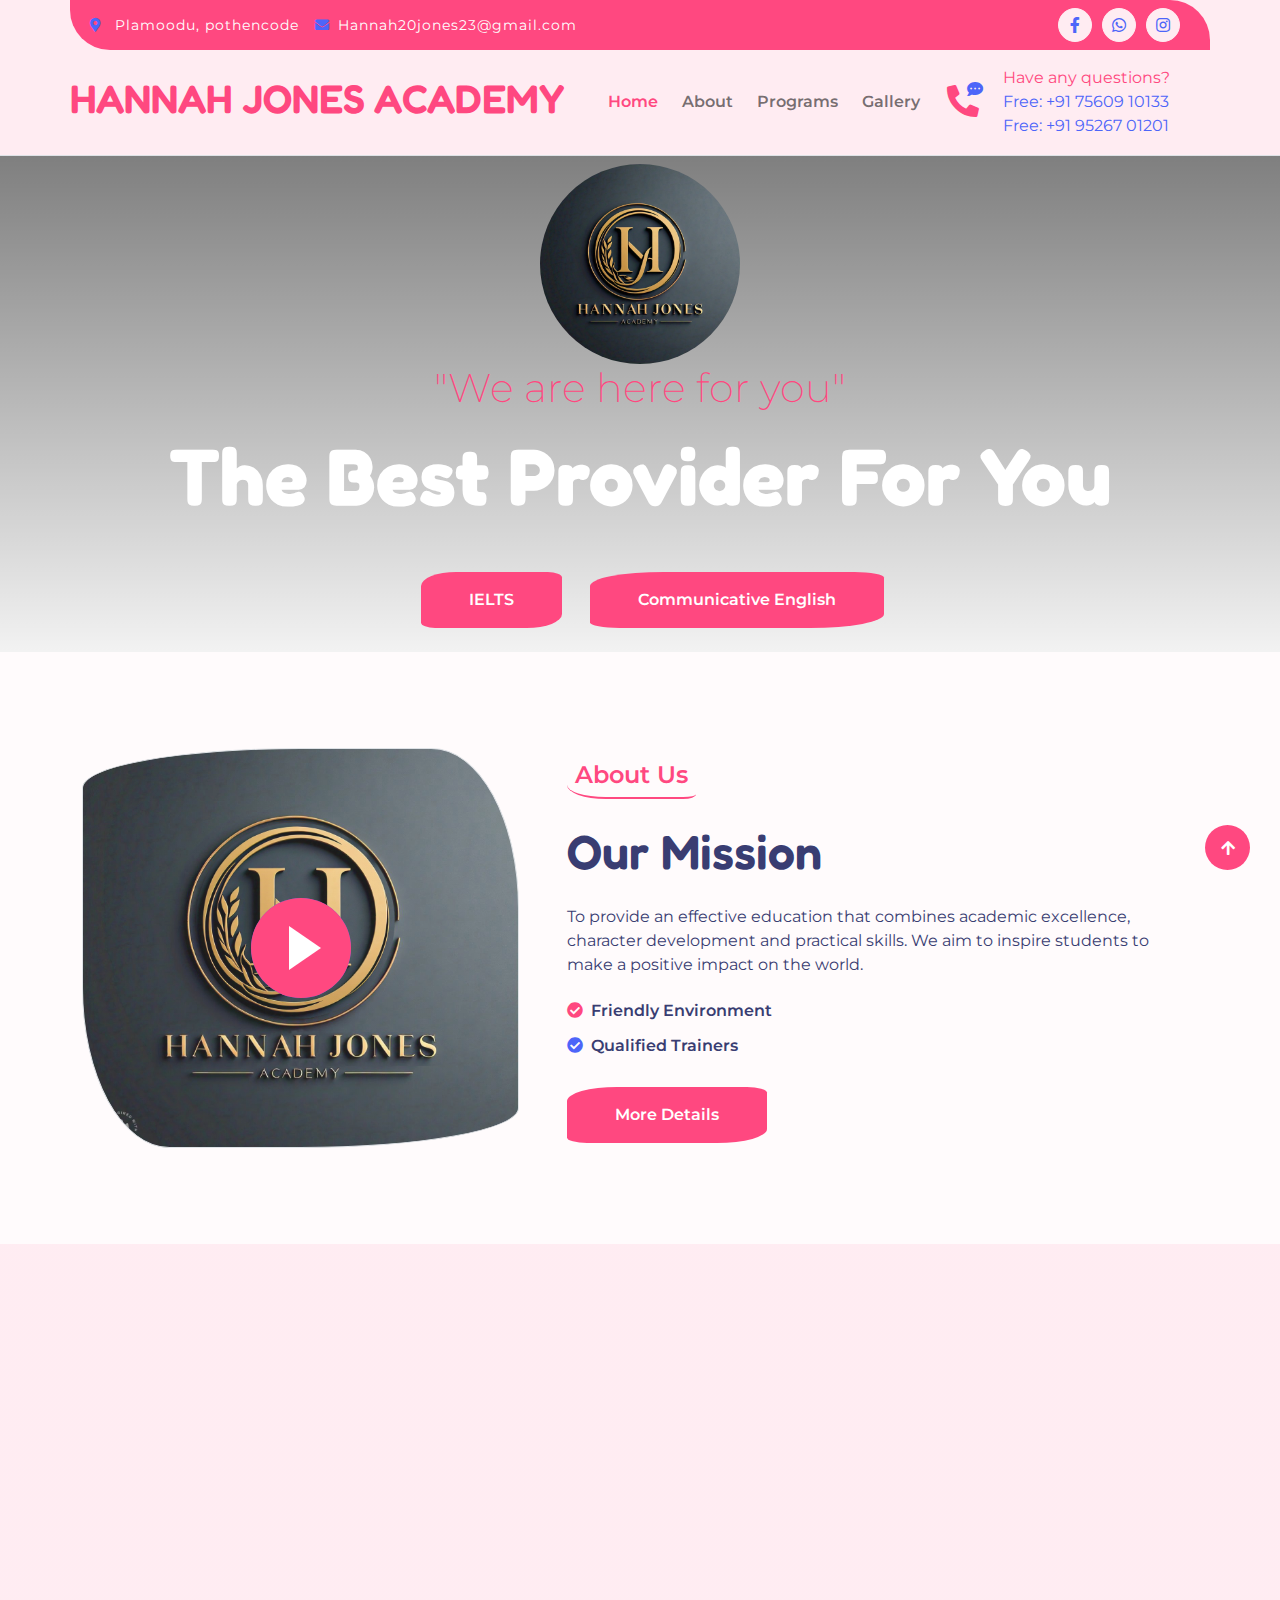
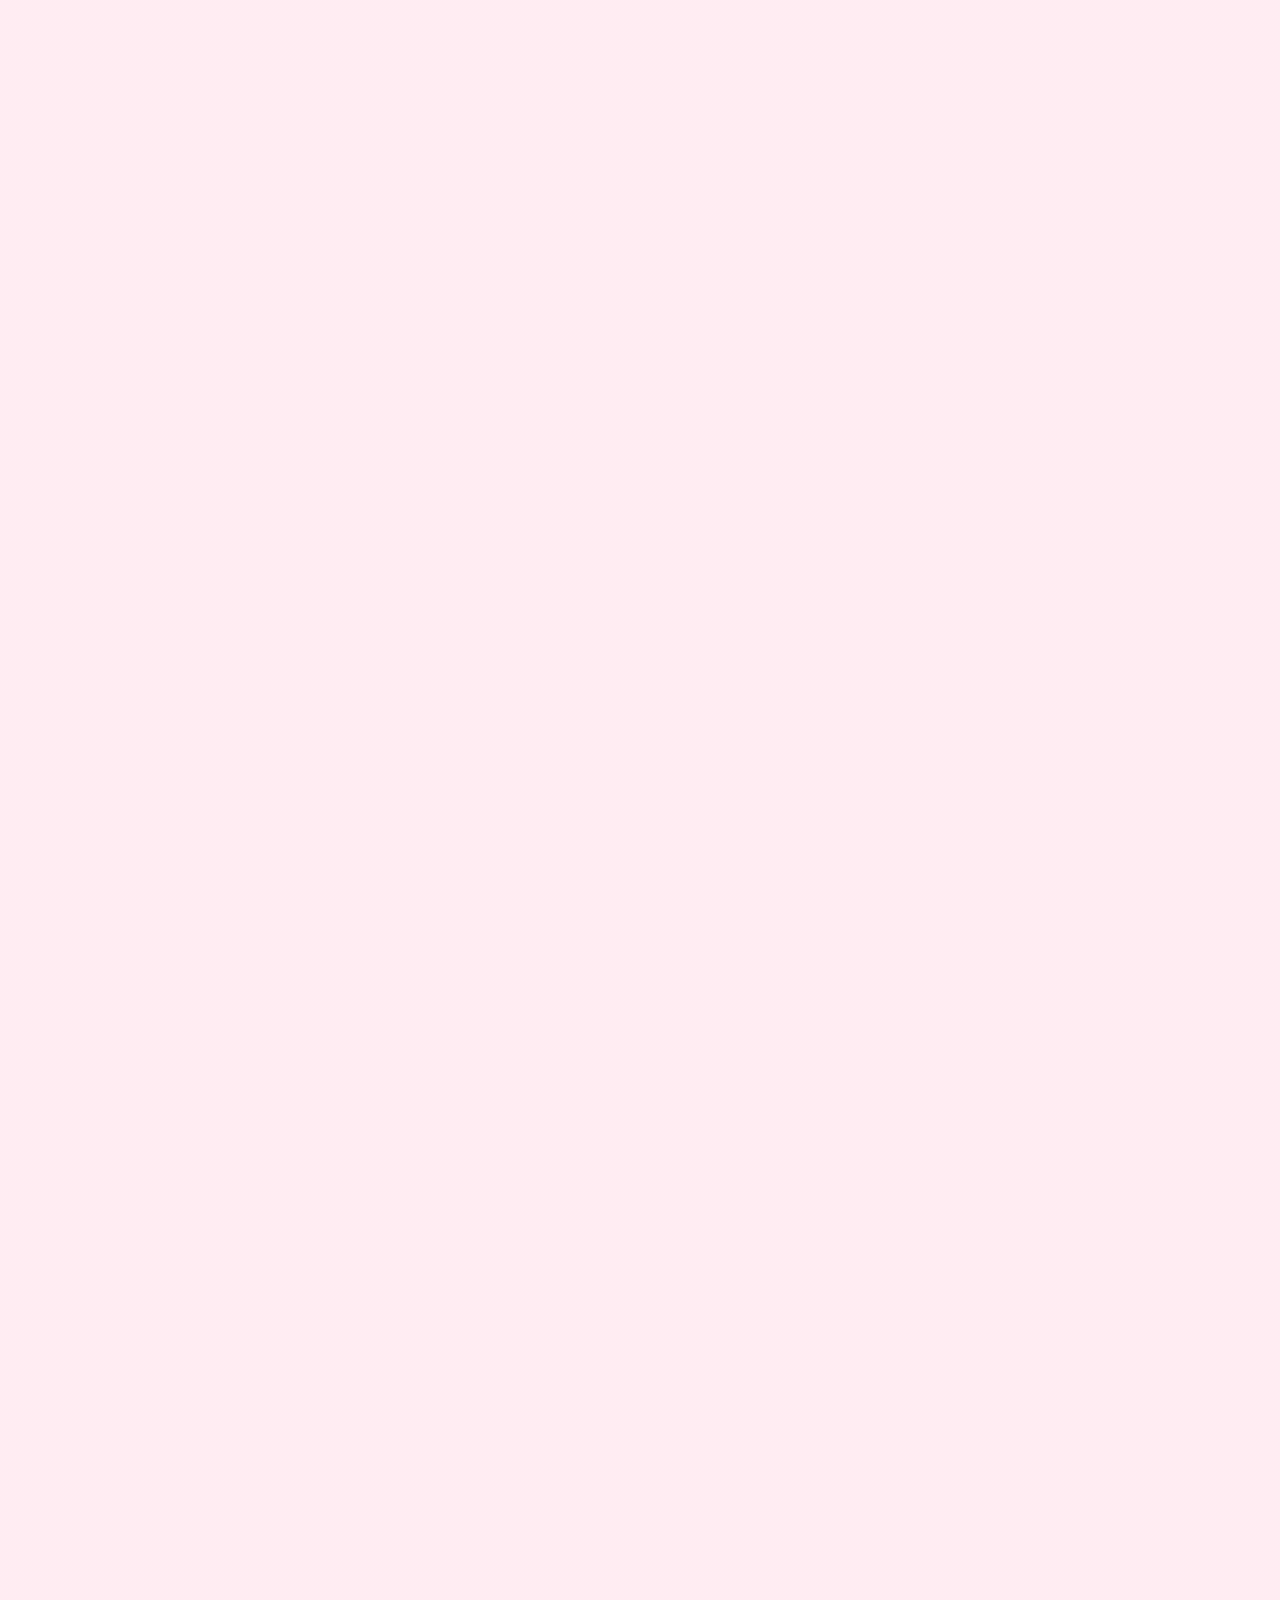
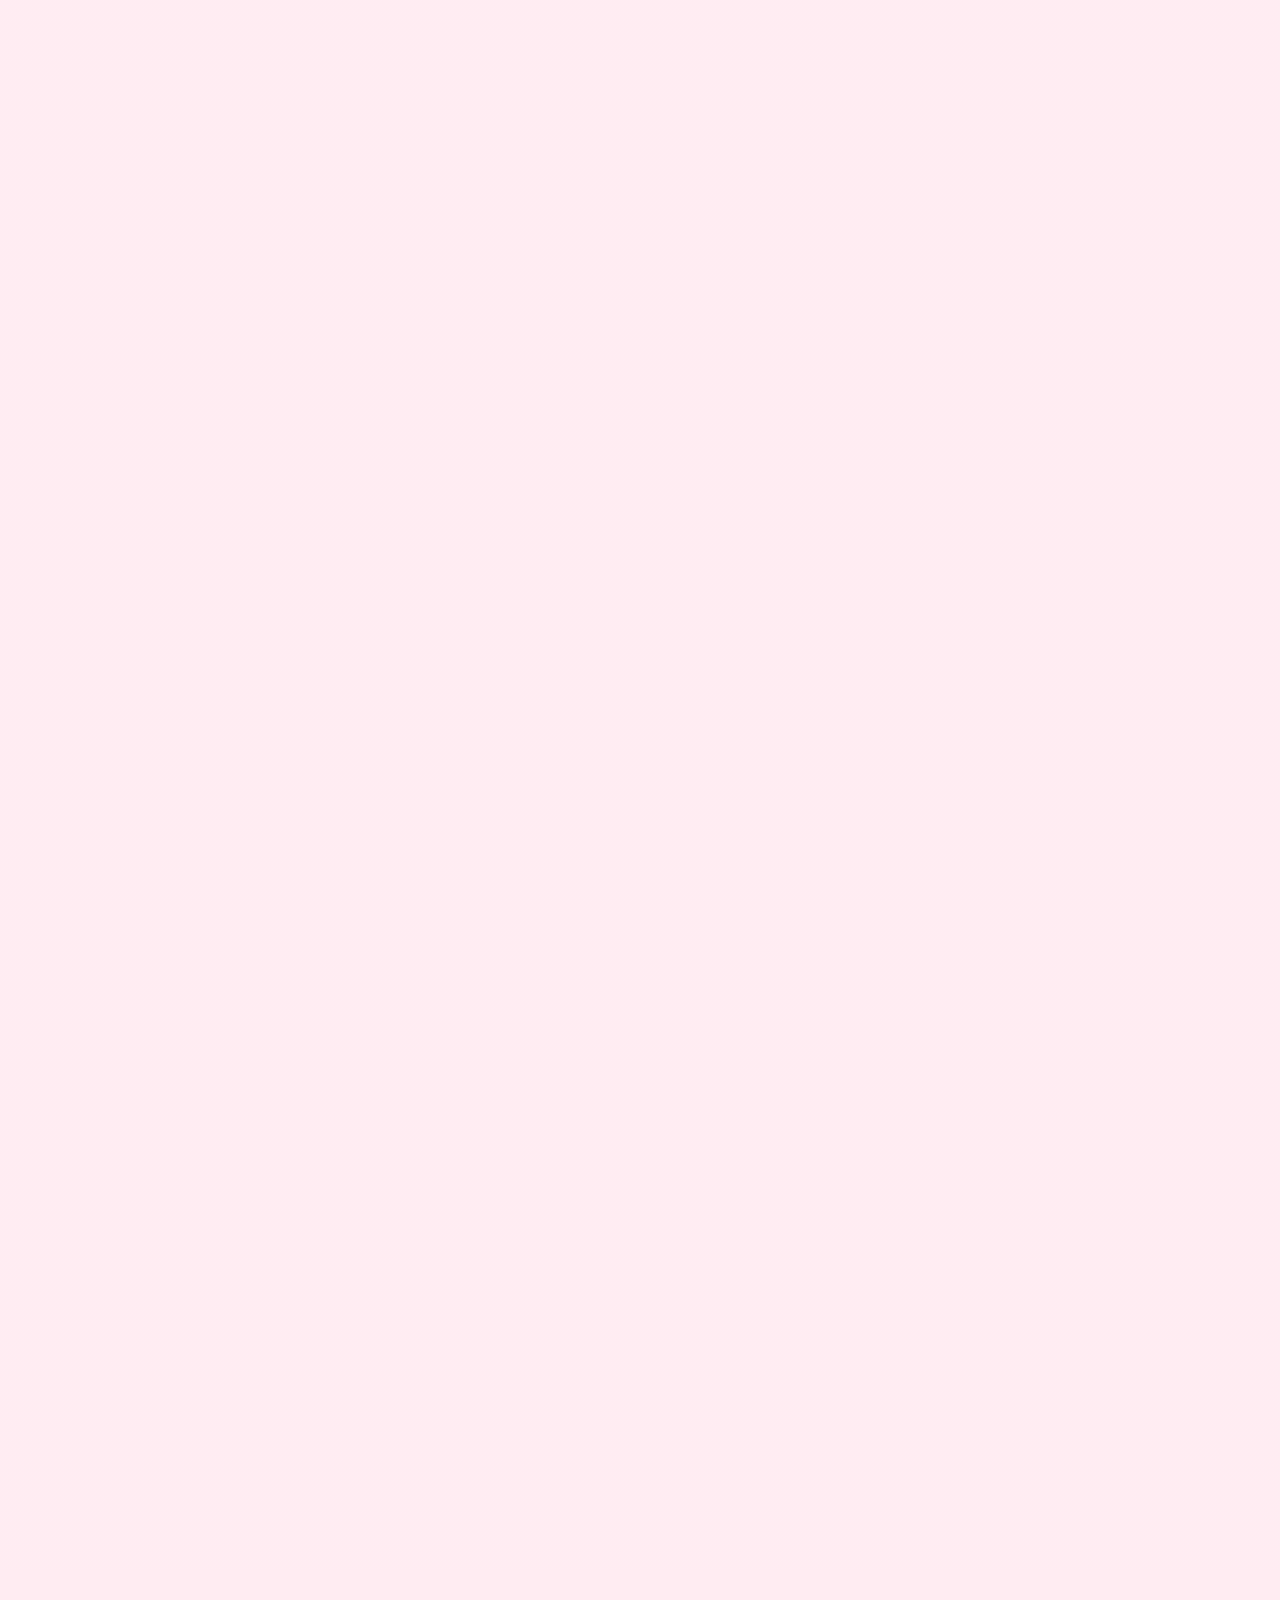
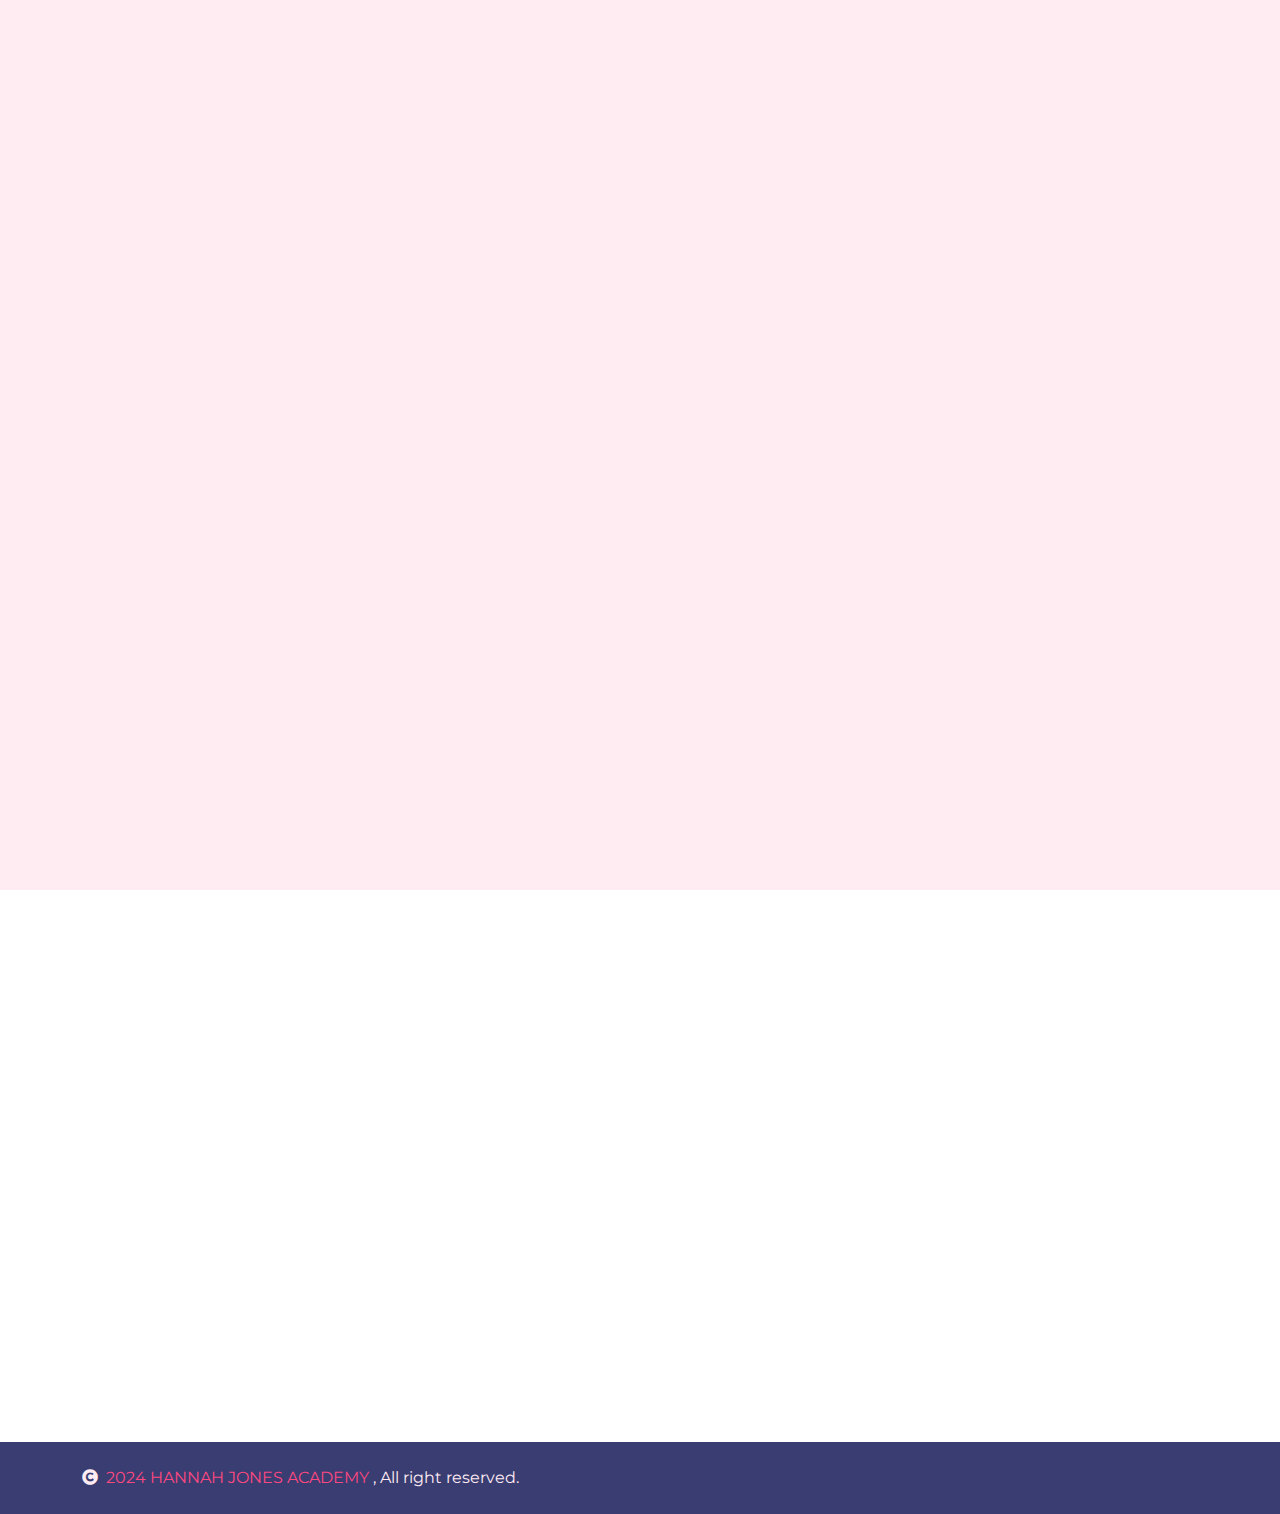
<file: index.html>
<!DOCTYPE html>
<html lang="en">

<head>
    <meta charset="utf-8">
    <title>Hannah Jones Academy</title>
    <link rel="icon" type="image" href="/img/favicon1.jpg">
    <meta content="width=device-width, initial-scale=1.0" name="viewport">
    <meta content="" name="keywords">
    <meta content="" name="description">

    <!-- Google Web Fonts -->
    <link rel="preconnect" href="https://fonts.googleapis.com">
    <link rel="preconnect" href="https://fonts.gstatic.com" crossorigin>
    <link
        href="https://fonts.googleapis.com/css2?family=Fredoka:wght@600;700&family=Montserrat:wght@200;400;600&display=swap"
        rel="stylesheet">

    <!-- Icon Font Stylesheet -->
    <link rel="stylesheet" href="https://use.fontawesome.com/releases/v5.15.4/css/all.css" />
    <link href="https://cdn.jsdelivr.net/npm/bootstrap-icons@1.4.1/font/bootstrap-icons.css" rel="stylesheet">

    <!-- Libraries Stylesheet -->
    <link href="lib/animate/animate.min.css" rel="stylesheet">
    <link href="lib/lightbox/css/lightbox.min.css" rel="stylesheet">
    <link href="lib/owlcarousel/assets/owl.carousel.min.css" rel="stylesheet">

    <!-- Customized Bootstrap Stylesheet -->
    <link href="css/bootstrap.min.css" rel="stylesheet">

    <!-- Template Stylesheet -->
    <link href="css/style.css" rel="stylesheet">



</head>

<body>

    <!-- Spinner Start -->
    <div id="spinner"
        class="show w-100 vh-100 bg-white position-fixed translate-middle top-50 start-50  d-flex align-items-center justify-content-center">
        <div class="spinner-grow text-primary" role="status"></div>
    </div>
    <!-- Spinner End -->


    <!-- Navbar start -->
    <div class="container-fluid border-bottom bg-light wow fadeIn" data-wow-delay="0.1s">
        <div class="container topbar bg-primary d-none d-lg-block py-2" style="border-radius: 0 40px">
            <div class="d-flex justify-content-between">
                <div class="top-info ps-2">
                    <small class="me-3"><i class="fas fa-map-marker-alt me-2 text-secondary"></i> <a
                            class="text-white Map-Url">Plamoodu, pothencode</a></small>

                    <small class="me-3"><i class="fas fa-envelope me-2 text-secondary"></i><a href="https://mail.google.com/mail/?view=cm&fs=1&to=hannah20jones23@gmail.com&su=Your%20Subject%20Here&body=Hello,%0A%0A"
                            class="text-white" target="_blank">Hannah20jones23@gmail.com</a></small>
                </div>
                <div class="top-link pe-2">
                    <a class="btn btn-light btn-sm-square rounded-circle FB-Url"><i
                            class="fab fa-facebook-f text-secondary"></i></a>
                    <a class="btn btn-light btn-sm-square rounded-circle Wats-Url"><i
                            class="fab fa-whatsapp text-secondary"></i></a>
                    <a class="btn btn-light btn-sm-square rounded-circle Insta-Url"><i
                            class="fab fa-instagram text-secondary"></i></a>
                    <!-- <a class="btn btn-light btn-sm-square rounded-circle me-0 Thread-Url"><i
                            class="fab fa-linkedin-in text-secondary"></i></a> -->
                </div>
            </div>
        </div>
        <div class="container px-0">
            <nav class="navbar navbar-light navbar-expand-xl py-3">
                <a href="index.html" class="navbar-brand">
                    <h1 class="text-primary display-6">HANNAH JONES ACADEMY<span class="text-secondary"></span></h1>
                </a>
                <button class="navbar-toggler py-2 px-3" type="button" data-bs-toggle="collapse"
                    data-bs-target="#navbarCollapse">
                    <span class="fa fa-bars text-primary"></span>
                </button>
                <div class="collapse navbar-collapse" id="navbarCollapse">
                    <div class="navbar-nav mx-auto">
                        <a href="index.html" class="nav-item nav-link active">Home</a>
                        <a href="about.html" class="nav-item nav-link">About</a>
                        <!-- <a href="service.html" class="nav-item nav-link">Services</a> -->
                        <a href="program.html" class="nav-item nav-link">Programs</a>
                        <!-- <a href="event.html" class="nav-item nav-link">Events</a> -->
                        <a href="gallery.html" class="nav-item nav-link">Gallery</a>
                        <div class="nav-item dropdown">
                            <!-- <a href="#" class="nav-link dropdown-toggle" data-bs-toggle="dropdown">Pages</a>
                                <div class="dropdown-menu m-0 bg-secondary rounded-0">
                                    <a href="blog.html" class="dropdown-item">Our Blog</a>
                                    <a href="team.html" class="dropdown-item">Our Team</a>
                                    <a href="testimonial.html" class="dropdown-item">Testimonial</a>
                                    <a href="404.html" class="dropdown-item">404</a>
                                </div> -->
                        </div>

                        <!-- <a href="contact" class="nav-item nav-link">Contact</a> -->
                    </div>
                    <div class="d-flex me-4">
                        <div id="phone-tada" class="d-flex align-items-center justify-content-center">
                            <a href="contact.html" class="position-relative wow tada" data-wow-delay=".9s">
                                <i class="fa fa-phone-alt text-primary fa-2x me-4"></i>
                                <div class="position-absolute" style="top: -7px; left: 20px;">
                                    <span><i class="fa fa-comment-dots text-secondary"></i></span>
                                </div>
                            </a>
                        </div>
                        <div class="d-flex flex-column pe-3  border-primary">

                            <div>
                                <a href="contact.html">

                                    <span class="text-primary">Have any questions?</span>



                                    <span class="text-secondary">
                                        <div>
                                            Free: +91 75609 10133
                                        </div>
                                        <div>
                                            Free: +91 95267 01201
                                        </div>
                                    </span>
                                </a>
                            </div>
                        </div>
                    </div>
                    <!-- <button class="btn-search btn btn-primary btn-md-square rounded-circle" data-bs-toggle="modal" data-bs-target="#searchModal"><i class="fas fa-search text-white"></i></button> -->
                </div>
            </nav>
        </div>
    </div>
    <!-- Navbar End -->


    <!-- Modal Search Start -->
    <div class="modal fade" id="searchModal" tabindex="-1" aria-labelledby="exampleModalLabel" aria-hidden="true">
        <div class="modal-dialog modal-fullscreen">
            <div class="modal-content rounded-0">
                <div class="modal-header">
                    <h5 class="modal-title" id="exampleModalLabel">Search by keyword</h5>
                    <button type="button" class="btn-close" data-bs-dismiss="modal" aria-label="Close"></button>
                </div>
                <div class="modal-body d-flex align-items-center">
                    <div class="input-group w-75 mx-auto d-flex">
                        <input type="search" class="form-control p-3" placeholder="keywords"
                            aria-describedby="search-icon-1">
                        <span id="search-icon-1" class="input-group-text p-3"><i class="fa fa-search"></i></span>
                    </div>
                </div>
            </div>
        </div>
    </div>
    <!-- Modal Search End -->


    <!-- Hero Start -->
    <div class="container-fluid py-1 hero-header wow fadeIn " data-wow-delay="0.1s">
        <div class="container py-1">

            <div>
                <div class=" text-center">
                    <div class="hero-logo ">
                        <img src="img/favicon1.jpg" alt="academy-logo" class="rounded-circle " width="200" height="200">
                    </div>
                    <h1 class="mb-3 text-primary">"We are here for you"</h1>
                    <h1 class="mb-5 display-1 text-white ">The Best Provider For You</h1>
                    <div>

                        <a href="" class="btn btn-primary  px-4 py-3 px-md-5 mb-3 mx-4  btn-border-radius"
                            data-bs-toggle="modal" data-bs-target="#exampleModalLong">IELTS </a>
                        <a href="" class="btn btn-primary  px-4 py-3 px-md-5  mb-3 btn-border-radius"
                            data-bs-toggle="modal" data-bs-target="#exampleModalLong1">Communicative English</a>
                    </div>
                </div>
            </div>
        </div>
    </div>
    <!-- Hero End -->





    <!-- Modal IELTS start-->
    <div class="modal fade    " id="exampleModalLong" tabindex="-1" role="dialog"
        aria-labelledby="exampleModalLongTitle" aria-hidden="true">
        <div class="modal-dialog modal-lg" role="document">
            <div class="modal-content">



                <div class="p-4">
                    <div class="program-item rounded">
                        <div class="program-img position-relative">
                            <div class="p-4">
                                <div class="overflow-hidden img-border-radius ">
                                    <img src="img/IELTS.jpg" class="img-fluid w-100 " alt="Image">
                                </div>
                            </div>
                            <!-- <div class="px-4 py-2 bg-primary text-white  program-rateIEL ">IELTS</div> -->
                        </div>
                        <div class="program-text bg-white px-4 pb-3">
                            <div class="program-text-inner">
                                <a href="#" class="h4">IELTS preparation course overview : </a>
                                <p><a href="#" class="h4">(International English Language Testing System) </a></p>
                                <p class="mt-3 mb-0">This course is designed to equip students with the skills
                                    and strategies necessary to succeed in the IELTS exam, whether for Academic or
                                    General Training. </p>
                                <p>The course focuses on all four components of the exam :</p>
                                <p>* Speaking </p>
                                <p>* Reading</p>
                                <p>* Writing</p>
                                <p>* Listening</p>
                                <p>providing thorough guidance and practice.</p>
                                <p class="h4">Course format: </p>
                                <p>* In-person / Online Level </p>
                                <p>* Daily Assessment</p>
                                <p>* Weekly practice tests, and mock exams</p>
                                <p class="h4">Target audience:</p>
                                <p>Students who are planning to take the IELTS exam for academic or immigration purposes.
                                    Individuals aiming to improve their English proficiency for study, work or
                                    migration to English-speaking countries.</p>
                                <p class="h4">Course duration:</p>
                                <p>30 days crash course</p>
                                <p>(depending on course intensity and student level)</p>
                                <p>90 days regular course</p>
                                <br >
                                <br >
                                
                            </div>
                        </div>
                        <div class="text-center">

                            <div class="program-teacher    border-top border-primary bg-white px-4 py-3">
                                <!-- <a href="img/FATHER1.jpg"><img src="img/FATHER.jpg" class="img-fluid rounded-circle p-2 border border-primary bg-white" alt="Image" style="width: 200px; height: 200px;"></a> -->
                                <div class="ms-3">
                                    <h5 class="mb-0 text-primary">Rev. Jones Chery </h5>
                                </div>
                            </div>
                        </div>
                        <div class="d-flex justify-content-center px-4 py-2 bg-primary rounded-bottom m-3">
                            <h5 class="text-white "> CEO - Trainer</h5>
                        </div>



                    </div>

                    <div class="d-flex justify-content-around">
                        <a href="index.html"><button type="button" class="btn btn-outline-primary ">Go back</button></a>
                        <a class="Form-IELTS-Url"><button type="button"
                                class="blink-button btn btn-outline-primary">Join Now</button></a>

                    </div>
                </div>

            </div>
        </div>
    </div>

    <!-- Modal IELTS end-->




<!-- Modal Communicative English start-->

    <div class="modal fade    " id="exampleModalLong1" tabindex="-1" role="dialog"
        aria-labelledby="exampleModalLongTitle" aria-hidden="true">
        <div class="modal-dialog modal-lg" role="document">
            <div class="modal-content">



                <div class="p-4">
                    <div class="program-item rounded">
                        <div class="program-img position-relative">
                            <div class="p-4">
                                <div class="overflow-hidden img-border-radius ">
                                    <img src="img/communicative.jpg" class="img-fluid w-100" alt="Image">
                                </div>
                            </div>
                            <!-- <div class="px-4 py-2 bg-primary text-white  program-rateIEL ">IELTS</div> -->
                        </div>
                        <div class="program-text bg-white px-4 pb-3">
                            <div class="program-text-inner">
                                <a href="#" class="h4">Master fluent English with our Communicative English Course </a>
                                <p class="mt-3 mb-0">English is the global language of communication, opening doors to
                                     ample opportunities in education, business and travel. At Hannah Jones
                                    Academy our Communicative English is designed to help you speak confidently,
                                    fluently and effectively in any situation. Whether you are a beginner or looking to
                                    refine your skills, our comprehensive program is tailored to meet your needs. </p>
                                <p class="mt-3"><a href="#" class="h4">Key features of our course:</a></p>
                                <p class="mt-3 mb-0">Interactive learning environment </p>
                                <h5>Our classes are:</h5>
                                <p>* Dynamic</p>
                                <p>* Encouraging</p>
                                <p>* Real-time conversations</p>
                                <p>* Practical scenarios</p>
                                <p><a href="#" class="h4">Expert trainers:</a></p>
                                <p>Learn from certified language trainers with years of experience in teaching English
                                    to non-native speakers.</p>
                                <p><a href="#" class="h4">Personalized attention:</a></p>
                                <p>Trainer ensures individual attention, so you get the support you need to improve
                                    quickly.</p>

                                <p><a href="#" class="h4">Flexible learning options:</a></p>
                                <p>We offer both in-person and online classes making it easy for you to learn at your
                                    convenience.</p>
                            </div>
                        </div>

                        <div class="text-center">

                            <div class="program-teacher    border-top border-primary bg-white px-4 py-3">
                                <!-- <a href="img/FATHER1.jpg"><img src="img/FATHER.jpg" class="img-fluid rounded-circle p-2 border border-primary bg-white" alt="Image" style="width: 200px; height: 200px;"></a> -->
                                <div class="ms-3">
                                    <h5 class="mb-0 text-primary">Hannah Jones </h5>
                                </div>
                            </div>
                        </div>
                        <div class="d-flex justify-content-center px-4 py-2 bg-primary rounded-bottom m-3">
                            <h5 class="text-white "> Manager - Trainer</h5>
                        </div>

                        <div class="d-flex justify-content-around">
                            <a href="index.html"><button type="button" class="btn btn-outline-primary ">Go
                                    back</button></a>
                            <a class="Form-CE-Url"><button type="button"
                                    class="blink-button btn btn-outline-primary">Join Now</button></a>

                        </div>
                    </div>

                </div>



            </div>
        </div>
    </div>

    <!-- Modal Communicative English end-->





    <!-- About Start -->
    <div class="container-fluid py-5 about bg-light">
        <div class="container py-5">
            <div class="row g-5 align-items-center">
                <div class="col-lg-5 wow fadeIn" data-wow-delay="0.1s">
                    <div class="video border">

                        <!-- <div class="container">
                                <iframe class="responsive-iframe" src="https://www.youtube.com/embed/tgbNymZ7vqY"></iframe>
                              </div> -->

                        <button type="button" class="btn btn-play" data-bs-toggle="modal"
                            data-src="https://www.youtube.com/embed/AU5PhIZa6Qw" data-bs-target="#videoModal">
                            <span></span>
                        </button>
                    </div>
                </div>
                <div class="col-lg-7 wow fadeIn" data-wow-delay="0.3s">
                    <a href="about.html">
                        <h4
                            class="text-primary mb-4 border-bottom border-primary border-2 d-inline-block p-2 title-border-radius">
                            About Us</h4>
                    </a>
                    <h1 class="text-dark mb-4 display-5">Our Mission</h1>
                    <p class="text-dark mb-4"> To provide an effective education that combines academic excellence,
                        character development and practical skills. We aim to inspire students to make a positive impact
                        on the world.
                    </p>
                    <div class="row mb-4">
                        <!-- <div class="col-lg-6">
                                <h6 class="mb-3"><i class="fas fa-check-circle me-2"></i></h6>
                                <h6 class="mb-3"><i class="fas fa-check-circle me-2 text-primary"></i>Outdoor Games</h6>
                                <h6 class="mb-3"><i class="fas fa-check-circle me-2 text-secondary"></i>Nutritious Foods</h6>
                            </div> -->
                        <div class="col-lg-6">
                            <!-- <h6 class="mb-3"><i class="fas fa-check-circle me-2"></i></h6> -->
                            <h6 class="mb-3"><i class="fas fa-check-circle me-2 text-primary"></i>Friendly Environment
                            </h6>
                            <h6><i class="fas fa-check-circle me-2 text-secondary"></i>Qualified Trainers</h6>
                        </div>
                    </div>
                    <a href="program.html" class="btn btn-primary px-5 py-3 btn-border-radius">More Details</a>
                </div>
            </div>
        </div>
    </div>
    <!-- Modal Video -->
    <div class="modal fade" id="videoModal" tabindex="-1" aria-labelledby="exampleModalLabel" aria-hidden="true">
        <div class="modal-dialog">
            <div class="modal-content rounded-0">
                <div class="modal-header">
                    <h5 class="modal-title" id="exampleModalLabel">Youtube Video</h5>
                    <button type="button" class="btn-close" data-bs-dismiss="modal" aria-label="Close"></button>
                </div>
                <div class="modal-body">
                    <!-- 16:9 aspect ratio -->
                    <div class="ratio ratio-16x9">
                        <iframe class="embed-responsive-item" src="https://www.youtube.com/embed/zpOULjyy-n8?rel=0"
                            id="video" allowfullscreen allowscriptaccess="always" allow="autoplay"></iframe>
                    </div>


                    <!-- <div class="embed-responsive embed-responsive-16by9">
                            <iframe class="embed-responsive-item" src="https://www.youtube.com/embed/zpOULjyy-n8?rel=0" allowfullscreen></iframe>
                          </div> -->
                </div>
            </div>
        </div>
    </div>
    <!-- About End -->


    <!-- Service Start -->
    <!-- <div class="container-fluid service py-5">
            <div class="container py-5">
                <div class="mx-auto text-center wow fadeIn" data-wow-delay="0.1s" style="max-width: 700px;">
                    <a href="service.html"><h4 class="text-primary mb-4 border-bottom border-primary border-2 d-inline-block p-2 title-border-radius">What We Do</h4></a>
                    <h1 class="mb-5 display-3">Thanks To Get Started With Our School</h1>
                </div>
                <div class="row g-5">
                    <div class="col-md-6 col-lg-6 col-xl-3 wow fadeIn" data-wow-delay="0.1s">
                        <div class="text-center border-primary border bg-white service-item">
                            <div class="service-content d-flex align-items-center justify-content-center p-4">
                                <div class="service-content-inner">
                                    <div class="p-4"><i class="fas fa-gamepad fa-6x text-primary"></i></div>
                                    <a href="#" class="h4">Study & Game</a>
                                    <p class="my-3">Lorem ipsum dolor sit amet, consectetur adipisicing elit. Natus, culpa qui officiis animi Lorem ipsum dolor sit amet, 
                                        consectetur adipisicing elit.</p>
                                    <a href="#" class="btn btn-primary text-white px-4 py-2 my-2 btn-border-radius">Read More</a>
                                </div>
                            </div>
                        </div>
                    </div>
                    <div class="col-md-6 col-lg-6 col-xl-3 wow fadeIn" data-wow-delay="0.3s">
                        <div class="text-center border-primary border bg-white service-item">
                            <div class="service-content d-flex align-items-center justify-content-center p-4">
                                <div class="service-content-inner">
                                    <div class="p-4"><i class="fas fa-sort-alpha-down fa-6x text-primary"></i></div>
                                    <a href="#" class="h4">A to Z Programs</a>
                                    <p class="my-3">Lorem ipsum dolor sit amet, consectetur adipisicing elit. Natus, culpa qui officiis animi Lorem ipsum dolor sit amet, 
                                        consectetur adipisicing elit.</p>
                                    <a href="#" class="btn btn-primary text-white px-4 py-2 my-2 btn-border-radius">Read More</a>
                                </div>
                            </div>
                        </div>
                    </div>
                    <div class="col-md-6 col-lg-6 col-xl-3 wow fadeIn" data-wow-delay="0.5s">
                        <div class="text-center border-primary border bg-white service-item">
                            <div class="service-content d-flex align-items-center justify-content-center p-4">
                                <div class="service-content-inner">
                                    <div class="p-4"><i class="fas fa-users fa-6x text-primary"></i></div>
                                    <a href="#" class="h4">Expert Teacher</a>
                                    <p class="my-3">Lorem ipsum dolor sit amet, consectetur adipisicing elit. Natus, culpa qui officiis animi Lorem ipsum dolor sit amet, 
                                        consectetur adipisicing elit.</p>
                                    <a href="#" class="btn btn-primary text-white px-4 py-2 my-2 btn-border-radius">Read More</a>
                                </div>
                            </div>
                        </div>
                    </div>
                    <div class="col-md-6 col-lg-6 col-xl-3 wow fadeIn" data-wow-delay="0.7s">
                        <div class="text-center border-primary border bg-white service-item">
                            <div class="service-content d-flex align-items-center justify-content-center p-4">
                                <div class="service-content-inner">
                                    <div class="p-4"><i class="fas fa-user-nurse fa-6x text-primary"></i></div>
                                    <a href="#" class="h4">Mental Health</a>
                                    <p class="my-3">Lorem ipsum dolor sit amet, consectetur adipisicing elit. Natus, culpa qui officiis animi Lorem ipsum dolor sit amet, 
                                        consectetur adipisicing elit.</p>
                                    <a href="#" class="btn btn-primary text-white px-4 py-2 my-2 btn-border-radius">Read More</a>
                                </div>
                            </div>
                        </div>
                    </div>
                </div>
            </div>
        </div> -->
    <!-- Service End -->



    <!-- <div id="carouselExampleIndicators" class="carousel slide" data-ride="carousel">
  <ol class="carousel-indicators">
    <li data-target="#carouselExampleIndicators" data-slide-to="0" class="active"></li>
    <li data-target="#carouselExampleIndicators" data-slide-to="1"></li>
    <li data-target="#carouselExampleIndicators" data-slide-to="2"></li>
  </ol>
  <div class="carousel-inner">
    <div class="carousel-item active">
      <img class="d-block w-100" src="..." alt="First slide">
    </div>
    <div class="carousel-item">
      <img class="d-block w-100" src="..." alt="Second slide">
    </div>
    <div class="carousel-item">
      <img class="d-block w-100" src="..." alt="Third slide">
    </div>
  </div>
  <a class="carousel-control-prev" href="#carouselExampleIndicators" role="button" data-slide="prev">
    <span class="carousel-control-prev-icon" aria-hidden="true"></span>
    <span class="sr-only">Previous</span>
  </a>
  <a class="carousel-control-next" href="#carouselExampleIndicators" role="button" data-slide="next">
    <span class="carousel-control-next-icon" aria-hidden="true"></span>
    <span class="sr-only">Next</span>
  </a>
</div> -->



    <!-- Programs Start -->
    <div class="container-fluid program  py-5">
        <div class="container py-5">

            <div class="mx-auto text-center wow fadeIn" data-wow-delay="0.1s" style="max-width: 700px;">
                <h4
                    class="text-primary mb-4 border-bottom border-primary border-2 d-inline-block p-2 title-border-radius">
                    Our Programs</h4>
                <h1 class="mb-5 display-3">We Offer 90 Days Courses for Communicative English & IELTS </h1>
            </div>


            <div class="row g-5 justify-content-center ">
                <!-- <div class="d-flex justify-content-around"> -->

                <!-- Communicative-English -->

                <div class="col-md-6 col-lg-6 col-xl-4 wow fadeIn" data-wow-delay="0.1s">
                    <div class="program-item rounded">
                        <div class="program-img position-relative">
                            <div class="overflow-hidden img-border-radius">
                                <img src="img/communicative.jpg" class="img-fluid w-100" alt="Image">
                            </div>
                            <div class="px-4 py-2 bg-primary text-white program-rate">Communicative English</div>
                        </div>
                        <div class="program-text bg-white px-4 pb-3">
                            <div class="program-text-inner">
                                <a href="#" class="h4">Master fluent English with our Communicative English Course </a>
                                <p class="mt-3 mb-0">English is the global language of communication, opening doors to
                                 ample opportunities in education, business and travel. At Hannah Jones
                                    Academy our Communicative English is designed to help you speak confidently,
                                    fluently and effectively in any situation. Whether you are a beginner or looking to
                                    refine your skills, our comprehensive program is tailored to meet your needs. </p>
                                <p class="mt-3"><a href="#" class="h4">Key features of our course:</a></p>
                                <p class="mt-3 mb-0">Interactive learning environment </p>
                                <h5>Our classes are:</h5>
                                <p>* Dynamic</p>
                                <p>* Encouraging</p>
                                <p>* Real-time conversations</p>
                                <p>* Practical scenarios</p>
                                <p><a href="#" class="h4">Expert trainers:</a></p>
                                <p>Learn from certified language trainers with years of experience in teaching English
                                    to non-native speakers.</p>
                                <p><a href="#" class="h4">Personalized attention:</a></p>
                                <p>Trainer ensures individual attention, so you get the support you need to improve
                                    quickly.</p>

                                <p><a href="#" class="h4">Flexible learning options:</a></p>
                                <p>We offer both in-person and online classes making it easy for you to learn at your
                                    convenience.</p>
                                <br>
                            </div>
                        </div>
                        <div class="text-center">

                            <div class="program-teacher    border-top border-primary bg-white px-4 py-3">
                                <div class="ms-3">
                                    <h5 class="mb-0 text-primary">Hannah Jones </h5>
                                    <h5 class="mb-0 text-primary">Manager - Trainer </h5>
                                </div>
                            </div>
                        </div>
                        <div
                            class="d-flex justify-content-center px-4 py-2 bg-secondary blink-button btn btn-outline-primary">
                            <a class=" Form-CE-Url  "> Join Now </a>
                        </div>
                    </div>
                </div>

                <!-- IELTS -->

                <div class="col-md-6 col-lg-6 col-xl-4 wow fadeIn" data-wow-delay="0.3s">
                    <div class="program-item rounded">
                        <div class="program-img position-relative">
                            <div class="overflow-hidden img-border-radius ">
                                <img src="img/IELTS.jpg" class="img-fluid w-100 " alt="Image">
                            </div>
                            <div class="px-4 py-2 bg-primary text-white  program-rateIEL ">IELTS</div>
                        </div>
                        <div class="program-text bg-white px-4 pb-3">
                            <div class="program-text-inner">
                                <a href="#" class="h4">IELTS preparation course overview : </a>
                                <p><a href="#" class="h4">(International English Language Testing System) </a></p>
                                <p class="mt-3 mb-0">This course is designed to equip students with the skills
                                    and strategies necessary to succeed in the IELTS exam, whether for Academic or
                                    General Training. </p>
                                <p>The course focuses on all four components of the exam :</p>
                                <p>* Speaking </p>
                                <p>* Reading</p>
                                <p>* Writing</p>
                                <p>* Listening</p>
                                <p>providing thorough guidance and practice.</p>
                                <p class="h4">Course format: </p>
                                <p>* In-person / Online Level </p>
                                <p>* Daily Assessment</p>
                                <p>* Weekly practice tests, and mock exams</p>
                                <p class="h4">Target audience:</p>
                                <p>Students who are planning to take the IELTS exam for academic or immigration purposes.
                                    Individuals aiming to improve their English proficiency for study, work or
                                    migration to English-speaking countries.</p>
                                <p class="h4">Course duration:</p>
                                <p>30 days crash course</p>
                                <p>(depending on course intensity and student level)</p>
                                <p>90 days regular course</p>
                                <br >
                                <br >
                                
                            </div>
                        </div>
                        <div class="text-center">

                            <div class="program-teacher    border-top border-primary bg-white px-4 py-3">
                                <!-- <a href="img/FATHER1.jpg"><img src="img/FATHER.jpg" class="img-fluid rounded-circle p-2 border border-primary bg-white" alt="Image" style="width: 200px; height: 200px;"></a> -->
                                <div class="ms-3">
                                    <h5 class="mb-0 text-primary">Rev. Jones Chery </h5>
                                    <h5 class="mb-0 text-primary "> CEO - Trainer</h5>
                                </div>
                            </div>
                        </div>
                        <div
                            class="d-flex justify-content-center px-4 py-2 bg-secondary blink-button btn btn-outline-primary">
                            <a class=" Form-IELTS-Url  "> Join Now </a>
                        </div>
                    </div>
                </div>

                <!-- Business - English -->

                <div class="col-md-6 col-lg-6 col-xl-4 wow fadeIn" data-wow-delay="0.5s">
                    <div class="program-item rounded">
                        <div class="program-img position-relative">
                            <div class="overflow-hidden img-border-radius">
                                <img src="img/Business.jpg" class="img-fluid w-100" alt="Image">
                            </div>
                            <div class="px-4 py-2 bg-primary text-white program-rate">Business English</div>
                        </div>
                        <div class="program-text bg-white px-4 pb-3">
                            <div class="program-text-inner">
                                <a href="#" class="h4">"Enhance your professional communication with our Business
                                    English Course".</a>
                                <p class="mt-3 mb-0">In today's global business world effective communication is the key
                                    to success. Our Business English Course at Hannah Jones Academy is designed to help
                                    professionals improve their English language skills for the work place. Whether you
                                    are preparing for business meetings, presentations or international negotiations, we
                                    equip you with the tools you need to communicate confidently and professionally in
                                    any business environment.</p>
                                <br>
                                <a href="#" class="h4">Industry-specific language</a>
                                <p class="mt-2">* Learn vocabularies and terminologies</p>
                                <p>* Relevant to your field-whether it's finance, marketing, sales or IT.</p>

                                <a href="#" class="h4">Real-world scenarios</a>
                                <p>* Practical exercises like role-play meetings.</p>
                                <p>* Negotiating deals and delivering Presentations.</p>
                                <a href="#" class="h4">Practical Sessions for:</a>
                                <p>Leadership training</p>

                                <p>Business writing</p>

                                <p>Emails</p>
                                <!-- <p>Grammar tenses</p> -->
                                <p>Presentation skills</p>
                                <p>Client and team</p>
                                <p>Negotiation techniques</p>

                                <a href="#" class="h4">Course</a>
                                <p>90 days regular course</p>

                            </div>
                        </div>
                        <div class="text-center">

                            <div class="program-teacher    border-top border-primary bg-white px-4 py-3">
                                <!-- <a href="img/FATHER1.jpg"><img src="img/FATHER.jpg" class="img-fluid rounded-circle p-2 border border-primary bg-white" alt="Image" style="width: 200px; height: 200px;"></a> -->
                                <div class="ms-3">
                                    <h5 class="mb-0 text-primary">Rev. Jones Chery </h5>
                                    <h5 class="mb-0 text-primary "> CEO - Trainer</h5>
                                </div>
                            </div>
                        </div>
                        <div
                            class="d-flex justify-content-center px-4 py-2 bg-secondary blink-button btn btn-outline-primary">
                            <a class=" Form-Business-Url "> Join Now </a>
                        </div>
                    </div>
                </div>

                <!-- Bible - English -->

                <div class="col-md-6 col-lg-6 col-xl-4 wow fadeIn" data-wow-delay="0.3s">
                    <div class="program-item rounded">
                        <div class="program-img position-relative">
                            <div class="overflow-hidden img-border-radius ">
                                <img src="img/bible.jpg" class="img-fluid w-100 " alt="Image">
                            </div>
                            <div class="px-4 py-2 bg-primary text-white program-rate">Learn English With The Bible</div>
                        </div>
                        <div class="program-text bg-white px-4 pb-3">
                            <div class="program-text-inner">
                                <a href="#" class="h4">To equip Presbyters, Evangelists and leaders in English language
                                    : </a>
                                <p><a href="#" class="h4"></a></p>
                                <p class="mt-3 mb-0">Looking to enhance your English language skills, delve your
                                    understanding of the Bible. At Hannah Jones Academy we offer a unique and inspiring
                                    course that allows you to learn English through the teachings of the Bible. Whether
                                    you are a beginner or looking to strengthen your language abilities this course
                                    provides an engaging way to improve your language.</p>
                                <br>
                                <a href="#" class="h4">Structure of the course </a>

                                <p>* Importance of English language and introduction</p>
                                <p>* Speaking practice and pronunciation.</p>
                                <p>* American accent training </p>
                                <p>* Characters of the Bible </p>
                                <p>* Idioms and phrases</p>
                                <p>* Books of the Bible</p>
                                <p>* Grammar tenses</p>
                                <p>* Vocabularies</p>
                                

                                <br>
                            </div>
                        </div>
                        <div class="text-center">

                            <div class="program-teacher    border-top border-primary bg-white px-4 py-3">
                                <!-- <a href="img/FATHER1.jpg"><img src="img/FATHER.jpg" class="img-fluid rounded-circle p-2 border border-primary bg-white" alt="Image" style="width: 200px; height: 200px;"></a> -->
                                <div class="ms-3">
                                    <h5 class="mb-0 text-primary">Rev. Jones Chery </h5>
                                    <h5 class="mb-0 text-primary "> CEO - Trainer</h5>
                                </div>
                            </div>
                        </div>
                        <div
                            class="d-flex justify-content-center px-4 py-2 bg-secondary blink-button btn btn-outline-primary">
                            <a class=" Form-Bible-Url "> Join Now </a>
                        </div>
                    </div>
                </div>


                <!-- Adolesence counselling  -->

                <div class="col-md-6 col-lg-6 col-xl-4 wow fadeIn" data-wow-delay="0.5s">
                    <div class="program-item rounded">
                        <div class="program-img position-relative">
                            <div class="overflow-hidden img-border-radius">
                                <img src="img/counselling_logo.jpg" class="img-fluid w-100" alt="Image">
                            </div>
                            <div class="px-4 py-2 bg-primary text-white program-rate">Counselling & Motivatial Sessions</div>
                        </div>
                        <div class="program-text bg-white px-4 pb-3">
                            <div class="program-text-inner">
                                <a href="#" class="h4">"Empowering minds, transforming lives".</a>
                                <p class="mt-3 mb-0">In our counselling sessions we focus on empowering individuals to over come the hurdles of life. Together we can create a safe space for open dialogue and transformative experiences. 
                                </p>
                                <br>
                                <a href="#" class="h4">"Life can be tough, but you don't have to face it alone."</a>
                                <p class="mt-3 mb-0"> 
                                    To navigate life's challenges: 
                                </p>
                                <p class="mt-3 mb-0">
                                   * Life is precious.
                                </p>
                                <p class="mt-3 mb-0">
                                   * Confidence and strength.
                                </p>
                                <p class="mt-3 mb-0">
                                   * Share and be healed.     
                                </p>
                                <br>
                                <a href="#" class="h4">Inspiring growth</a>
                                <p class="mt-3 mb-0">
                                    * Discover the strength within you.     
                                 </p>
                                 <p class="mt-3 mb-0"></p>
                                    * Embrace challenges as opportunities for growth.     
                                 </p>
                                 <p class="mt-3 mb-0"></p>
                                    * Your journey begins with a single step, let's walk together in this journey of 'motivation'.     
                                 </p>
                                 <p class="mt-3 mb-0"></p>
                                    * Our sessions will enable you to build your self esteem and self confidence together .     
                                 </p>

                            </div>
                        </div>
                        <div class="text-center">

                            <div class="program-teacher    border-top border-primary bg-white px-4 py-3">
                                <!-- <a href="img/FATHER1.jpg"><img src="img/FATHER.jpg" class="img-fluid rounded-circle p-2 border border-primary bg-white" alt="Image" style="width: 200px; height: 200px;"></a> -->
                                <div class="ms-3">
                                    <h5 class="mb-0 text-primary">Rev. Jones Chery </h5>
                                    <h5 class="mb-0 text-primary "> CEO - Trainer</h5>
                                </div>
                            </div>
                        </div>
                        <div
                            class="d-flex justify-content-center px-4 py-2 bg-secondary blink-button btn btn-outline-primary">
                            <a class=" Form-Business-Url "> Join Now </a>
                        </div>
                    </div>
                </div>


                <!-- <div class="d-inline-block text-center wow fadeIn" data-wow-delay="0.1s">
                        <a href="#" class="btn btn-primary px-5 py-3 text-white btn-border-radius">Vew All Programs</a>
                    </div> -->
            </div>
        </div>
    </div>
    <!-- Program End -->

    <!-- Events Start -->
    <div class="container-fluid events py-5 bg-light">
        <div class="container py-5">
            <div class="mx-auto text-center wow fadeIn" data-wow-delay="0.1s" style="max-width: 700px;">
                <h4
                    class="text-primary mb-4 border-bottom border-primary border-2 d-inline-block p-2 title-border-radius">
                    Our Events</h4>
                <h1 class="mb-5 display-3">Our Events</h1>
            </div>
            <div class="row g-5 justify-content-center">
                <div class="col-md-6 col-lg-6 col-xl-4 wow fadeIn" data-wow-delay="0.1s">
                    <div class="events-item bg-primary rounded">
                        <div class="events-inner position-relative">
                            <div class="events-img overflow-hidden rounded-circle position-relative">
                                <img src="img/leadership.jpg" class="img-fluid w-100 rounded-circle" alt="Image">
                                <div class="event-overlay">
                                    <a href="https://photos.app.goo.gl/zZqC3NmVT73pvRHL8">Go to gallery</a>
                                </div>
                            </div>
                            <!-- <div class="px-4 py-2 bg-secondary text-white text-center events-rate">29 Nov</div>
                                <div class="d-flex justify-content-between px-4 py-2 bg-secondary">
                                    <small class="text-white"><i class="fas fa-calendar me-1 text-primary"></i> 10:00am - 12:00pm</small>
                                    <small class="text-white"><i class="fas fa-map-marker-alt me-1 text-primary"></i> New York</small>
                                </div> -->
                        </div>
                        <div class="events-text p-4 border border-primary bg-white border-top-0 rounded-bottom">
                            <a href="#" class="h4">Leadership training</a>
                            <p class="mb-0 mt-3">* Introduction to leadership</p>
                            <p class="mb-0 mt-3">* Personal leadership development</p>
                            <p class="mb-0 mt-3">* Team leadership</p>
                            <p class="mb-0 mt-3">* Strategic leadership</p>
                            <p class="mb-0 mt-3">* Leadership in a digital age</p>
                        </div>
                    </div>
                </div>

                <div class="col-md-6 col-lg-6 col-xl-4 wow fadeIn" data-wow-delay="0.3s">
                    <div class="events-item bg-primary rounded">
                        <div class="events-inner position-relative">
                            <div class="events-img overflow-hidden rounded-circle position-relative">
                                <img src="img/teachers.jpg" class="img-fluid w-100 rounded-circle" alt="Image">
                                <div class="event-overlay">
                                    <!-- <a href="img/event-3.jpg" data-lightbox="event-1"><i class="fas fa-search-plus text-white fa-2x"></i></a> -->

                                    <a href="https://photos.app.goo.gl/LUtGXtE6NxmDsX5dA">Go to gallery</a>
                                </div>
                            </div>
                            <!-- <div class="px-4 py-2 bg-secondary text-white text-center events-rate">29 Nov</div>
                                <div class="d-flex justify-content-between px-4 py-2 bg-secondary">
                                    <small class="text-white"><i class="fas fa-calendar me-1 text-primary"></i> 10:00am - 12:00pm</small>
                                    <small class="text-white"><i class="fas fa-map-marker-alt me-1 text-primary"></i> New York</small>
                                </div> -->
                        </div>
                        <div class="events-text p-4 border border-primary bg-white border-top-0 rounded-bottom">
                            <a href="#" class="h4">Teachers training</a>
                            <p class="mb-0 mt-3">* Introduce communicative english</p>
                            <p class="mb-0 mt-3">* Understanding language skills</p>
                            <p class="mb-0 mt-3">* Speaking skills development</p>
                            <p class="mb-0 mt-3">* Listening skills development</p>
                            <p class="mb-0 mt-3">* Reading and writing skills </p>
                        </div>
                    </div>
                </div>


                <div class="col-md-6 col-lg-6 col-xl-4 wow fadeIn" data-wow-delay="0.5s">
                    <div class="events-item bg-primary rounded">
                        <div class="events-inner position-relative">
                            <div class="events-img overflow-hidden rounded-circle position-relative">
                                <img src="img/question mark.jpeg" class="img-fluid w-100 rounded-circle" alt="Image">
                                <div class="event-overlay">
                                    <!-- <a href="https://photos.app.goo.gl/LUtGXtE6NxmDsX5dA" data-lightbox="event-1"><i class="fas fa-search-plus text-white fa-2x"></i></a> -->
                                    <a href="https://photos.app.goo.gl/LUtGXtE6NxmDsX5dA">Go to gallery</a>
                                </div>
                            </div>
                            <!-- <div class="px-4 py-2 bg-secondary text-white text-center events-rate">29 Nov</div>
                                <div class="d-flex justify-content-between px-4 py-2 bg-secondary">
                                    <small class="text-white"><i class="fas fa-calendar me-1 text-primary"></i> 10:00am - 12:00pm</small>
                                    <small class="text-white"><i class="fas fa-map-marker-alt me-1 text-primary"></i> New York</small>
                                </div> -->
                        </div>
                        <div class="events-text p-4 border border-primary bg-white border-top-0 rounded-bottom">
                            <a href="#" class="h4">Who can learn ?</a>

                            <p class="mb-0 mt-3">* Students above 10th std</p>
                            <p class="mb-0 mt-3">* House wives</p>
                            <p class="mb-0 mt-3">* Entrepreneurs</p>
                            <p class="mb-0 mt-3">* Govt Employees</p>
                            <p class="mb-0 mt-3">* IT Employees</p>
                            <!-- <p class="mb-0 mt-3">* Health workshop</p>
                                <p class="mb-0 mt-3">* Meet our health care experts</p> -->
                        </div>
                    </div>
                </div>

            </div>
        </div>
    </div>
    <!-- Events End-->


    <!-- Blog Start-->
    <!-- <div class="container-fluid blog py-5">
            <div class="container py-5">
                <div class="mx-auto text-center wow fadeIn" data-wow-delay="0.1s" style="max-width: 600px;">
                    <h4 class="text-primary mb-4 border-bottom border-primary border-2 d-inline-block p-2 title-border-radius">Latest News & Blog</h4>
                    <h1 class="mb-5 display-3">Read Our Latest News & Blog</h1>
                </div>
                <div class="row g-5 justify-content-center">
                    <div class="col-md-6 col-lg-6 col-xl-4 wow fadeIn" data-wow-delay="0.1s">
                        <div class="blog-item rounded-bottom">
                            <div class="blog-img overflow-hidden position-relative img-border-radius">
                                <img src="img/blog-1.jpg" class="img-fluid w-100" alt="Image">
                            </div>
                            <div class="d-flex justify-content-between px-4 py-3 bg-light border-bottom border-primary blog-date-comments">
                                <small class="text-dark"><i class="fas fa-calendar me-1 text-dark"></i> 29 Nov 2023</small>
                                <small class="text-dark"><i class="fas fa-comment-alt me-1 text-dark"></i> Comments (15)</small>
                            </div>
                            <div class="blog-content d-flex align-items-center px-4 py-3 bg-light">
                                <div class="overflow-hidden rounded-circle rounded-top border border-primary">
                                    <img src="img/program-teacher.jpg" class="img-fluid rounded-circle p-2 rounded-top" alt="Image" style="width: 70px; height: 70px; border-style: dotted; border-color: var(--bs-primary) !important;">
                                </div>
                                <div class="ms-3">
                                    <h6 class="text-primary">Mary Mordern</h6>
                                    <p class="text-muted">Baby Care</p>
                                </div>
                            </div>
                            <div class="px-4 pb-4 bg-light rounded-bottom">
                                <div class="blog-text-inner">
                                    <a href="#" class="h4">How to pay attention to your child?</a>
                                    <p class="mt-3 mb-4">Lorem ipsum dolor sit amet, consectetur adipiscing elit. Donec sed purus</p>
                                </div>
                                <div class="text-center">
                                    <a href="#" class="btn btn-primary text-white px-4 py-2 mb-3 btn-border-radius">View Details</a>
                                </div>
                            </div>
                        </div>
                    </div>
                    <div class="col-md-6 col-lg-6 col-xl-4 wow fadeIn" data-wow-delay="0.3s">
                        <div class="blog-item rounded-bottom">
                            <div class="blog-img overflow-hidden position-relative img-border-radius">
                                <img src="img/blog-2.jpg" class="img-fluid w-100" alt="Image">
                            </div>
                            <div class="d-flex justify-content-between px-4 py-3 bg-light border-bottom border-primary blog-date-comments">
                                <small class="text-dark"><i class="fas fa-calendar me-1 text-dark"></i> 29 Nov 2023</small>
                                <small class="text-dark"><i class="fas fa-comment-alt me-1 text-dark"></i> Comments (15)</small>
                            </div>
                            <div class="blog-content d-flex align-items-center px-4 py-3 bg-light">
                                <div class="overflow-hidden rounded-circle rounded-top border border-primary">
                                    <img src="img/program-teacher.jpg" class="img-fluid rounded-circle p-2 rounded-top" alt="" style="width: 70px; height: 70px; border-style: dotted; border-color: var(--bs-primary) !important;">
                                </div>
                                <div class="ms-3">
                                    <h6 class="text-primary">Mary Mordern</h6>
                                    <p class="text-muted">Baby Care</p>
                                </div>
                            </div>
                            <div class="px-4 pb-4 bg-light rounded-bottom">
                                <div class="blog-text-inner">
                                    <a href="#" class="h4">Play outdoor sports with your child</a>
                                    <p class="mt-3 mb-4">Lorem ipsum dolor sit amet, consectetur adipiscing elit. Donec sed purus</p>
                                </div>
                                <div class="text-center">
                                    <a href="#" class="btn btn-primary text-white px-4 py-2 mb-3 btn-border-radius">View Details</a>
                                </div>
                            </div>
                        </div>
                    </div>
                    <div class="col-md-6 col-lg-6 col-xl-4 wow fadeIn" data-wow-delay="0.5s">
                        <div class="blog-item rounded-bottom">
                            <div class="blog-img overflow-hidden position-relative img-border-radius">
                                <img src="img/blog-3.jpg" class="img-fluid w-100" alt="Image">
                            </div>
                            <div class="d-flex justify-content-between px-4 py-3 bg-light border-bottom border-primary blog-date-comments">
                                <small class="text-dark"><i class="fas fa-calendar me-1 text-dark"></i> 29 Nov 2023</small>
                                <small class="text-dark"><i class="fas fa-comment-alt me-1 text-dark"></i> Comments (15)</small>
                            </div>
                            <div class="blog-content d-flex align-items-center px-4 py-3 bg-light">
                                <div class="overflow-hidden rounded-circle rounded-top border border-primary">
                                    <img src="img/program-teacher.jpg" class="img-fluid rounded-circle p-2 rounded-top" alt="" style="width: 70px; height: 70px; border-style: dotted; border-color: var(--bs-primary) !important;">
                                </div>
                                <div class="ms-3">
                                    <h6 class="text-primary">Mary Mordern</h6>
                                    <p class="text-muted">Baby Care</p>
                                </div>
                            </div>
                            <div class="px-4 pb-4 bg-light rounded-bottom">
                                <div class="blog-text-inner">
                                    <a href="#" class="h4">How to make time for your kids?</a>
                                    <p class="mt-3 mb-4">Lorem ipsum dolor sit amet, consectetur adipiscing elit. Donec sed purus</p>
                                </div>
                                <div class="text-center">
                                    <a href="#" class="btn btn-primary text-white px-4 py-2 mb-3 btn-border-radius">View Details</a>
                                </div>
                            </div>
                        </div>
                    </div>
                </div>
            </div>
        </div> -->
    <!-- Blog End-->


    <!-- Team Start-->
    <!-- <div class="container-fluid team py-5">
            <div class="container py-5">
                <div class="mx-auto text-center wow fadeIn" data-wow-delay="0.1s" style="max-width: 600px;">
                    <h4 class="text-primary mb-4 border-bottom border-primary border-2 d-inline-block p-2 title-border-radius">Our Team</h4>
                    <h1 class="mb-5 display-3">Meet With Our Expert Teacher</h1>
                </div>
                <div class="row g-5 justify-content-center">
                    <div class="col-md-6 col-lg-4 col-xl-3 wow fadeIn" data-wow-delay="0.1s">
                        <div class="team-item border border-primary img-border-radius overflow-hidden">
                            <img src="img/team-1.jpg" class="img-fluid w-100" alt="">
                            <div class="team-icon d-flex align-items-center justify-content-center">
                                <a class="share btn btn-primary btn-md-square text-white rounded-circle me-3" href=""><i class="fas fa-share-alt"></i></a>
                                <a class="share-link btn btn-primary btn-md-square text-white rounded-circle me-3" href=""><i class="fab fa-facebook-f"></i></a>
                                <a class="share-link btn btn-primary btn-md-square text-white rounded-circle me-3" href=""><i class="fab fa-twitter"></i></a>
                                <a class="share-link btn btn-primary btn-md-square text-white rounded-circle" href=""><i class="fab fa-instagram"></i></a>
                            </div>
                            <div class="team-content text-center py-3">
                                <h4 class="text-primary">Linda Carlson</h4>
                                <p class="text-muted mb-2">English Teacher</p>
                            </div>
                        </div>
                    </div>
                    <div class="col-md-6 col-lg-4 col-xl-3 wow fadeIn" data-wow-delay="0.3s">
                        <div class="team-item border border-primary img-border-radius overflow-hidden">
                            <img src="img/team-2.jpg" class="img-fluid w-100" alt="">
                            <div class="team-icon d-flex align-items-center justify-content-center">
                                <a class="share btn btn-primary btn-md-square text-white rounded-circle me-3" href=""><i class="fas fa-share-alt"></i></a>
                                <a class="share-link btn btn-primary btn-md-square text-white rounded-circle me-3" href=""><i class="fab fa-facebook-f"></i></a>
                                <a class="share-link btn btn-primary btn-md-square text-white rounded-circle me-3" href=""><i class="fab fa-twitter"></i></a>
                                <a class="share-link btn btn-primary btn-md-square text-white rounded-circle" href=""><i class="fab fa-instagram"></i></a>
                            </div>
                            <div class="team-content text-center py-3">
                                <h4 class="text-primary">Linda Carlson</h4>
                                <p class="text-muted mb-2">English Teacher</p>
                            </div>
                        </div>
                    </div>
                    <div class="col-md-6 col-lg-4 col-xl-3 wow fadeIn" data-wow-delay="0.5s">
                        <div class="team-item border border-primary img-border-radius overflow-hidden">
                            <img src="img/team-3.jpg" class="img-fluid w-100" alt="">
                            <div class="team-icon d-flex align-items-center justify-content-center">
                                <a class="share btn btn-primary btn-md-square text-white rounded-circle me-3" href=""><i class="fas fa-share-alt"></i></a>
                                <a class="share-link btn btn-primary btn-md-square text-white rounded-circle me-3" href=""><i class="fab fa-facebook-f"></i></a>
                                <a class="share-link btn btn-primary btn-md-square text-white rounded-circle me-3" href=""><i class="fab fa-twitter"></i></a>
                                <a class="share-link btn btn-primary btn-md-square text-white rounded-circle" href=""><i class="fab fa-instagram"></i></a>
                            </div>
                            <div class="team-content text-center py-3">
                                <h4 class="text-primary">Linda Carlson</h4>
                                <p class="text-muted mb-2">English Teacher</p>
                            </div>
                        </div>
                    </div>
                    <div class="col-md-6 col-lg-4 col-xl-3 wow fadeIn" data-wow-delay="0.7s">
                        <div class="team-item border border-primary img-border-radius overflow-hidden">
                            <img src="img/team-4.jpg" class="img-fluid w-100" alt="">
                            <div class="team-icon d-flex align-items-center justify-content-center">
                                <a class="share btn btn-primary btn-md-square text-white rounded-circle me-3" href=""><i class="fas fa-share-alt"></i></a>
                                <a class="share-link btn btn-primary btn-md-square text-white rounded-circle me-3" href=""><i class="fab fa-facebook-f"></i></a>
                                <a class="share-link btn btn-primary btn-md-square text-white rounded-circle me-3" href=""><i class="fab fa-twitter"></i></a>
                                <a class="share-link btn btn-primary btn-md-square text-white rounded-circle" href=""><i class="fab fa-instagram"></i></a>
                            </div>
                            <div class="team-content text-center py-3">
                                <h4 class="text-primary">Linda Carlson</h4>
                                <p class="text-muted mb-2">English Teacher</p>
                            </div>
                        </div>
                    </div>
                </div>
            </div>
        </div> -->
    <!-- Team End-->


    <!-- Testimonial Start -->
    <!-- <div class="container-fluid testimonial py-5">
            <div class="container py-5">
                <div class="mx-auto text-center wow fadeIn" data-wow-delay="0.1s" style="max-width: 700px;">
                    <h4 class="text-primary mb-4 border-bottom border-primary border-2 d-inline-block p-2 title-border-radius">Our Testimonials</h4>
                    <h1 class="mb-5 display-3">Parents Say About Us</h1>
                </div>
                <div class="owl-carousel testimonial-carousel wow fadeIn" data-wow-delay="0.3s">
                    <div class="testimonial-item img-border-radius bg-light border border-primary p-4">
                        <div class="p-4 position-relative">
                            <i class="fa fa-quote-right fa-2x text-primary position-absolute" style="top: 15px; right: 15px;"></i>
                            <div class="d-flex align-items-center">
                                <div class="border border-primary bg-white rounded-circle">
                                    <img src="img/testimonial-2.jpg" class="rounded-circle p-2" style="width: 80px; height: 80px; border-style: dotted; border-color: var(--bs-primary);" alt="">
                                </div>
                                <div class="ms-4">
                                    <h4 class="text-dark">Client Name</h4>
                                    <p class="m-0 pb-3">Profession</p>
                                    <div class="d-flex pe-5">
                                        <i class="fas fa-star text-primary"></i>
                                        <i class="fas fa-star text-primary"></i>
                                        <i class="fas fa-star text-primary"></i>
                                        <i class="fas fa-star text-primary"></i>
                                        <i class="fas fa-star text-primary"></i>
                                    </div>
                                </div>
                            </div>
                            <div class="border-top border-primary mt-4 pt-3">
                                <p class="mb-0">Lorem Ipsum is simply dummy text of the printing Ipsum has been the industry's standard dummy text ever since the 1500s,
                                </p>
                            </div>
                        </div>
                    </div>
                    <div class="testimonial-item img-border-radius bg-light border border-primary p-4">
                        <div class="p-4 position-relative">
                            <i class="fa fa-quote-right fa-2x text-primary position-absolute" style="top: 15px; right: 15px;"></i>
                            <div class="d-flex align-items-center">
                                <div class="border border-primary bg-white rounded-circle">
                                    <img src="img/testimonial-2.jpg" class="rounded-circle p-2" style="width: 80px; height: 80px; border-style: dotted; border-color: var(--bs-primary);" alt="">
                                </div>
                                <div class="ms-4">
                                    <h4 class="text-dark">Client Name</h4>
                                    <p class="m-0 pb-3">Profession</p>
                                    <div class="d-flex pe-5">
                                        <i class="fas fa-star text-primary"></i>
                                        <i class="fas fa-star text-primary"></i>
                                        <i class="fas fa-star text-primary"></i>
                                        <i class="fas fa-star text-primary"></i>
                                        <i class="fas fa-star text-primary"></i>
                                    </div>
                                </div>
                            </div>
                            <div class="border-top border-primary mt-4 pt-3">
                                <p class="mb-0">Lorem Ipsum is simply dummy text of the printing Ipsum has been the industry's standard dummy text ever since the 1500s,
                                </p>
                            </div>
                        </div>
                    </div>
                    <div class="testimonial-item img-border-radius bg-light border border-primary p-4">
                        <div class="p-4 position-relative">
                            <i class="fa fa-quote-right fa-2x text-primary position-absolute" style="top: 15px; right: 15px;"></i>
                            <div class="d-flex align-items-center">
                                <div class="border border-primary bg-white rounded-circle">
                                    <img src="img/testimonial-2.jpg" class="rounded-circle p-2" style="width: 80px; height: 80px; border-style: dotted; border-color: var(--bs-primary);" alt="">
                                </div>
                                <div class="ms-4">
                                    <h4 class="text-dark">Client Name</h4>
                                    <p class="m-0 pb-3">Profession</p>
                                    <div class="d-flex pe-5">
                                        <i class="fas fa-star text-primary"></i>
                                        <i class="fas fa-star text-primary"></i>
                                        <i class="fas fa-star text-primary"></i>
                                        <i class="fas fa-star text-primary"></i>
                                        <i class="fas fa-star text-primary"></i>
                                    </div>
                                </div>
                            </div>
                            <div class="border-top border-primary mt-4 pt-3">
                                <p class="mb-0">Lorem Ipsum is simply dummy text of the printing Ipsum has been the industry's standard dummy text ever since the 1500s,
                                </p>
                            </div>
                        </div>
                    </div>
                </div>
            </div>
        </div> -->
    <!-- Testimonial End -->


    <!-- Footer Start -->
    <div class="container-fluid footer py-5 wow fadeIn" data-wow-delay="0.1s">
        <div class="container py-5">
            <div class="row g-4">

                <!-- vision -->

                <div class="col-md-6 col-lg-4 col-xl-3">
                    <div class="footer-item">

                        <div class="  border border-primary p-2 rounded bg-light ">
                            <h6 class="fw-bold mb-3 text-center"><span class="text-primary mb-0 ">HANNAH JONES ACADEMY
                                </span>
                                <br>
                                <P class="text-secondary ">Our vision</P>
                            </h6>
                            <a class="mb-4 text-dark">To nurture a dynamic learning environment that empowers students
                                and leaders to excel, develop critical thinking and embrace a life long love for
                                learning. Our academy is committed to fostering personal growth, leadership and ethical
                                values to equip, to thrive in an ever evolving world and contribute meaningfully to the
                                society.</a>

                        </div>
                    </div>
                </div>

                <!-- Times -->

                <div class="col-md-6 col-lg-4 col-xl-3">
                    <div class="footer-item">
                        <div class="d-flex flex-column p-4 ps-5 text-dark border border-primary"
                            style="border-radius: 50% 20% / 10% 40%;">
                            <p>Monday: 8am to 5pm</p>
                            <p>Tuesday: 8am to 5pm</p>
                            <p>Wednes: 8am to 5pm</p>
                            <p>Thursday: 8am to 5pm</p>
                            <p>Friday: 8am to 5pm</p>
                            <p>Saturday: 8am to 5pm</p>
                            <p class="mb-0">Sunday: Closed</p>
                        </div>
                    </div>
                </div>

                <!-- Contact -->

                <div class="col-md-6 col-lg-4 col-xl-3">
                    <div class="footer-item">
                        <h4
                            class="text-primary mb-4 border-bottom border-primary border-2 d-inline-block p-2 title-border-radius">
                            LOCATION</h4>
                        <div class="d-flex flex-column align-items-start">
                            <a class="text-body mb-4 Map-Url"><i class="fa fa-map-marker-alt text-primary me-2"></i>
                                Plamoodu, Pothencode</a>
                            <a href="" class="text-start rounded-0 text-body mb-4"><i
                                    class="fa fa-phone-alt text-primary me-2"></i> +91 75609 10133</a>
                            <a href="contact.html" class="text-start rounded-0 text-body mb-4"><i
                                    class="fas fa-envelope text-primary me-2"></i> Hannah20jones23@gmail.com</a>
                            <a href="" class="text-start rounded-0 text-body mb-4"><i
                                    class="fa fa-clock text-primary me-2"></i> Customer service</a>
                            <div class="footer-icon d-flex">
                                <a class="btn btn-primary btn-sm-square me-3 rounded-circle text-white FB-Url"><i
                                        class="fab fa-facebook-f"></i></a>
                                <a class="btn btn-primary btn-sm-square me-3 rounded-circle text-white Wats-Url"><i
                                        class="fab fa-whatsapp"></i></a>
                                <a class="btn btn-primary btn-sm-square me-3 rounded-circle text-white Insta-Url"><i
                                        class="fab fa-instagram"></i></a>
                                <!-- <a class="btn btn-primary btn-sm-square rounded-circle text-white Thread-Url"><i
                                        class="fab fa-linkedin-in"></i></a> -->
                            </div>
                        </div>
                    </div>
                </div>

                <!-- Gallery -->

                <div class="col-md-6 col-lg-4 col-xl-3">
                    <div class="footer-item">
                        <h4
                            class="text-primary mb-4 border-bottom border-primary border-2 d-inline-block p-2 title-border-radius">
                            OUR GALLERY</h4>
                        <div class="row g-3">




                            <div class="col-4">
                                <div class="footer-galary-img rounded-circle border border-primary">
                                    <a class="Teachers-Trining"><img src="img/TEACHER.png"
                                            class="img-fluid rounded-circle p-2" alt="Image"></a>
                                </div>
                            </div>
                            <div class="col-4">
                                <div class="footer-galary-img rounded-circle border border-primary">
                                    <a class="Leaders-Trining"><img src="img/leader.png"
                                            class="img-fluid rounded-circle p-2" alt="Image"></a>
                                </div>
                            </div>
                            <div class="col-4">
                                <div class="footer-galary-img rounded-circle border border-primary">
                                    <a class="Business-Trining"><img src="img/Business-logo.jpg"
                                            class="img-fluid rounded-circle p-2" alt=""></a>
                                </div>
                            </div>
                            <div class="col-4">
                                <div class="footer-galary-img rounded-circle border border-primary">
                                    <a class="Communicative-English"><img src="img/communicative-logo.png"
                                            class="img-fluid rounded-circle p-2" alt=""></a>
                                </div>
                            </div>
                            <div class="col-4">
                                <div class="footer-galary-img rounded-circle border border-primary">
                                    <a class="Bible-Training"><img src="img/bible-logo.jpg"
                                            class="img-fluid rounded-circle p-2" alt=""></a>
                                </div>
                            </div>
                            <div class="col-4">
                                <div class="footer-galary-img rounded-circle border border-primary">
                                    <a class="Ielts-Training"><img src="img/IELTS-logo.jpg"
                                            class="img-fluid rounded-circle p-2" alt=""></a>
                                </div>
                            </div>



                        </div>
                    </div>
                </div>


            </div>
        </div>
    </div>
    <!-- Footer End -->



    <!-- Copyright Start -->
    <div class="container-fluid copyright bg-dark py-4">
        <div class="container">
            <div class="row">
                <div class="col-md-6 text-center text-md-start mb-3 mb-md-0">
                    <span class="text-light"><a href="#"><i class="fas fa-copyright text-light me-2"></i>2024 HANNAH
                            JONES ACADEMY </a>, All right reserved.</span>
                </div>
                <div class="col-md-6 my-auto text-center text-md-end text-white">

                </div>
            </div>
        </div>
    </div>
    <!-- Copyright End -->


    <!-- Back to Top -->
    <a href="#" class="btn btn-primary border-3 border-primary rounded-circle back-to-top"><i
            class="fa fa-arrow-up"></i></a>


    <!-- JavaScript Libraries -->
    <script src="https://ajax.googleapis.com/ajax/libs/jquery/3.6.4/jquery.min.js"></script>
    <script src="https://cdn.jsdelivr.net/npm/bootstrap@5.0.0/dist/js/bootstrap.bundle.min.js"></script>
    <script src="lib/wow/wow.min.js"></script>
    <script src="lib/easing/easing.min.js"></script>
    <script src="lib/waypoints/waypoints.min.js"></script>
    <script src="lib/lightbox/js/lightbox.min.js"></script>
    <script src="lib/owlcarousel/owl.carousel.min.js"></script>

    <!-- Template Javascript -->
    <script src="js/main.js"></script>
    <script src="js/universalurl.js"></script>
</body>

</html>
</file>
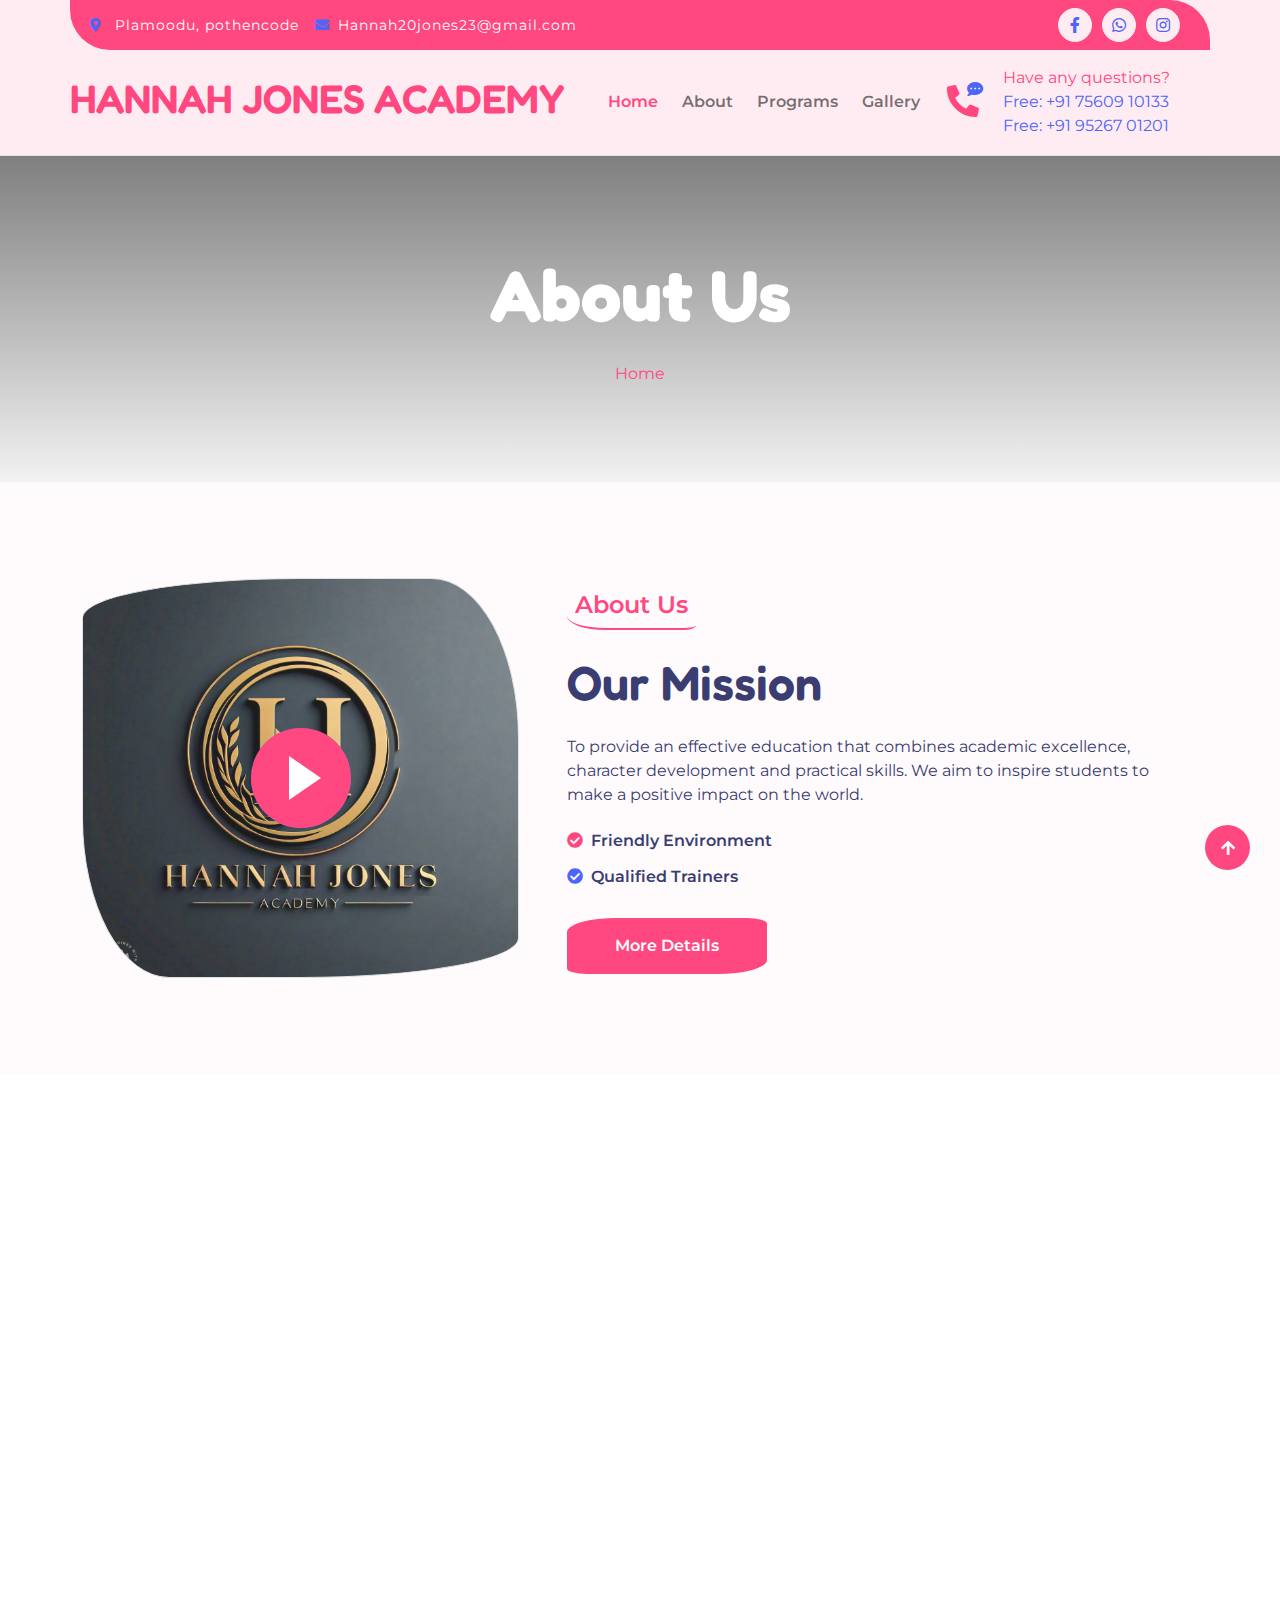
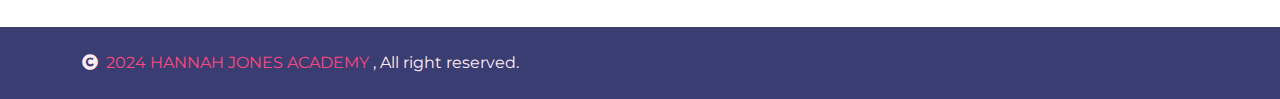
<file: about.html>
<!DOCTYPE html>
<html lang="en">

<head>
    <meta charset="utf-8">
    <title>Hannah Jones Academy</title>
    <link rel="icon" type="image" href="/img/favicon1.jpg">
    <meta content="width=device-width, initial-scale=1.0" name="viewport">
    <meta content="" name="keywords">
    <meta content="" name="description">

    <!-- Google Web Fonts -->
    <link rel="preconnect" href="https://fonts.googleapis.com">
    <link rel="preconnect" href="https://fonts.gstatic.com" crossorigin>
    <link
        href="https://fonts.googleapis.com/css2?family=Fredoka:wght@600;700&family=Montserrat:wght@200;400;600&display=swap"
        rel="stylesheet">

    <!-- Icon Font Stylesheet -->
    <link rel="stylesheet" href="https://use.fontawesome.com/releases/v5.15.4/css/all.css" />
    <link href="https://cdn.jsdelivr.net/npm/bootstrap-icons@1.4.1/font/bootstrap-icons.css" rel="stylesheet">

    <!-- Libraries Stylesheet -->
    <link href="lib/animate/animate.min.css" rel="stylesheet">
    <link href="lib/lightbox/css/lightbox.min.css" rel="stylesheet">
    <link href="lib/owlcarousel/assets/owl.carousel.min.css" rel="stylesheet">

    <!-- Customized Bootstrap Stylesheet -->
    <link href="css/bootstrap.min.css" rel="stylesheet">

    <!-- Template Stylesheet -->
    <link href="css/style.css" rel="stylesheet">



</head>

<body>

    <!-- Spinner Start -->
    <div id="spinner"
        class="show w-100 vh-100 bg-white position-fixed translate-middle top-50 start-50  d-flex align-items-center justify-content-center ">
        <div class="spinner-grow text-primary" role="status"></div>
    </div>
    <!-- Spinner End -->


    <!-- Navbar start -->
    <div class="container-fluid border-bottom bg-light wow fadeIn" data-wow-delay="0.1s">
        <div class="container topbar bg-primary d-none d-lg-block py-2" style="border-radius: 0 40px">
            <div class="d-flex justify-content-between">
                <div class="top-info ps-2">
                    <small class="me-3"><i class="fas fa-map-marker-alt me-2 text-secondary"></i> <a
                            class="text-white Map-Url">Plamoodu, pothencode</a></small>
                            <small class="me-3"><i class="fas fa-envelope me-2 text-secondary"></i><a href="https://mail.google.com/mail/?view=cm&fs=1&to=hannah20jones23@gmail.com&su=Your%20Subject%20Here&body=Hello,%0A%0A"
                                class="text-white" target="_blank">Hannah20jones23@gmail.com</a></small>
                </div>
                <div class="top-link pe-2">
                    <a class="btn btn-light btn-sm-square rounded-circle FB-Url"><i
                            class="fab fa-facebook-f text-secondary"></i></a>
                    <a class="btn btn-light btn-sm-square rounded-circle Wats-Url"><i
                            class="fab fa-whatsapp text-secondary"></i></a>
                    <a class="btn btn-light btn-sm-square rounded-circle Insta-Url"><i
                            class="fab fa-instagram text-secondary"></i></a>
                    <!-- <a class="btn btn-light btn-sm-square rounded-circle me-0 Thread-Url"><i
                            class="fab fa-linkedin-in text-secondary"></i></a> -->
                </div>
            </div>
        </div>
        <div class="container px-0">
            <nav class="navbar navbar-light navbar-expand-xl py-3">
                <a href="index.html" class="navbar-brand">
                    <h1 class="text-primary display-6">HANNAH JONES ACADEMY<span class="text-secondary"></span></h1>
                </a>
                <button class="navbar-toggler py-2 px-3" type="button" data-bs-toggle="collapse"
                    data-bs-target="#navbarCollapse">
                    <span class="fa fa-bars text-primary"></span>
                </button>
                <div class="collapse navbar-collapse" id="navbarCollapse">
                    <div class="navbar-nav mx-auto">
                        <a href="index.html" class="nav-item nav-link active">Home</a>
                        <a href="about.html" class="nav-item nav-link">About</a>
                        <!-- <a href="service.html" class="nav-item nav-link">Services</a> -->
                        <a href="program.html" class="nav-item nav-link">Programs</a>
                        <!-- <a href="event.html" class="nav-item nav-link">Events</a> -->
                        <a href="gallery.html" class="nav-item nav-link">Gallery</a>
                        <div class="nav-item dropdown">
                            <!-- <a href="#" class="nav-link dropdown-toggle" data-bs-toggle="dropdown">Pages</a>
                                <div class="dropdown-menu m-0 bg-secondary rounded-0">
                                    <a href="blog.html" class="dropdown-item">Our Blog</a>
                                    <a href="team.html" class="dropdown-item">Our Team</a>
                                    <a href="testimonial.html" class="dropdown-item">Testimonial</a>
                                    <a href="404.html" class="dropdown-item">404</a>
                                </div> -->
                        </div>

                        <!-- <a href="contact" class="nav-item nav-link">Contact</a> -->
                    </div>
                    <div class="d-flex me-4">
                        <div id="phone-tada" class="d-flex align-items-center justify-content-center">
                            <a href="contact.html" class="position-relative wow tada" data-wow-delay=".9s">
                                <i class="fa fa-phone-alt text-primary fa-2x me-4"></i>
                                <div class="position-absolute" style="top: -7px; left: 20px;">
                                    <span><i class="fa fa-comment-dots text-secondary"></i></span>
                                </div>
                            </a>
                        </div>
                        <div class="d-flex flex-column pe-3  border-primary">

                            <div>
                                <a href="contact.html">

                                    <span class="text-primary">Have any questions?</span>



                                    <span class="text-secondary">
                                        <div>
                                            Free: +91 75609 10133
                                        </div>
                                        <div>
                                            Free: +91 95267 01201
                                        </div>
                                    </span>
                                </a>
                            </div>
                        </div>
                    </div>
                    <!-- <button class="btn-search btn btn-primary btn-md-square rounded-circle" data-bs-toggle="modal" data-bs-target="#searchModal"><i class="fas fa-search text-white"></i></button> -->
                </div>
            </nav>
        </div>
    </div>
    <!-- Navbar End -->




    <!-- Modal Search Start -->
    <div class="modal fade" id="searchModal" tabindex="-1" aria-labelledby="exampleModalLabel" aria-hidden="true">
        <div class="modal-dialog modal-fullscreen">
            <div class="modal-content rounded-0">
                <div class="modal-header">
                    <h5 class="modal-title" id="exampleModalLabel">Search by keyword</h5>
                    <button type="button" class="btn-close" data-bs-dismiss="modal" aria-label="Close"></button>
                </div>
                <div class="modal-body d-flex align-items-center">
                    <div class="input-group w-75 mx-auto d-flex">
                        <input type="search" class="form-control p-3" placeholder="keywords"
                            aria-describedby="search-icon-1">
                        <span id="search-icon-1" class="input-group-text p-3"><i class="fa fa-search"></i></span>
                    </div>
                </div>
            </div>
        </div>
    </div>
    <!-- Modal Search End -->


    <!-- Page Header Start -->
    <div class="container-fluid page-header py-5 wow fadeIn" data-wow-delay="0.1s">
        <div class="container text-center py-5">
            <h1 class="display-2 text-white mb-4">About Us</h1>
            <nav aria-label="breadcrumb">
                <ol class="breadcrumb justify-content-center mb-0">
                    <li class="breadcrumb-item"><a href="index.html">Home</a></li>
                    <!-- <li class="breadcrumb-item"><a href="#">Pages</a></li> -->
                    <!-- <li class="breadcrumb-item text-white" aria-current="page">About Us</li> -->
                </ol>
            </nav>
        </div>
    </div>
    <!-- Page Header End -->


    <!-- About Start -->
    <div class="container-fluid py-5 about bg-light">
        <div class="container py-5">
            <div class="row g-5 align-items-center">
                <div class="col-lg-5 wow fadeIn" data-wow-delay="0.1s">
                    <div class="video border">
                        <button type="button" class="btn btn-play" data-bs-toggle="modal"
                            data-src="https://www.youtube.com/embed/AU5PhIZa6Qw" data-bs-target="#videoModal">
                            <span></span>
                        </button>
                    </div>
                </div>


                <div class="col-lg-7 wow fadeIn " data-wow-delay="0.3s">
                    <a href="">
                        <h4
                            class="text-primary mb-4 border-bottom border-primary border-2 d-inline-block p-2 title-border-radius">
                            About Us</h4>
                    </a>
                    <h1 class="text-dark mb-4 display-5">Our Mission</h1>
                    <p class="text-dark mb-4"> To provide an effective education that combines academic excellence,
                        character development and practical skills. We aim to inspire students to make a positive impact
                        on the world.
                    </p>
                    <div class="row mb-4">
                        <!-- <div class="col-lg-6">
                                <h6 class="mb-3"><i class="fas fa-check-circle me-2"></i></h6>
                                <h6 class="mb-3"><i class="fas fa-check-circle me-2 text-primary"></i>Outdoor Games</h6>
                                <h6 class="mb-3"><i class="fas fa-check-circle me-2 text-secondary"></i>Nutritious Foods</h6>
                            </div> -->
                        <div class="col-lg-6">
                            <!-- <h6 class="mb-3"><i class="fas fa-check-circle me-2"></i></h6> -->
                            <h6 class="mb-3"><i class="fas fa-check-circle me-2 text-primary"></i>Friendly Environment
                            </h6>
                            <h6><i class="fas fa-check-circle me-2 text-secondary"></i>Qualified Trainers</h6>
                        </div>
                    </div>
                    <a href="program.html" class="btn btn-primary px-5 py-3 btn-border-radius">More Details</a>
                </div>

            </div>
        </div>
    </div>   
    <!-- Modal Video -->
    <div class="modal fade" id="videoModal" tabindex="-1" aria-labelledby="exampleModalLabel" aria-hidden="true">
        <div class="modal-dialog">
            <div class="modal-content rounded-0">
                <div class="modal-header">
                    <h5 class="modal-title" id="exampleModalLabel">Youtube Video</h5>
                    <button type="button" class="btn-close" data-bs-dismiss="modal" aria-label="Close"></button>
                </div>
                <div class="modal-body">
                    <!-- 16:9 aspect ratio -->
                    <div class="ratio ratio-16x9">
                        <iframe class="embed-responsive-item" src="" id="video" allowfullscreen
                            allowscriptaccess="always" allow="autoplay"></iframe>
                    </div>
                </div>
            </div>
        </div>
    </div>
    <!-- About End -->

   


            <!-- Footer Start -->
    <div class="container-fluid footer py-5 wow fadeIn" data-wow-delay="0.1s">
        <div class="container py-5">
            <div class="row g-4">

                <!-- vision -->

                <div class="col-md-6 col-lg-4 col-xl-3">
                    <div class="footer-item">
                        <div class="  border border-primary p-2 rounded bg-light ">
                            <h6 class="fw-bold mb-3 text-center"><span class="text-primary mb-0 ">HANNAH JONES ACADEMY
                                </span>
                                <br>
                                <P class="text-secondary ">Our vision</P>
                            </h6>
                            <a class="mb-4 text-dark">To nurture a dynamic learning environment that empowers students
                                and leaders to excel, develop critical thinking and embrace a life long love for
                                learning. Our academy is committed to fostering personal growth, leadership and ethical
                                values to equip, to thrive in an ever evolving world and contribute meaningfully to the
                                society.</a>
                        </div>
                    </div>
                </div>

                <!-- Times -->

                <div class="col-md-6 col-lg-4 col-xl-3">
                    <div class="footer-item">
                        <div class="d-flex flex-column p-4 ps-5 text-dark border border-primary"
                            style="border-radius: 50% 20% / 10% 40%;">
                            <p>Monday: 8am to 5pm</p>
                            <p>Tuesday: 8am to 5pm</p>
                            <p>Wednes: 8am to 5pm</p>
                            <p>Thursday: 8am to 5pm</p>
                            <p>Friday: 8am to 5pm</p>
                            <p>Saturday: 8am to 5pm</p>
                            <p class="mb-0">Sunday: Closed</p>
                        </div>
                    </div>
                </div>

                <!-- Contact -->

             <div class="col-md-6 col-lg-4 col-xl-3">
                    <div class="footer-item">
                        <h4 class="text-primary mb-4 border-bottom border-primary border-2 d-inline-block p-2 title-border-radius">
                            LOCATION</h4>
                        <div class="d-flex flex-column align-items-start">
                            <a class="text-body mb-4 Map-Url"><i class="fa fa-map-marker-alt text-primary me-2"></i>
                                Plamoodu, Pothencode</a>
                            <a href="" class="text-start rounded-0 text-body mb-4"><i
                                    class="fa fa-phone-alt text-primary me-2"></i> +91 75609 10133</a>
                            <a href="contact.html" class="text-start rounded-0 text-body mb-4"><i
                                    class="fas fa-envelope text-primary me-2"></i> Hannah20jones23@gmail.com</a>
                            <a href="" class="text-start rounded-0 text-body mb-4"><i
                                    class="fa fa-clock text-primary me-2"></i> Customer service</a>
                            <div class="footer-icon d-flex">
                                <a class="btn btn-primary btn-sm-square me-3 rounded-circle text-white FB-Url"><i
                                        class="fab fa-facebook-f"></i></a>
                                <a class="btn btn-primary btn-sm-square me-3 rounded-circle text-white Wats-Url"><i
                                        class="fab fa-whatsapp"></i></a>
                                <a class="btn btn-primary btn-sm-square me-3 rounded-circle text-white Insta-Url"><i
                                        class="fab fa-instagram"></i></a>
                                <!-- <a class="btn btn-primary btn-sm-square rounded-circle text-white Thread-Url"><i
                                        class="fab fa-linkedin-in"></i></a> -->
                            </div>
                        </div>
                    </div>
                </div>

                <!-- Gallery -->

                <div class="col-md-6 col-lg-4 col-xl-3">
                    <div class="footer-item">
                        <h4 class="text-primary mb-4 border-bottom border-primary border-2 d-inline-block p-2 title-border-radius">
                            OUR GALLERY</h4>
                        <div class="row g-3">


                            <div class="col-4">
                                <div class="footer-galary-img rounded-circle border border-primary">
                                    <a class="Teachers-Trining"><img src="img/TEACHER.png"
                                            class="img-fluid rounded-circle p-2" alt="Image"></a>
                                </div>
                            </div>
                            <div class="col-4">
                                <div class="footer-galary-img rounded-circle border border-primary">
                                    <a class="Leaders-Trining"><img src="img/leader.png"
                                            class="img-fluid rounded-circle p-2" alt="Image"></a>
                                </div>
                            </div>
                            <div class="col-4">
                                <div class="footer-galary-img rounded-circle border border-primary">
                                    <a class="Business-Trining"><img src="img/Business-logo.jpg"
                                            class="img-fluid rounded-circle p-2" alt=""></a>
                                </div>
                            </div>
                            <div class="col-4">
                                <div class="footer-galary-img rounded-circle border border-primary">
                                    <a class="Communicative-English"><img src="img/communicative-logo.png"
                                            class="img-fluid rounded-circle p-2" alt=""></a>
                                </div>
                            </div>
                            <div class="col-4">
                                <div class="footer-galary-img rounded-circle border border-primary">
                                    <a class="Bible-Training"><img src="img/bible-logo.jpg"
                                            class="img-fluid rounded-circle p-2" alt=""></a>
                                </div> 
                            </div>
                            <div class="col-4">
                                <div class="footer-galary-img rounded-circle border border-primary">
                                    <a class="Ielts-Training"><img src="img/IELTS-logo.jpg"
                                            class="img-fluid rounded-circle p-2" alt=""></a>
                                </div>
                            </div>



                        </div>
                    </div>
                </div>


            </div>
        </div>
    </div>
    <!-- Footer End -->


    <!-- Copyright Start -->
    <div class="container-fluid copyright bg-dark py-4">
        <div class="container">
            <div class="row">
                <div class="col-md-6 text-center text-md-start mb-3 mb-md-0">
                    <span class="text-light"><a href="#"><i class="fas fa-copyright text-light me-2"></i>2024 HANNAH
                            JONES ACADEMY </a>, All right reserved.</span>
                </div>
                <div class="col-md-6 my-auto text-center text-md-end text-white">

                </div>
            </div>
        </div>
    </div>
    <!-- Copyright End -->



    <!-- Back to Top -->
    <a href="#" class="btn btn-primary border-3 border-primary rounded-circle back-to-top"><i
            class="fa fa-arrow-up"></i></a>


    <!-- JavaScript Libraries -->
    <script src="https://ajax.googleapis.com/ajax/libs/jquery/3.6.4/jquery.min.js"></script>
    <script src="https://cdn.jsdelivr.net/npm/bootstrap@5.0.0/dist/js/bootstrap.bundle.min.js"></script>
    <script src="lib/wow/wow.min.js"></script>
    <script src="lib/easing/easing.min.js"></script>
    <script src="lib/waypoints/waypoints.min.js"></script>
    <script src="lib/lightbox/js/lightbox.min.js"></script>
    <script src="lib/owlcarousel/owl.carousel.min.js"></script>

    <!-- Template Javascript -->
    <script src="js/main.js"></script>
    <script src="js/universalurl.js"></script>
</body>

</html>
</file>
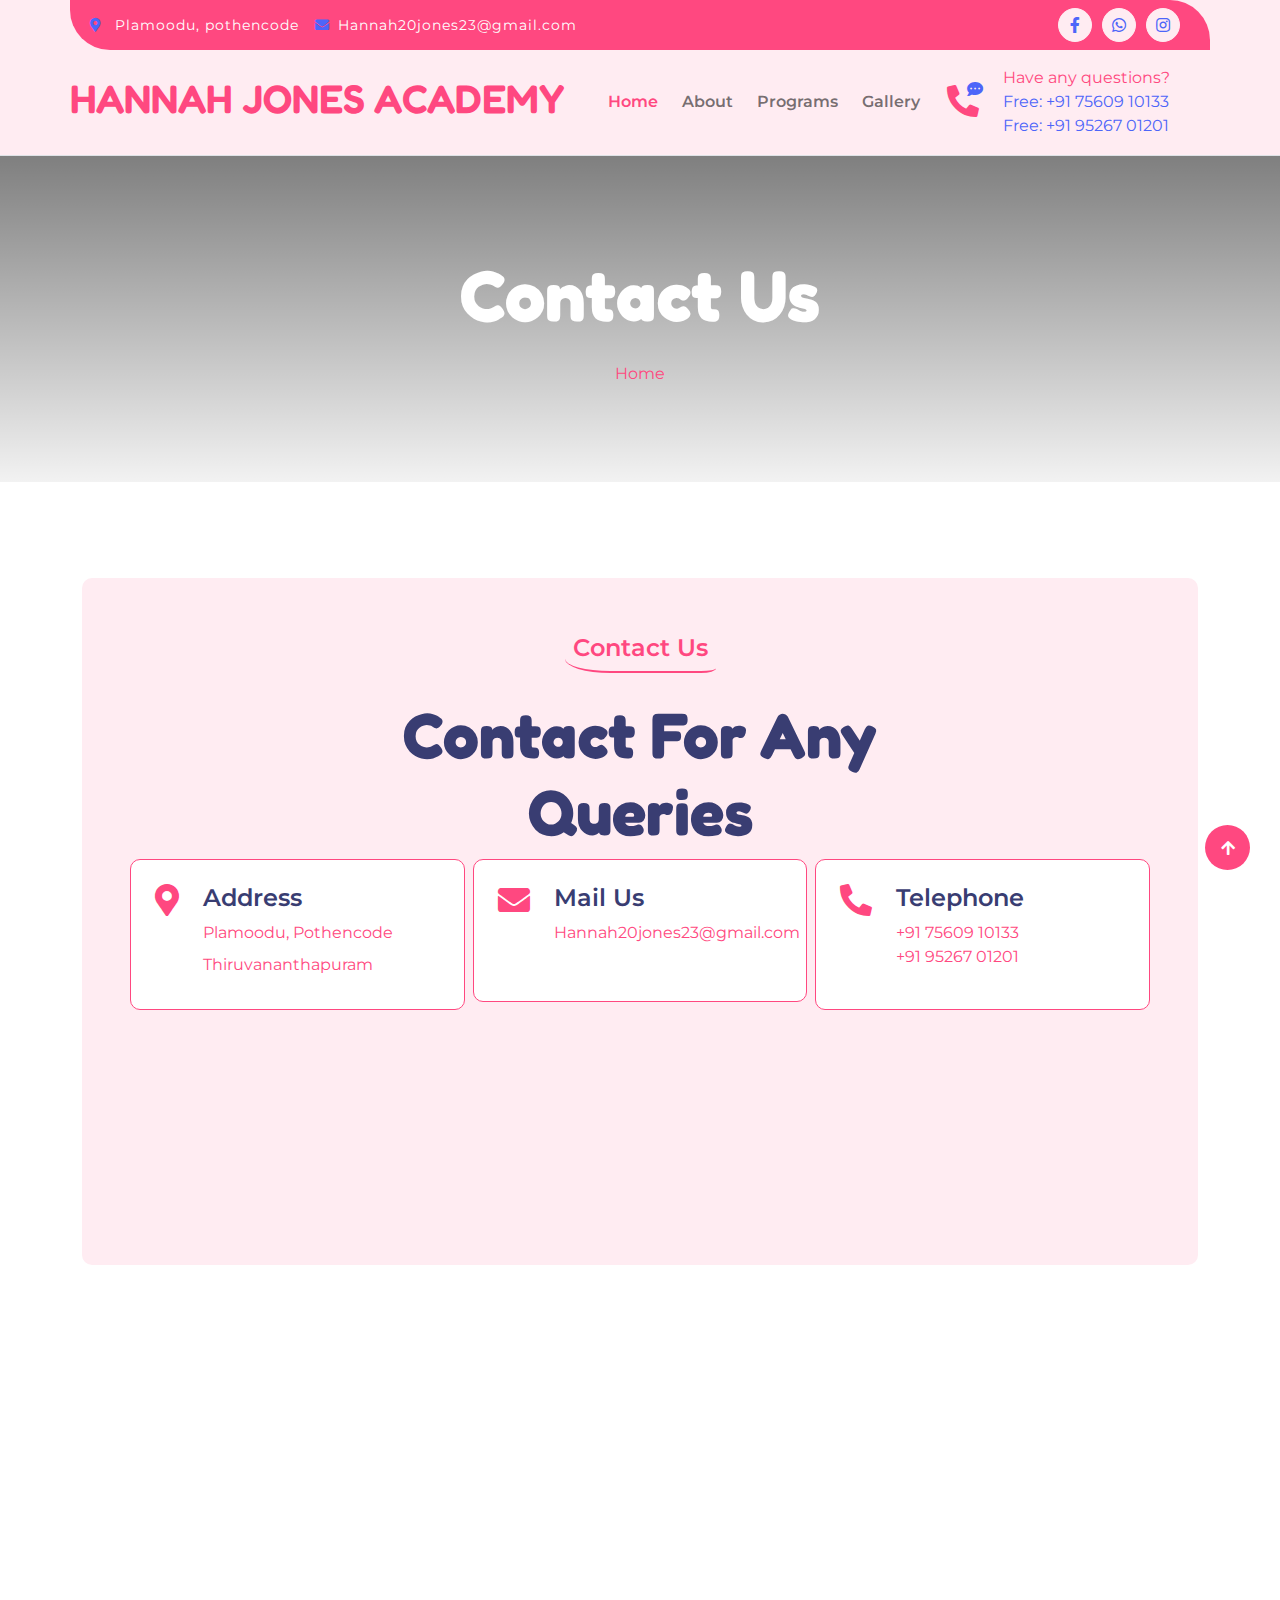
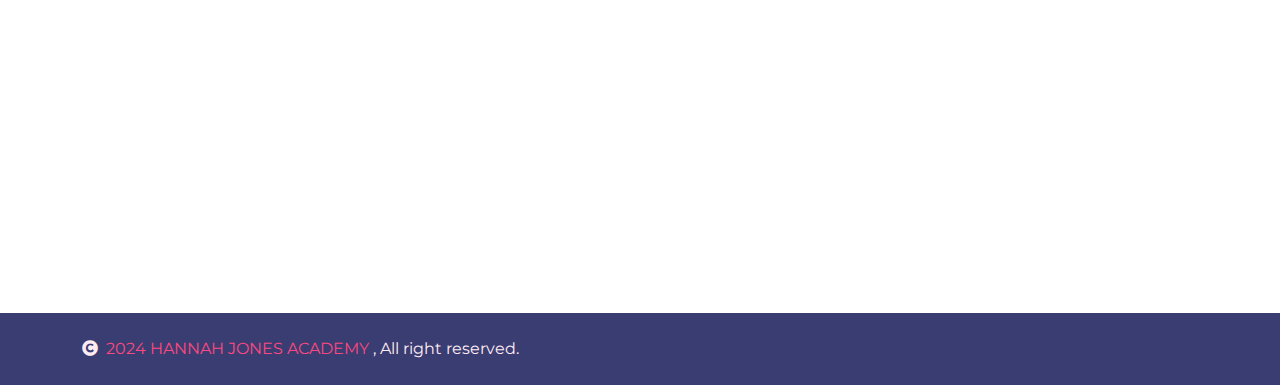
<file: contact.html>
<!DOCTYPE html>
<html lang="en">

<head>
    <meta charset="utf-8">
    <title>Hannah Jones Academy</title>
    <link rel="icon" type="image" href="/img/favicon1.jpg">
    <meta content="width=device-width, initial-scale=1.0" name="viewport">
    <meta content="" name="keywords">
    <meta content="" name="description">

    <!-- Google Web Fonts -->
    <link rel="preconnect" href="https://fonts.googleapis.com">
    <link rel="preconnect" href="https://fonts.gstatic.com" crossorigin>
    <link
        href="https://fonts.googleapis.com/css2?family=Fredoka:wght@600;700&family=Montserrat:wght@200;400;600&display=swap"
        rel="stylesheet">

    <!-- Icon Font Stylesheet -->
    <link rel="stylesheet" href="https://use.fontawesome.com/releases/v5.15.4/css/all.css" />
    <link href="https://cdn.jsdelivr.net/npm/bootstrap-icons@1.4.1/font/bootstrap-icons.css" rel="stylesheet">

    <!-- Libraries Stylesheet -->
    <link href="lib/animate/animate.min.css" rel="stylesheet">
    <link href="lib/lightbox/css/lightbox.min.css" rel="stylesheet">
    <link href="lib/owlcarousel/assets/owl.carousel.min.css" rel="stylesheet">

    <!-- Customized Bootstrap Stylesheet -->
    <link href="css/bootstrap.min.css" rel="stylesheet">

    <!-- Template Stylesheet -->
    <link href="css/style.css" rel="stylesheet">



</head>

<body>

    <!-- Spinner Start -->
    <div id="spinner"
        class="show w-100 vh-100 bg-white position-fixed translate-middle top-50 start-50  d-flex align-items-center justify-content-center">
        <div class="spinner-grow text-primary" role="status"></div>
    </div>
    <!-- Spinner End -->


    <!-- Navbar start -->
    <div class="container-fluid border-bottom bg-light wow fadeIn" data-wow-delay="0.1s">
        <div class="container topbar bg-primary d-none d-lg-block py-2" style="border-radius: 0 40px">
            <div class="d-flex justify-content-between">
                <div class="top-info ps-2">
                    <small class="me-3"><i class="fas fa-map-marker-alt me-2 text-secondary"></i> <a
                            class="text-white Map-Url">Plamoodu, pothencode</a></small>
                            <small class="me-3"><i class="fas fa-envelope me-2 text-secondary"></i><a href="https://mail.google.com/mail/?view=cm&fs=1&to=hannah20jones23@gmail.com&su=Your%20Subject%20Here&body=Hello,%0A%0A"
                                class="text-white" target="_blank">Hannah20jones23@gmail.com</a></small>
                </div>
                <div class="top-link pe-2">
                    <a class="btn btn-light btn-sm-square rounded-circle FB-Url"><i
                            class="fab fa-facebook-f text-secondary"></i></a>
                    <a class="btn btn-light btn-sm-square rounded-circle Wats-Url"><i
                            class="fab fa-whatsapp text-secondary"></i></a>
                    <a class="btn btn-light btn-sm-square rounded-circle Insta-Url"><i
                            class="fab fa-instagram text-secondary"></i></a>
                    <!-- <a class="btn btn-light btn-sm-square rounded-circle me-0 Thread-Url"><i
                            class="fab fa-linkedin-in text-secondary"></i></a> -->
                </div>
            </div>
        </div>
        <div class="container px-0">
            <nav class="navbar navbar-light navbar-expand-xl py-3">
                <a href="index.html" class="navbar-brand">
                    <h1 class="text-primary display-6">HANNAH JONES ACADEMY<span class="text-secondary"></span></h1>
                </a>
                <button class="navbar-toggler py-2 px-3" type="button" data-bs-toggle="collapse"
                    data-bs-target="#navbarCollapse">
                    <span class="fa fa-bars text-primary"></span>
                </button>
                <div class="collapse navbar-collapse" id="navbarCollapse">
                    <div class="navbar-nav mx-auto">
                        <a href="index.html" class="nav-item nav-link active">Home</a>
                        <a href="about.html" class="nav-item nav-link">About</a>
                        <!-- <a href="service.html" class="nav-item nav-link">Services</a> -->
                        <a href="program.html" class="nav-item nav-link">Programs</a>
                        <!-- <a href="event.html" class="nav-item nav-link">Events</a> -->
                        <a href="gallery.html" class="nav-item nav-link">Gallery</a>
                        <div class="nav-item dropdown">
                            <!-- <a href="#" class="nav-link dropdown-toggle" data-bs-toggle="dropdown">Pages</a>
                                <div class="dropdown-menu m-0 bg-secondary rounded-0">
                                    <a href="blog.html" class="dropdown-item">Our Blog</a>
                                    <a href="team.html" class="dropdown-item">Our Team</a>
                                    <a href="testimonial.html" class="dropdown-item">Testimonial</a>
                                    <a href="404.html" class="dropdown-item">404</a>
                                </div> -->
                        </div>

                        <!-- <a href="contact" class="nav-item nav-link">Contact</a> -->
                    </div>
                    <div class="d-flex me-4">
                        <div id="phone-tada" class="d-flex align-items-center justify-content-center">
                            <a href="contact.html" class="position-relative wow tada" data-wow-delay=".9s">
                                <i class="fa fa-phone-alt text-primary fa-2x me-4"></i>
                                <div class="position-absolute" style="top: -7px; left: 20px;">
                                    <span><i class="fa fa-comment-dots text-secondary"></i></span>
                                </div>
                            </a>
                        </div>
                        <div class="d-flex flex-column pe-3  border-primary">

                            <div>
                                <a href="contact.html">

                                    <span class="text-primary">Have any questions?</span>



                                    <span class="text-secondary">
                                        <div>
                                            Free: +91 75609 10133
                                        </div>
                                        <div>
                                            Free: +91 95267 01201
                                        </div>
                                    </span>
                                </a>
                            </div>
                        </div>
                    </div>
                    <!-- <button class="btn-search btn btn-primary btn-md-square rounded-circle" data-bs-toggle="modal" data-bs-target="#searchModal"><i class="fas fa-search text-white"></i></button> -->
                </div>
            </nav>
        </div>
    </div>
    <!-- Navbar End -->




    <!-- Modal Search Start -->
    <div class="modal fade" id="searchModal" tabindex="-1" aria-labelledby="exampleModalLabel" aria-hidden="true">
        <div class="modal-dialog modal-fullscreen">
            <div class="modal-content rounded-0">
                <div class="modal-header">
                    <h5 class="modal-title" id="exampleModalLabel">Search by keyword</h5>
                    <button type="button" class="btn-close" data-bs-dismiss="modal" aria-label="Close"></button>
                </div>
                <div class="modal-body d-flex align-items-center">
                    <div class="input-group w-75 mx-auto d-flex">
                        <input type="search" class="form-control p-3" placeholder="keywords"
                            aria-describedby="search-icon-1">
                        <span id="search-icon-1" class="input-group-text p-3"><i class="fa fa-search"></i></span>
                    </div>
                </div>
            </div>
        </div>
    </div>
    <!-- Modal Search End -->


    <!-- Page Header Start -->
    <div class="container-fluid page-header py-5 wow fadeIn" data-wow-delay="0.1s">
        <div class="container text-center py-5">
            <h1 class="display-2 text-white mb-4">Contact Us</h1>
            <nav aria-label="breadcrumb">
                <ol class="breadcrumb justify-content-center mb-0">
                    <li class="breadcrumb-item"><a href="index.html">Home</a></li>
                    <!-- <li class="breadcrumb-item"><a href="#">Pages</a></li>
                        <li class="breadcrumb-item text-white" aria-current="page">Contact Us</li> -->
                </ol>
            </nav>
        </div>
    </div>
    <!-- Page Header End -->


    <!-- Contact Start -->
    <div class="container-fluid py-5">
        <div class="container py-5">
            <div class="p-5 bg-light rounded">
                <div class="mx-auto text-center wow fadeIn" data-wow-delay="0.1s" style="max-width: 700px;">
                    <h4
                        class="text-primary mb-4 border-bottom border-primary border-2 d-inline-block p-2 title-border-radius">
                        Contact Us</h4>
                    <h1 class="display-3">Contact For Any Queries</h1>
                    <!-- <p class="mb-5">The contact form is currently inactive. Get a functional and working contact form with Ajax & PHP in a few minutes. Just copy and paste the files, add a little code and you're done. <a href="https://htmlcodex.com/contact-form">Download Now</a>.</p> -->
                </div>
                <div class="row g-2 mb-5">

    <!-- Location -->

                    <div class="col-lg-4 wow fadeIn" data-wow-delay="0.1s">
                        <div class="d-flex w-100 border border-primary p-4 rounded bg-white">
                            <a class="text-white Map-Url">
                                <i class="fas fa-map-marker-alt fa-2x text-primary me-4"></i>
                            </a>
                            <div class=" ">
                                <a class="Map-Url">
                                    <h4>Address</h4>
                                    <p class="mb-2">Plamoodu, Pothencode</p>
                                    <p class="mb-2">Thiruvananthapuram</p>
                                </a>
                            </div>
                        </div>
                    </div>

    <!-- Email -->

                    <div class="col-lg-4 wow fadeIn" data-wow-delay="0.3s">
                        <div class="d-flex w-100 border border-primary p-4 rounded bg-white">
                            <i class="fas fa-envelope fa-2x text-primary me-4"></i>
                            <div class="">
                                <h4>Mail Us</h4>
                                <a class="email-field"
                                    href="https://mail.google.com/mail/?view=cm&fs=1&to=Hannah20jones23@gmail.com&su=Your%20Subject%20Here&body=Hello,%0A%0A"
                                    target="_blank">
                                    Hannah20jones23@gmail.com
                                </a>
                                <div class="p-3"></div>

                            </div>
                        </div>
                    </div>

    <!-- Phone -->

                    <div class="col-lg-4 wow fadeIn" data-wow-delay="0.5s">
                        <div class="d-flex w-100 border border-primary p-4 rounded bg-white">
                            <i class="fa fa-phone-alt fa-2x text-primary me-4"></i>
                            <div class="">
                                <h4>Telephone</h4>
                                <a href="tel:+91 75609 10133">+91 75609 10133 </a>
                                <p><a href="tel:+91 95267 01201">+91 95267 01201</a></p>
                            </div>
                        </div>
                    </div>
                </div>

    <!-- Map -->

                <div class="row g-5">
                    <div class="col-lg-12 wow fadeIn" data-wow-delay="0.2s">
                        <div class="border border-primary h-100 rounded">
                            
                            <iframe
                                src="https://www.google.com/maps/embed?pb=!1m17!1m12!1m3!1d2342.2412750248122!2d76.903217!3d8.612563!2m3!1f0!2f0!3f0!3m2!1i1024!2i768!4f13.1!3m2!1m1!2zOMKwMzYnNDUuMiJOIDc2wrA1NCcxMS42IkU!5e1!3m2!1sen!2sin!4v1728046370762!5m2!1sen!2sin"
                                class="w-100 h-100 rounded" allowfullscreen="" loading="lazy"
                                referrerpolicy="no-referrer-when-downgrade"></iframe>
                        </div>
                    </div>
                </div>


            </div>
        </div>
    </div>
    <!-- Contact End -->

        <!-- Footer Start -->
        <div class="container-fluid footer py-5 wow fadeIn" data-wow-delay="0.1s">
            <div class="container py-5">
                <div class="row g-4">

<!-- vision -->

                    <div class="col-md-6 col-lg-4 col-xl-3">
                        <div class="footer-item">
                            
                            <div class="  border border-primary p-2 rounded bg-light ">
                                <h6 class="fw-bold mb-3 text-center"><span class="text-primary mb-0 ">HANNAH JONES ACADEMY </span>
                                    <br>
                                    <P class="text-secondary ">Our vision</P></h6>
                                <a class="mb-4 text-dark">To nurture a dynamic learning environment that empowers students and leaders to excel, develop critical thinking and embrace a life long love for learning. Our academy is committed to fostering personal growth, leadership and ethical values to equip, to thrive in an ever evolving world and contribute meaningfully to the society.</a>

                            </div>
                        </div>
                    </div>

<!-- Times -->

                    <div class="col-md-6 col-lg-4 col-xl-3">
                        <div class="footer-item">
                            <div class="d-flex flex-column p-4 ps-5 text-dark border border-primary" 
                            style="border-radius: 50% 20% / 10% 40%;">
                                <p>Monday: 8am to 5pm</p>
                                <p>Tuesday: 8am to 5pm</p>
                                <p>Wednes: 8am to 5pm</p>
                                <p>Thursday: 8am to 5pm</p>
                                <p>Friday: 8am to 5pm</p>
                                <p>Saturday: 8am to 5pm</p>
                                <p class="mb-0">Sunday: Closed</p>
                            </div>
                        </div>
                    </div>

<!-- Contact -->

                    <div class="col-md-6 col-lg-4 col-xl-3">
                        <div class="footer-item">
                            <h4 class="text-primary mb-4 border-bottom border-primary border-2 d-inline-block p-2 title-border-radius">LOCATION</h4>
                            <div class="d-flex flex-column align-items-start">
                                <a class="text-body mb-4 Map-Url"><i class="fa fa-map-marker-alt text-primary me-2"></i> Plamoodu, Pothencode</a>
                                <a href="" class="text-start rounded-0 text-body mb-4"><i class="fa fa-phone-alt text-primary me-2"></i> +91 75609 10133</a>
                                <a href="contact.html" class="text-start rounded-0 text-body mb-4"><i class="fas fa-envelope text-primary me-2"></i> Hannah20jones23@gmail.com</a>
                                <a href="" class="text-start rounded-0 text-body mb-4"><i class="fa fa-clock text-primary me-2"></i> Customer service</a>
                                <div class="footer-icon d-flex">
                                    <a class="btn btn-primary btn-sm-square me-3 rounded-circle text-white FB-Url"><i class="fab fa-facebook-f"></i></a>
                                    <a class="btn btn-primary btn-sm-square me-3 rounded-circle text-white Wats-Url"><i class="fab fa-whatsapp"></i></a>
                                    <a class="btn btn-primary btn-sm-square me-3 rounded-circle text-white Insta-Url"><i class="fab fa-instagram"></i></a>
                                    <!-- <a class="btn btn-primary btn-sm-square rounded-circle text-white Thread-Url"><i class="fab fa-linkedin-in"></i></a> -->
                                </div>
                            </div>
                        </div>
                    </div>

<!-- Gallery -->

                    <div class="col-md-6 col-lg-4 col-xl-3">
                        <div class="footer-item">
                            <h4 class="text-primary mb-4 border-bottom border-primary border-2 d-inline-block p-2 title-border-radius">OUR GALLERY</h4>
                            <div class="row g-3">




                                <div class="col-4">
                                    <div class="footer-galary-img rounded-circle border border-primary">
                                        <a class="Teachers-Trining"><img src="img/TEACHER.png" class="img-fluid rounded-circle p-2" alt="Image"></a>
                               </div>
                               </div>
                               <div class="col-4">
                                    <div class="footer-galary-img rounded-circle border border-primary">
                                        <a class="Leaders-Trining" ><img src="img/leader.png" class="img-fluid rounded-circle p-2" alt="Image"></a>
                                    </div>
                               </div>
                                <div class="col-4">
                                    <div class="footer-galary-img rounded-circle border border-primary">
                                        <a class="Business-Trining"><img src="img/Business-logo.jpg" class="img-fluid rounded-circle p-2" alt=""></a>
                                    </div>
                               </div>
                                <div class="col-4">
                                    <div class="footer-galary-img rounded-circle border border-primary">
                                        <a class="Communicative-English"><img src="img/communicative-logo.png" class="img-fluid rounded-circle p-2" alt=""></a>
                                    </div>
                               </div>
                                <div class="col-4">
                                    <div class="footer-galary-img rounded-circle border border-primary">
                                        <a class="Bible-Training"><img src="img/bible-logo.jpg" class="img-fluid rounded-circle p-2" alt=""></a>
                                    </div>
                               </div>
                                <div class="col-4">
                                    <div class="footer-galary-img rounded-circle border border-primary">
                                        <a class="Ielts-Training"><img src="img/IELTS-logo.jpg" class="img-fluid rounded-circle p-2" alt=""></a>
                                    </div>
                               </div>



                            </div>
                        </div>
                    </div>
    
                    
                </div>
            </div>
        </div>
        <!-- Footer End -->



    <!-- Copyright Start -->
    <div class="container-fluid copyright bg-dark py-4">
        <div class="container">
            <div class="row">
                <div class="col-md-6 text-center text-md-start mb-3 mb-md-0">
                    <span class="text-light"><a href="#"><i class="fas fa-copyright text-light me-2"></i>2024 HANNAH
                            JONES ACADEMY </a>, All right reserved.</span>
                </div>
                <div class="col-md-6 my-auto text-center text-md-end text-white">

                </div>
            </div>
        </div>
    </div>
    <!-- Copyright End -->


    <!-- Back to Top -->
    <a href="#" class="btn btn-primary border-3 border-primary rounded-circle back-to-top"><i
            class="fa fa-arrow-up"></i></a>


    <!-- JavaScript Libraries -->
    <script src="https://ajax.googleapis.com/ajax/libs/jquery/3.6.4/jquery.min.js"></script>
    <script src="https://cdn.jsdelivr.net/npm/bootstrap@5.0.0/dist/js/bootstrap.bundle.min.js"></script>
    <script src="lib/wow/wow.min.js"></script>
    <script src="lib/easing/easing.min.js"></script>
    <script src="lib/waypoints/waypoints.min.js"></script>
    <script src="lib/lightbox/js/lightbox.min.js"></script>
    <script src="lib/owlcarousel/owl.carousel.min.js"></script>

    <!-- Template Javascript -->
    <script src="js/main.js"></script>
    <script src="js/universalurl.js"></script>
</body>

</html>
</file>
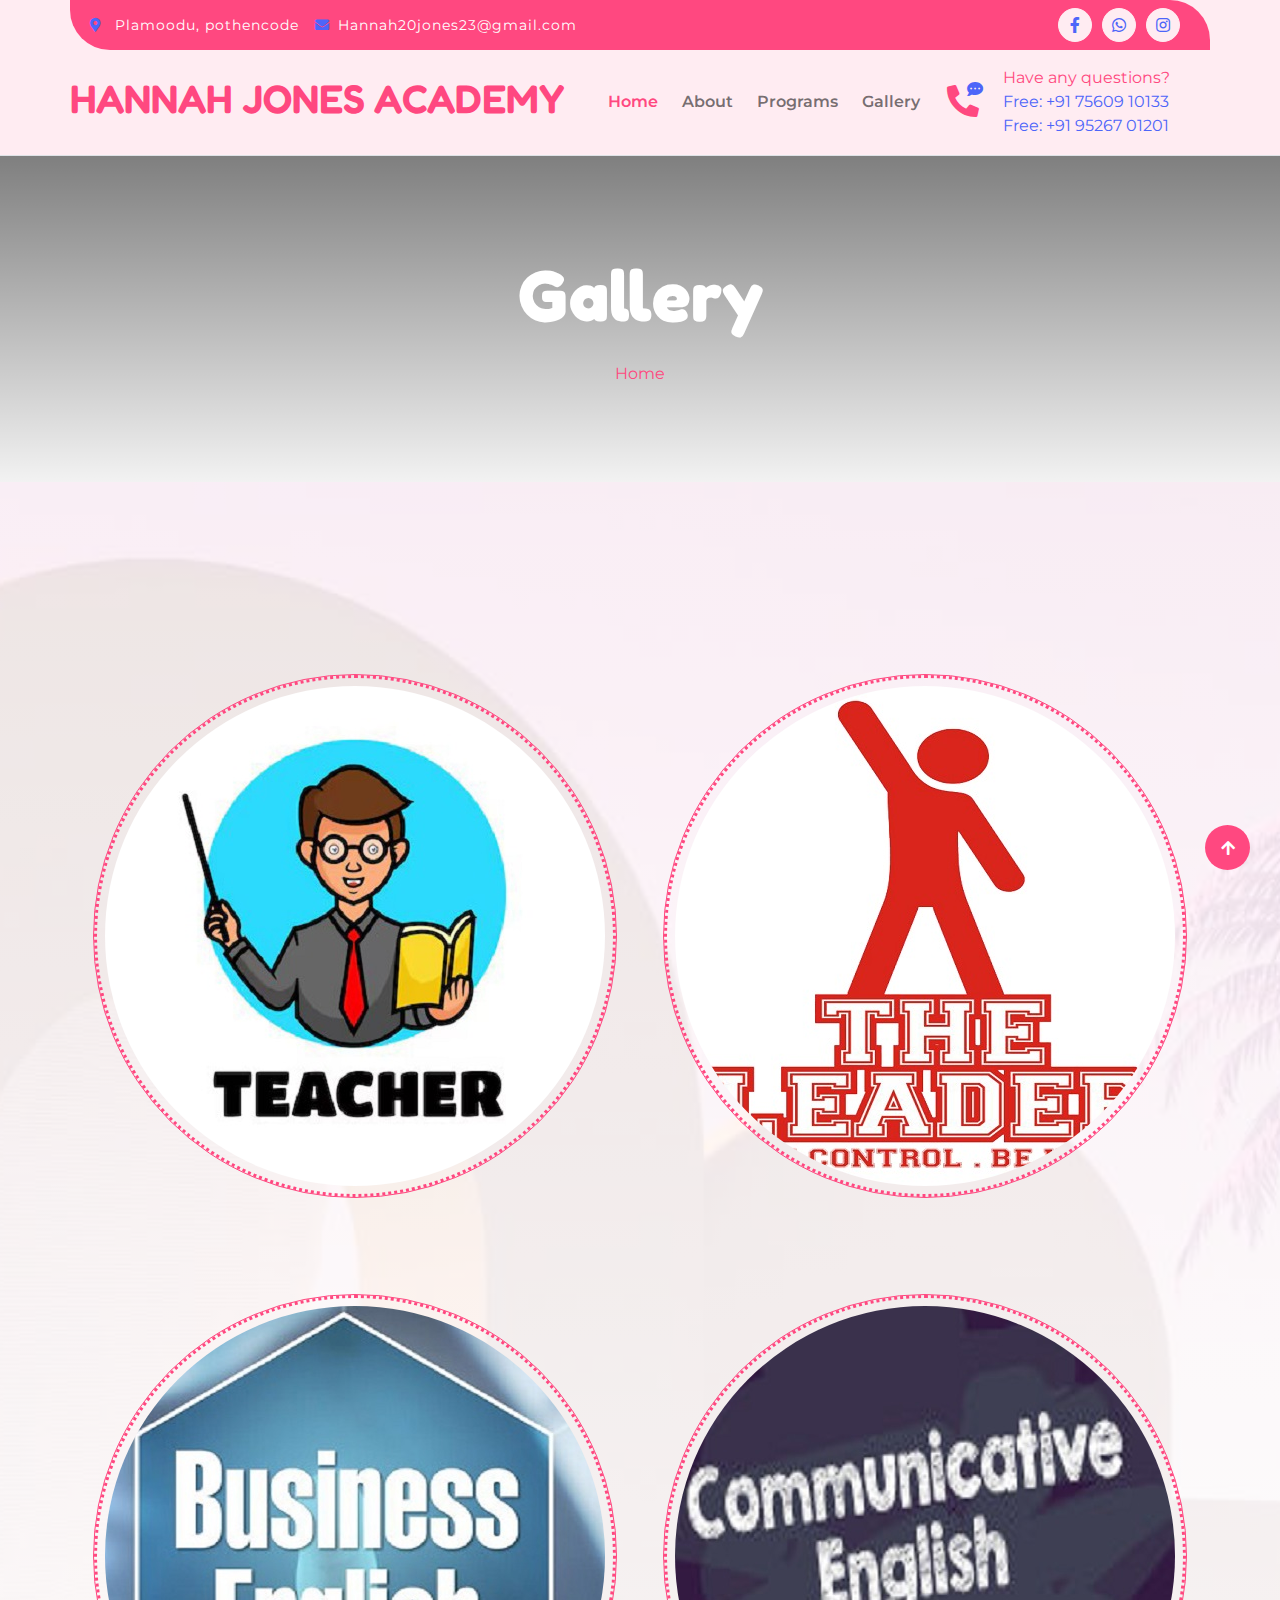
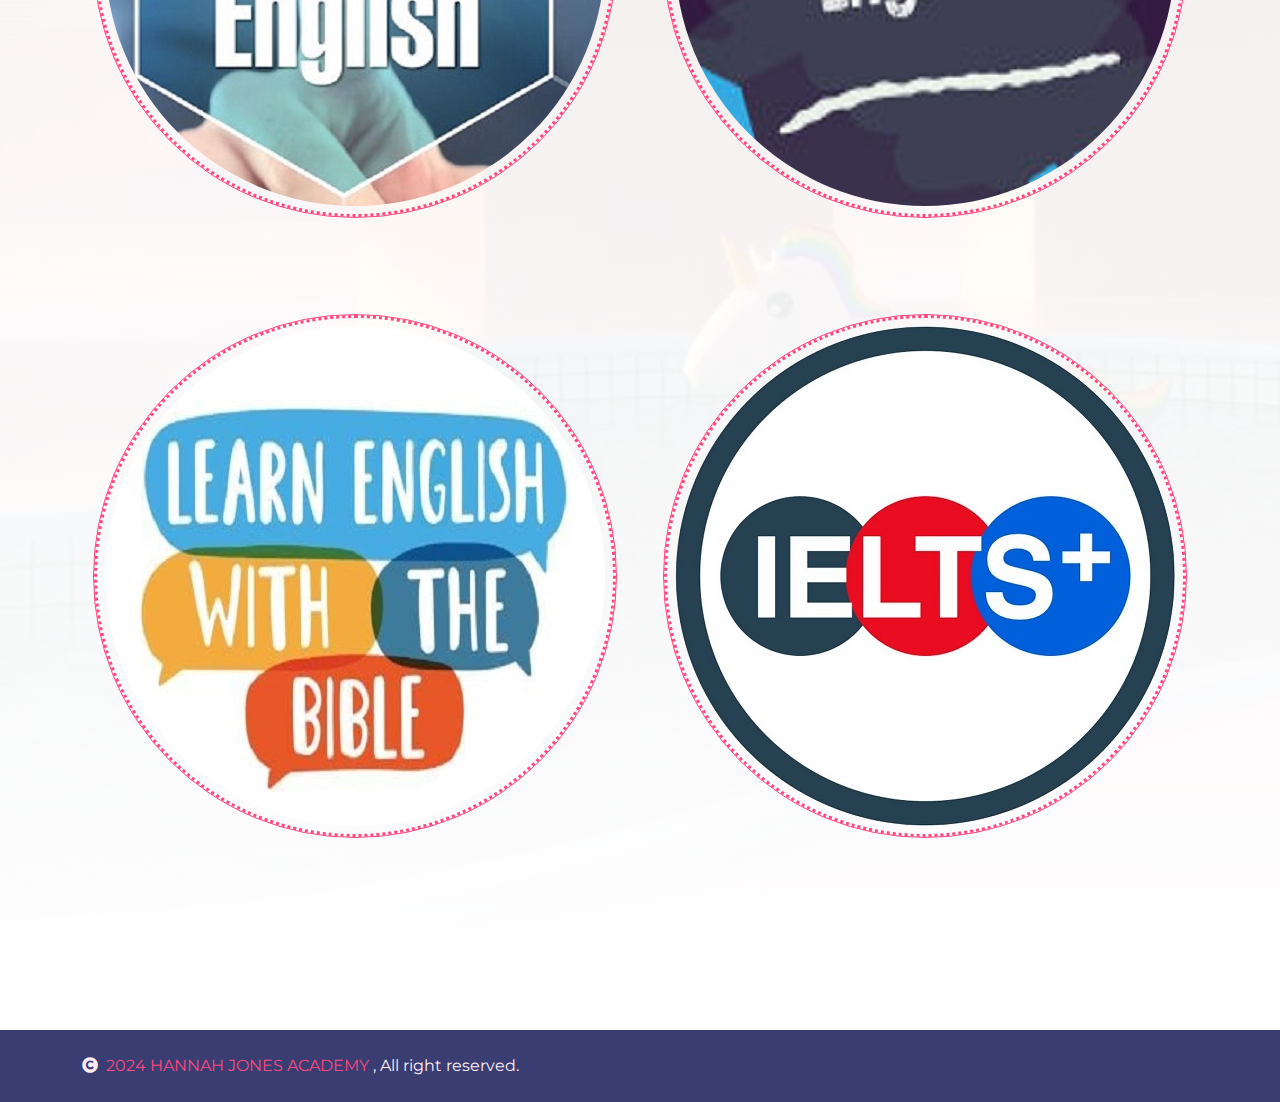
<file: gallery.html>
<!DOCTYPE html>
<html lang="en">

<head>
    <meta charset="utf-8">
    <title>Hannah Jones Academy</title>
    <link rel="icon" type="image" href="/img/favicon1.jpg">
    <meta content="width=device-width, initial-scale=1.0" name="viewport">
    <meta content="" name="keywords">
    <meta content="" name="description">

    <!-- Google Web Fonts -->
    <link rel="preconnect" href="https://fonts.googleapis.com">
    <link rel="preconnect" href="https://fonts.gstatic.com" crossorigin>
    <link
        href="https://fonts.googleapis.com/css2?family=Fredoka:wght@600;700&family=Montserrat:wght@200;400;600&display=swap"
        rel="stylesheet">

    <!-- Icon Font Stylesheet -->
    <link rel="stylesheet" href="https://use.fontawesome.com/releases/v5.15.4/css/all.css" />
    <link href="https://cdn.jsdelivr.net/npm/bootstrap-icons@1.4.1/font/bootstrap-icons.css" rel="stylesheet">

    <!-- Libraries Stylesheet -->
    <link href="lib/animate/animate.min.css" rel="stylesheet">
    <link href="lib/lightbox/css/lightbox.min.css" rel="stylesheet">
    <link href="lib/owlcarousel/assets/owl.carousel.min.css" rel="stylesheet">

    <!-- Customized Bootstrap Stylesheet -->
    <link href="css/bootstrap.min.css" rel="stylesheet">

    <!-- Template Stylesheet -->
    <link href="css/style.css" rel="stylesheet">



</head>

<body>

    <!-- Spinner Start -->
    <div id="spinner"
        class="show w-100 vh-100 bg-white position-fixed translate-middle top-50 start-50  d-flex align-items-center justify-content-center ">
        <div class="spinner-grow text-primary" role="status"></div>
    </div>
    <!-- Spinner End -->


    <!-- Navbar start -->
    <div class="container-fluid border-bottom bg-light wow fadeIn" data-wow-delay="0.1s">
        <div class="container topbar bg-primary d-none d-lg-block py-2" style="border-radius: 0 40px">
            <div class="d-flex justify-content-between">
                <div class="top-info ps-2">
                    <small class="me-3"><i class="fas fa-map-marker-alt me-2 text-secondary"></i> <a
                            class="text-white Map-Url">Plamoodu, pothencode</a></small>
                            <small class="me-3"><i class="fas fa-envelope me-2 text-secondary"></i><a href="https://mail.google.com/mail/?view=cm&fs=1&to=hannah20jones23@gmail.com&su=Your%20Subject%20Here&body=Hello,%0A%0A"
                                class="text-white" target="_blank">Hannah20jones23@gmail.com</a></small>
                </div>
                <div class="top-link pe-2">
                    <a class="btn btn-light btn-sm-square rounded-circle FB-Url"><i
                            class="fab fa-facebook-f text-secondary"></i></a>
                    <a class="btn btn-light btn-sm-square rounded-circle Wats-Url"><i
                            class="fab fa-whatsapp text-secondary"></i></a>
                    <a class="btn btn-light btn-sm-square rounded-circle Insta-Url"><i
                            class="fab fa-instagram text-secondary"></i></a>
                    <!-- <a class="btn btn-light btn-sm-square rounded-circle me-0 Thread-Url"><i
                            class="fab fa-linkedin-in text-secondary"></i></a> -->
                </div>
            </div>
        </div>
        <div class="container px-0">
            <nav class="navbar navbar-light navbar-expand-xl py-3">
                <a href="index.html" class="navbar-brand">
                    <h1 class="text-primary display-6">HANNAH JONES ACADEMY<span class="text-secondary"></span></h1>
                </a>
                <button class="navbar-toggler py-2 px-3" type="button" data-bs-toggle="collapse"
                    data-bs-target="#navbarCollapse">
                    <span class="fa fa-bars text-primary"></span>
                </button>
                <div class="collapse navbar-collapse" id="navbarCollapse">
                    <div class="navbar-nav mx-auto">
                        <a href="index.html" class="nav-item nav-link active">Home</a>
                        <a href="about.html" class="nav-item nav-link">About</a>
                        <!-- <a href="service.html" class="nav-item nav-link">Services</a> -->
                        <a href="program.html" class="nav-item nav-link">Programs</a>
                        <!-- <a href="event.html" class="nav-item nav-link">Events</a> -->
                        <a href="gallery.html" class="nav-item nav-link">Gallery</a>
                        <div class="nav-item dropdown">
                            <!-- <a href="#" class="nav-link dropdown-toggle" data-bs-toggle="dropdown">Pages</a>
                                <div class="dropdown-menu m-0 bg-secondary rounded-0">
                                    <a href="blog.html" class="dropdown-item">Our Blog</a>
                                    <a href="team.html" class="dropdown-item">Our Team</a>
                                    <a href="testimonial.html" class="dropdown-item">Testimonial</a>
                                    <a href="404.html" class="dropdown-item">404</a>
                                </div> -->
                        </div>

                        <!-- <a href="contact" class="nav-item nav-link">Contact</a> -->
                    </div>
                    <div class="d-flex me-4">
                        <div id="phone-tada" class="d-flex align-items-center justify-content-center">
                            <a href="contact.html" class="position-relative wow tada" data-wow-delay=".9s">
                                <i class="fa fa-phone-alt text-primary fa-2x me-4"></i>
                                <div class="position-absolute" style="top: -7px; left: 20px;">
                                    <span><i class="fa fa-comment-dots text-secondary"></i></span>
                                </div>
                            </a>
                        </div>
                        <div class="d-flex flex-column pe-3  border-primary">

                            <div>
                                <a href="contact.html">

                                    <span class="text-primary">Have any questions?</span>



                                    <span class="text-secondary">
                                        <div>
                                            Free: +91 75609 10133
                                        </div>
                                        <div>
                                            Free: +91 95267 01201
                                        </div>
                                    </span>
                                </a>
                            </div>
                        </div>
                    </div>
                    <!-- <button class="btn-search btn btn-primary btn-md-square rounded-circle" data-bs-toggle="modal" data-bs-target="#searchModal"><i class="fas fa-search text-white"></i></button> -->
                </div>
            </nav>
        </div>
    </div>
    <!-- Navbar End -->


    <!-- Page Header Start -->
    <div class="container-fluid page-header py-5 wow fadeIn" data-wow-delay="0.1s">
        <div class="container text-center py-5">
            <h1 class="display-2 text-white mb-4">Gallery</h1>
            <nav aria-label="breadcrumb">
                <ol class="breadcrumb justify-content-center mb-0">
                    <li class="breadcrumb-item"><a href="index.html">Home</a></li>
                    <!-- <li class="breadcrumb-item"><a href="#">Pages</a></li> -->
                    <!-- <li class="breadcrumb-item text-white" aria-current="page">About Us</li> -->
                </ol>
            </nav>
        </div>
    </div>
    <!-- Page Header End -->


    <!-- Gallery Start -->
    <div class="container-fluid footer py-5 wow fadeIn" data-wow-delay="0.1s">
        <div class="container py-5">
            <div class="row d-flex flex-wrap py-5">

                <div class="col-6 d-flex justify-content-center py-5">
                    <div class="footer-galary-img rounded-circle border border-primary">
                        <a class="Teachers-Trining">
                            <img src="img/TEACHER-logo.jpg" class="img-fluid rounded-circle p-2" alt="">
                        </a>
                    </div>
                </div>

                <div class="col-6 d-flex justify-content-center py-5">
                    <div class="footer-galary-img rounded-circle border border-primary">
                        <a class="Leaders-Trining">
                            <img src="img/leader-logo.jpg" class="img-fluid rounded-circle p-2" alt="">
                        </a>
                    </div>
                </div>

                <div class="col-6 d-flex justify-content-center py-5">
                    <div class="footer-galary-img rounded-circle border border-primary">
                        <a class="Business-Trining">
                            <img src="img/Business-logo.jpg" class="img-fluid rounded-circle p-2" alt="">
                        </a>
                    </div>
                </div>

                <div class="col-6 d-flex justify-content-center py-5">
                    <div class="footer-galary-img rounded-circle border border-primary">
                        <a class="Communicative-English">
                            <img src="img/communicative-logo.png" class="img-fluid rounded-circle p-2" alt=""></a>
                    </div>
                </div>

                <div class="col-6 d-flex justify-content-center py-5">
                    <div class="footer-galary-img rounded-circle border border-primary">
                        <a class="Bible-Training">
                            <img src="img/bible-logo.jpg" class="img-fluid rounded-circle p-2" alt="">
                        </a>
                    </div>
                </div>

                <div class="col-6 d-flex justify-content-center py-5">
                    <div class="footer-galary-img rounded-circle border border-primary">
                        <a class="Ielts-Training">
                            <img src="img/IELTS-logo.jpg" class="img-fluid rounded-circle p-2" alt="">
                        </a>
                    </div>
                </div>

            </div>
        </div>
    </div>
    <!-- Gallery End -->



    <!-- Copyright Start -->
    <div class="container-fluid copyright bg-dark py-4">
        <div class="container">
            <div class="row">
                <div class="col-md-6 text-center text-md-start mb-3 mb-md-0">
                    <span class="text-light"><a href="#"><i class="fas fa-copyright text-light me-2"></i>2024 HANNAH
                            JONES ACADEMY </a>, All right reserved.</span>
                </div>
                <div class="col-md-6 my-auto text-center text-md-end text-white">

                </div>
            </div>
        </div>
    </div>
    <!-- Copyright End -->



    <!-- Back to Top -->
    <a href="#" class="btn btn-primary border-3 border-primary rounded-circle back-to-top"><i
            class="fa fa-arrow-up"></i></a>


    <!-- JavaScript Libraries -->
    <script src="https://ajax.googleapis.com/ajax/libs/jquery/3.6.4/jquery.min.js"></script>
    <script src="https://cdn.jsdelivr.net/npm/bootstrap@5.0.0/dist/js/bootstrap.bundle.min.js"></script>
    <script src="lib/wow/wow.min.js"></script>
    <script src="lib/easing/easing.min.js"></script>
    <script src="lib/waypoints/waypoints.min.js"></script>
    <script src="lib/lightbox/js/lightbox.min.js"></script>
    <script src="lib/owlcarousel/owl.carousel.min.js"></script>


    <!-- Template Javascript -->
    <script src="js/main.js"></script>
    <script src="js/universalurl.js" defer></script>
</body>

</html>
</file>
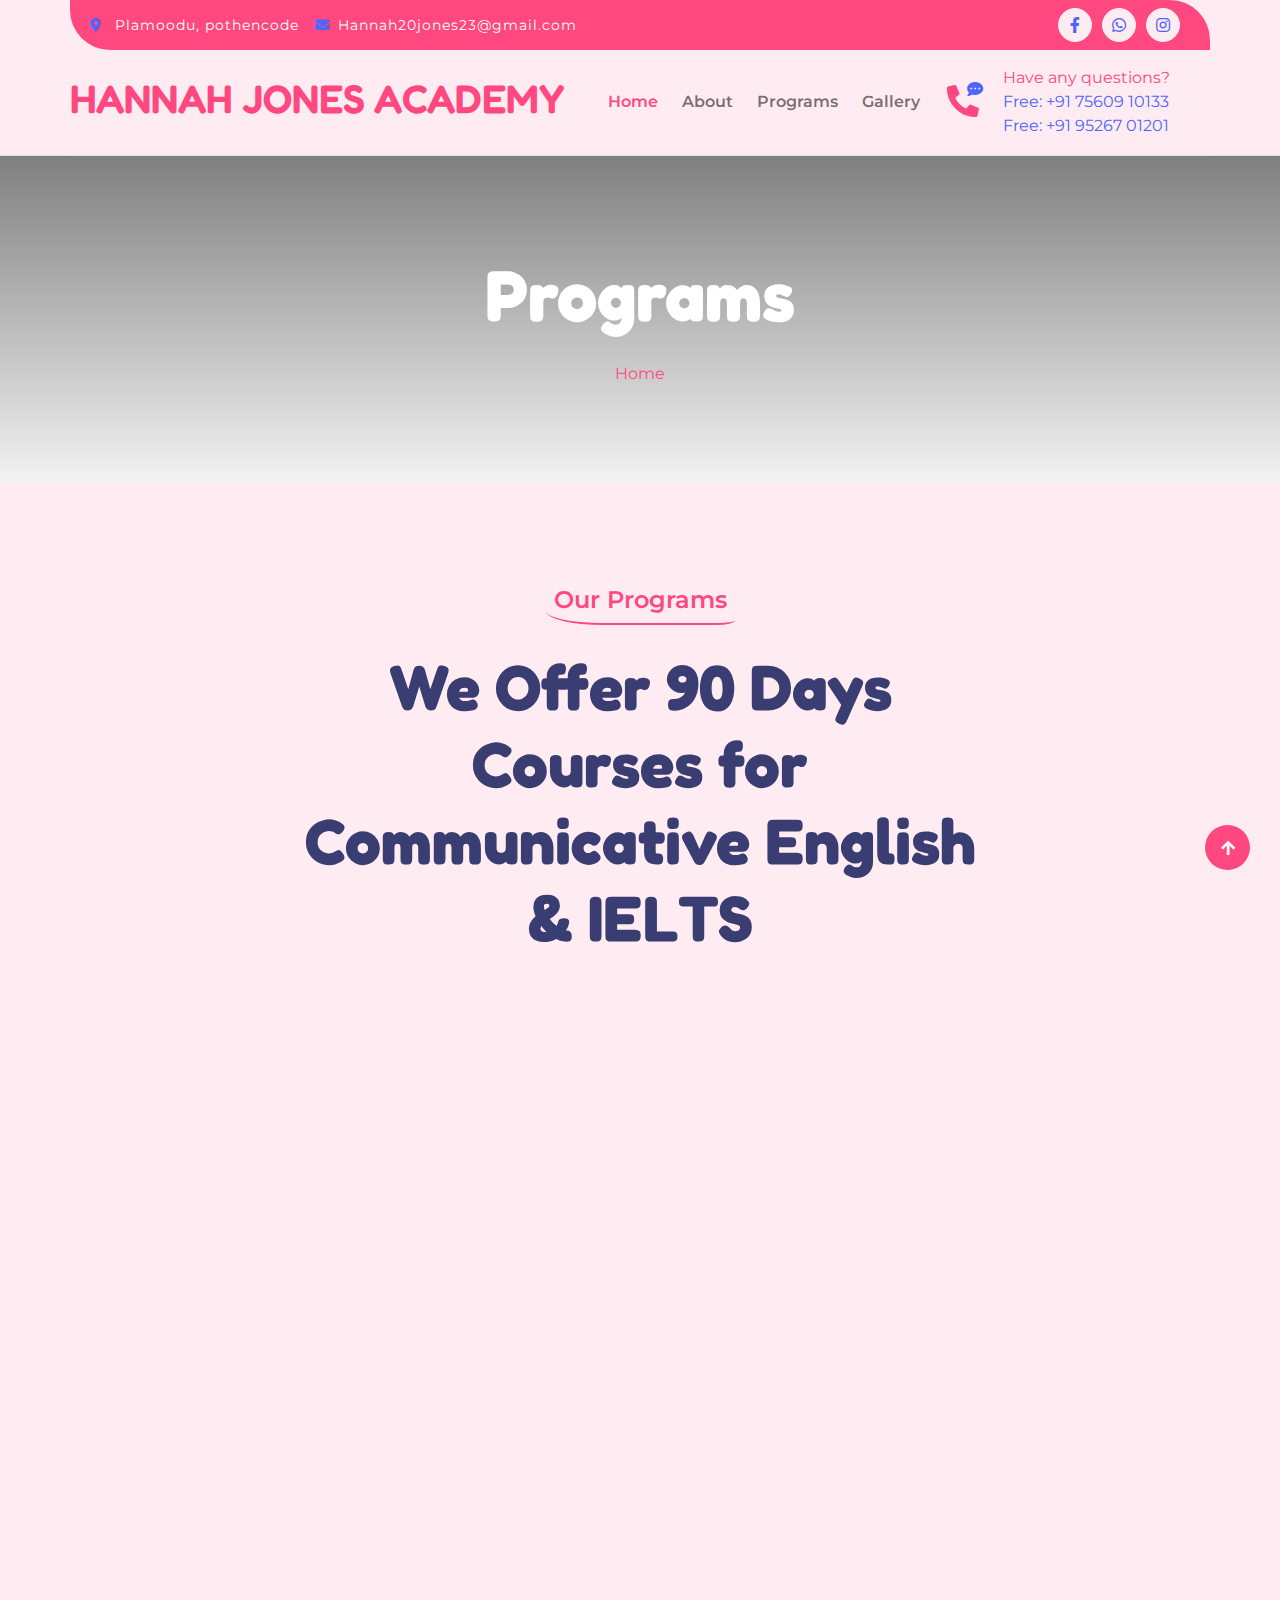
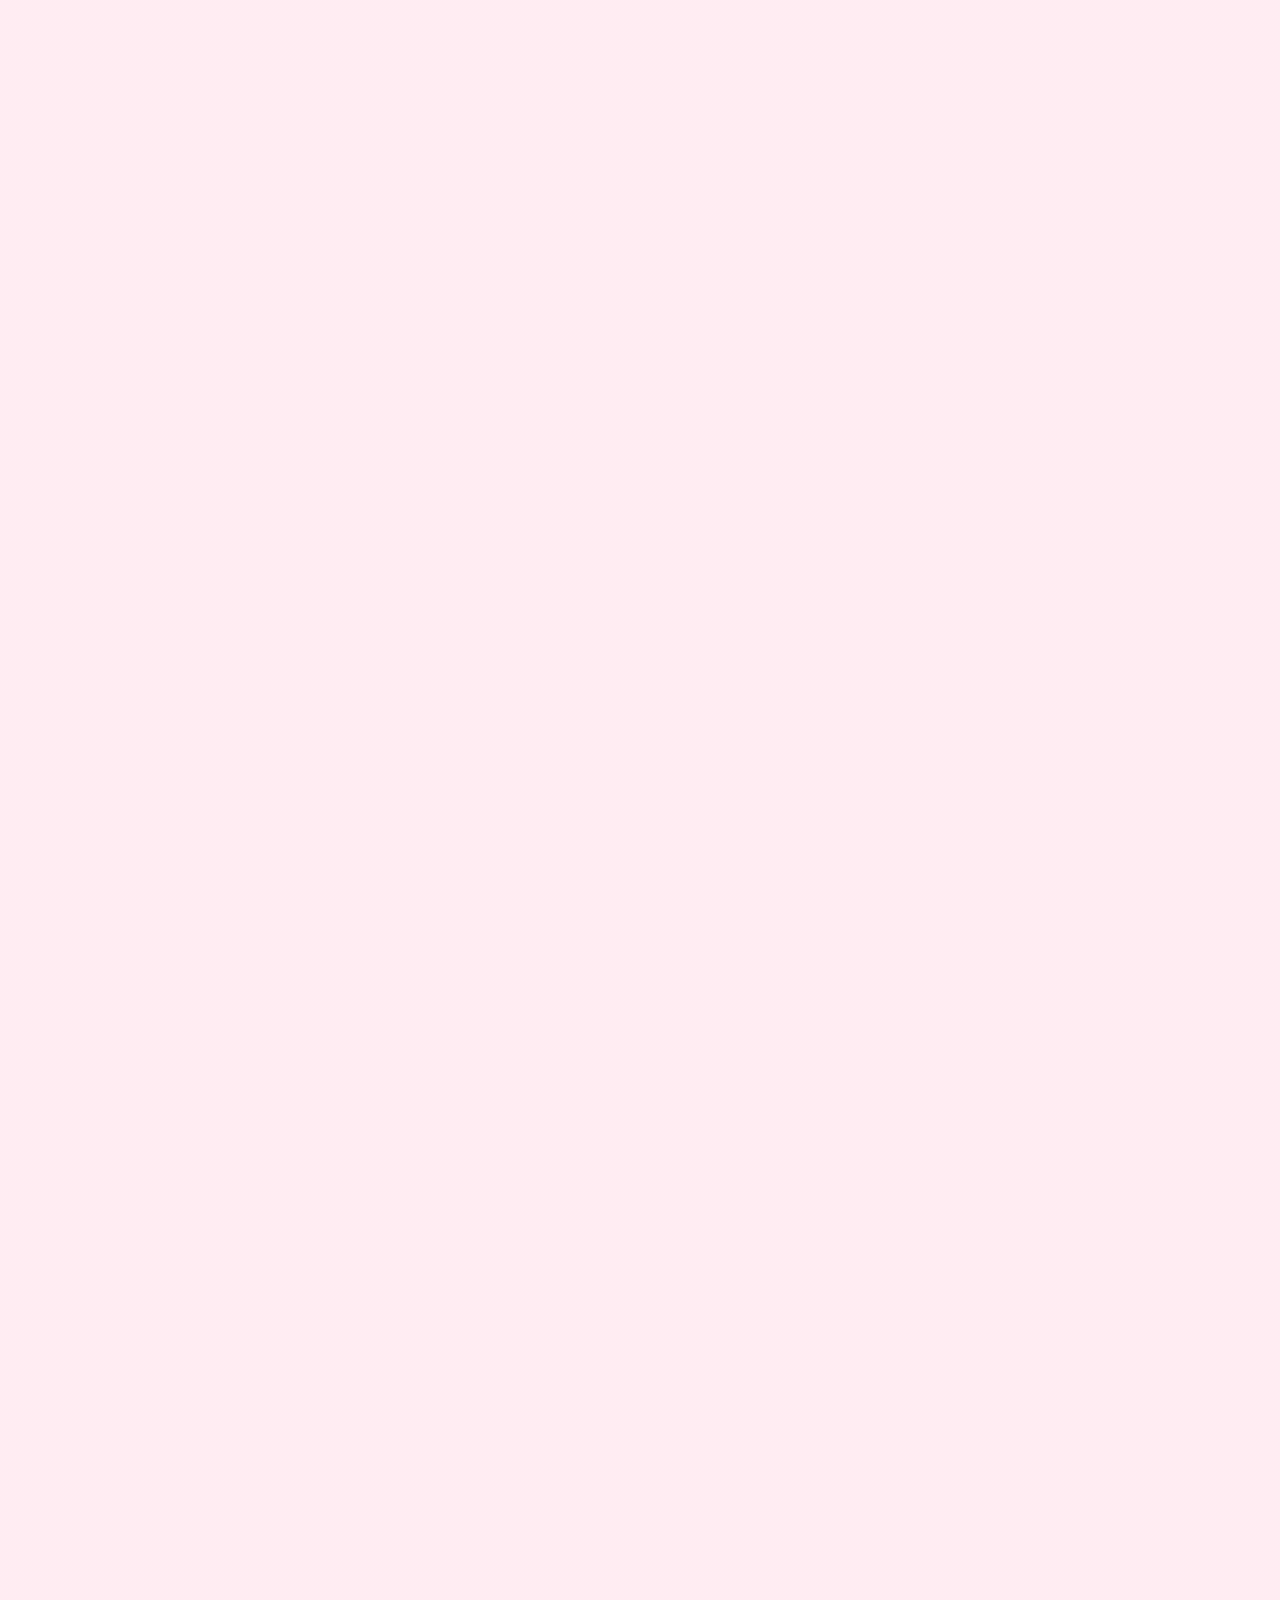
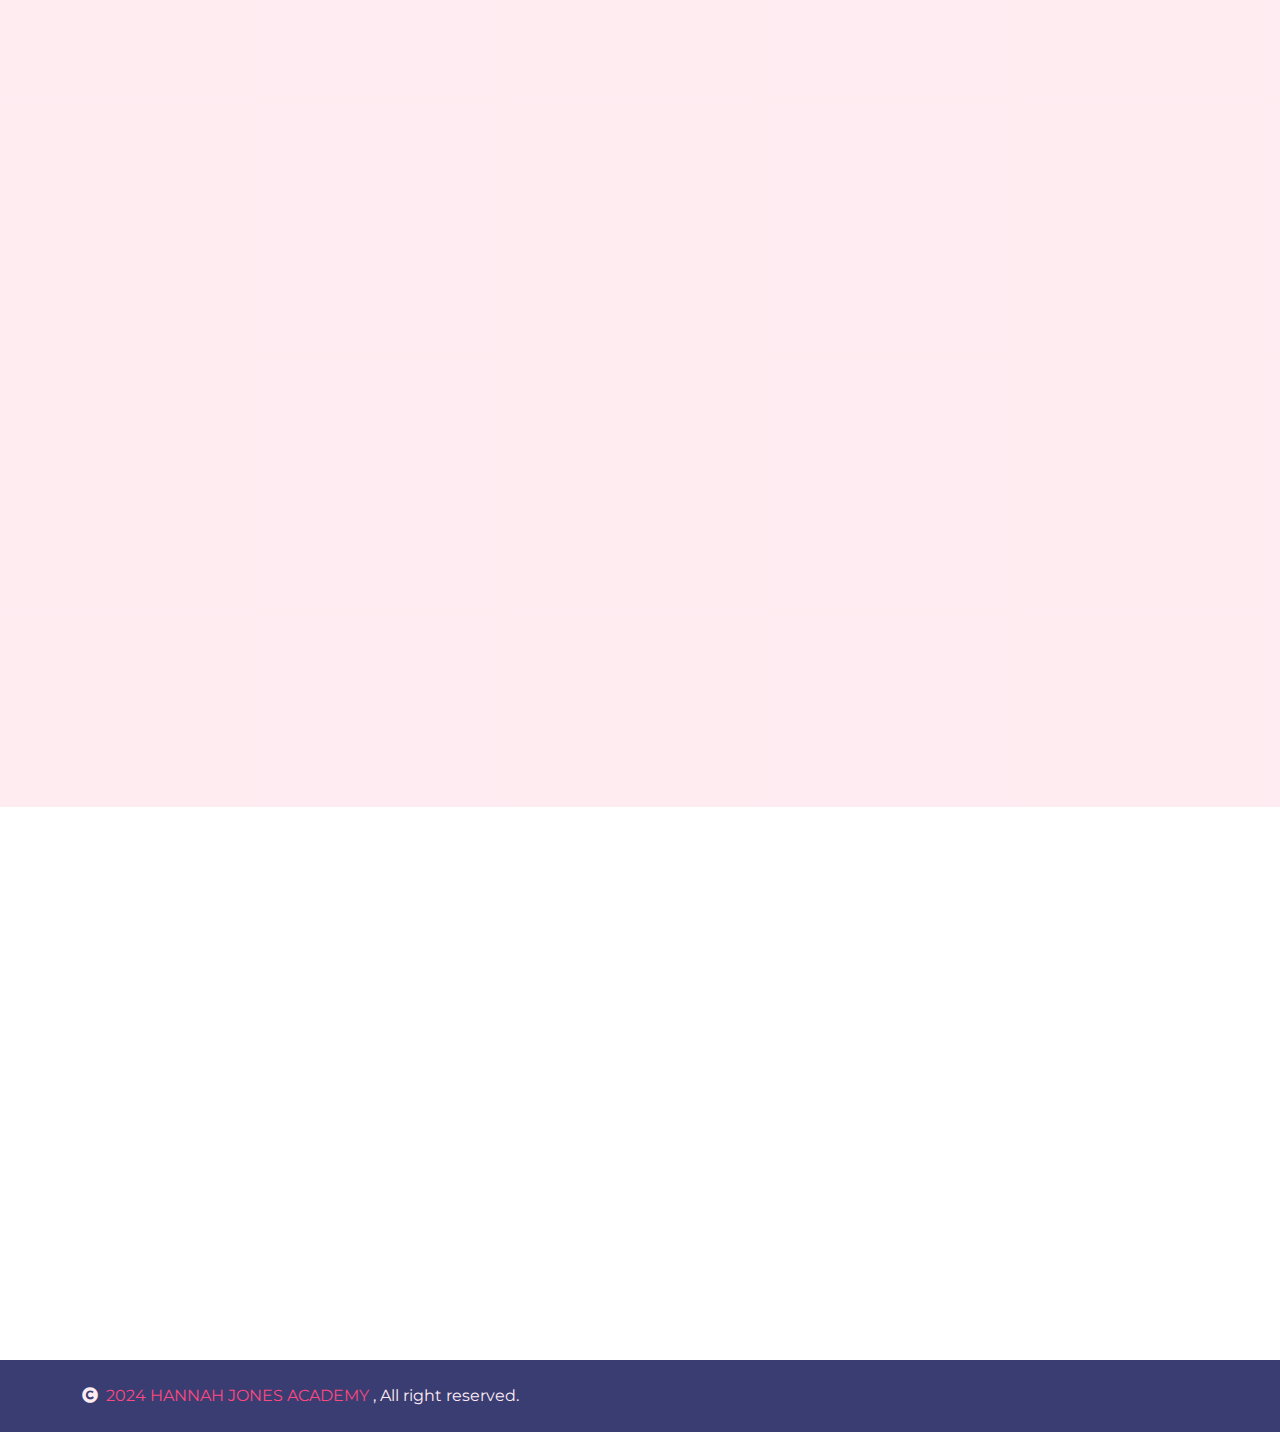
<file: program.html>
<!DOCTYPE html>
<html lang="en">

<head>
    <meta charset="utf-8">
    <title>Hannah Jones Academy</title>
    <link rel="icon" type="image" href="/img/favicon1.jpg">
    <meta content="width=device-width, initial-scale=1.0" name="viewport">
    <meta content="" name="keywords">
    <meta content="" name="description">

    <!-- Google Web Fonts -->
    <link rel="preconnect" href="https://fonts.googleapis.com">
    <link rel="preconnect" href="https://fonts.gstatic.com" crossorigin>
    <link
        href="https://fonts.googleapis.com/css2?family=Fredoka:wght@600;700&family=Montserrat:wght@200;400;600&display=swap"
        rel="stylesheet">

    <!-- Icon Font Stylesheet -->
    <link rel="stylesheet" href="https://use.fontawesome.com/releases/v5.15.4/css/all.css" />
    <link href="https://cdn.jsdelivr.net/npm/bootstrap-icons@1.4.1/font/bootstrap-icons.css" rel="stylesheet">

    <!-- Libraries Stylesheet -->
    <link href="lib/animate/animate.min.css" rel="stylesheet">
    <link href="lib/lightbox/css/lightbox.min.css" rel="stylesheet">
    <link href="lib/owlcarousel/assets/owl.carousel.min.css" rel="stylesheet">

    <!-- Customized Bootstrap Stylesheet -->
    <link href="css/bootstrap.min.css" rel="stylesheet">

    <!-- Template Stylesheet -->
    <link href="css/style.css" rel="stylesheet">



</head>

<body>

    <!-- Spinner Start -->
    <div id="spinner"
        class="show w-100 vh-100 bg-white position-fixed translate-middle top-50 start-50  d-flex align-items-center justify-content-center">
        <div class="spinner-grow text-primary" role="status"></div>
    </div>
    <!-- Spinner End -->


    <!-- Navbar start -->
    <div class="container-fluid border-bottom bg-light wow fadeIn" data-wow-delay="0.1s">
        <div class="container topbar bg-primary d-none d-lg-block py-2" style="border-radius: 0 40px">
            <div class="d-flex justify-content-between">
                <div class="top-info ps-2">
                    <small class="me-3"><i class="fas fa-map-marker-alt me-2 text-secondary"></i> <a
                            class="text-white Map-Url">Plamoodu, pothencode</a></small>
                            <small class="me-3"><i class="fas fa-envelope me-2 text-secondary"></i><a href="https://mail.google.com/mail/?view=cm&fs=1&to=hannah20jones23@gmail.com&su=Your%20Subject%20Here&body=Hello,%0A%0A"
                                class="text-white" target="_blank">Hannah20jones23@gmail.com</a></small>
                </div>
                <div class="top-link pe-2">
                    <a class="btn btn-light btn-sm-square rounded-circle FB-Url"><i
                            class="fab fa-facebook-f text-secondary"></i></a>
                    <a class="btn btn-light btn-sm-square rounded-circle Wats-Url"><i
                            class="fab fa-whatsapp text-secondary"></i></a>
                    <a class="btn btn-light btn-sm-square rounded-circle Insta-Url"><i
                            class="fab fa-instagram text-secondary"></i></a>
                    <!-- <a class="btn btn-light btn-sm-square rounded-circle me-0 Thread-Url"><i
                            class="fab fa-linkedin-in text-secondary"></i></a> -->
                </div>
            </div>
        </div>
        <div class="container px-0">
            <nav class="navbar navbar-light navbar-expand-xl py-3">
                <a href="index.html" class="navbar-brand">
                    <h1 class="text-primary display-6">HANNAH JONES ACADEMY<span class="text-secondary"></span></h1>
                </a>
                <button class="navbar-toggler py-2 px-3" type="button" data-bs-toggle="collapse"
                    data-bs-target="#navbarCollapse">
                    <span class="fa fa-bars text-primary"></span>
                </button>
                <div class="collapse navbar-collapse" id="navbarCollapse">
                    <div class="navbar-nav mx-auto">
                        <a href="index.html" class="nav-item nav-link active">Home</a>
                        <a href="about.html" class="nav-item nav-link">About</a>
                        <!-- <a href="service.html" class="nav-item nav-link">Services</a> -->
                        <a href="program.html" class="nav-item nav-link">Programs</a>
                        <!-- <a href="event.html" class="nav-item nav-link">Events</a> -->
                        <a href="gallery.html" class="nav-item nav-link">Gallery</a>
                        <div class="nav-item dropdown">
                            <!-- <a href="#" class="nav-link dropdown-toggle" data-bs-toggle="dropdown">Pages</a>
                                <div class="dropdown-menu m-0 bg-secondary rounded-0">
                                    <a href="blog.html" class="dropdown-item">Our Blog</a>
                                    <a href="team.html" class="dropdown-item">Our Team</a>
                                    <a href="testimonial.html" class="dropdown-item">Testimonial</a>
                                    <a href="404.html" class="dropdown-item">404</a>
                                </div> -->
                        </div>

                        <!-- <a href="contact" class="nav-item nav-link">Contact</a> -->
                    </div>
                    <div class="d-flex me-4">
                        <div id="phone-tada" class="d-flex align-items-center justify-content-center">
                            <a href="contact.html" class="position-relative wow tada" data-wow-delay=".9s">
                                <i class="fa fa-phone-alt text-primary fa-2x me-4"></i>
                                <div class="position-absolute" style="top: -7px; left: 20px;">
                                    <span><i class="fa fa-comment-dots text-secondary"></i></span>
                                </div>
                            </a>
                        </div>
                        <div class="d-flex flex-column pe-3  border-primary">

                            <div>
                                <a href="contact.html">

                                    <span class="text-primary">Have any questions?</span>



                                    <span class="text-secondary">
                                        <div>
                                            Free: +91 75609 10133
                                        </div>
                                        <div>
                                            Free: +91 95267 01201
                                        </div>
                                    </span>
                                </a>
                            </div>
                        </div>
                    </div>
                    <!-- <button class="btn-search btn btn-primary btn-md-square rounded-circle" data-bs-toggle="modal" data-bs-target="#searchModal"><i class="fas fa-search text-white"></i></button> -->
                </div>
            </nav>
        </div>
    </div>
    <!-- Navbar End -->




    <!-- Modal Search Start -->
    <div class="modal fade" id="searchModal" tabindex="-1" aria-labelledby="exampleModalLabel" aria-hidden="true">
        <div class="modal-dialog modal-fullscreen">
            <div class="modal-content rounded-0">
                <div class="modal-header">
                    <h5 class="modal-title" id="exampleModalLabel">Search by keyword</h5>
                    <button type="button" class="btn-close" data-bs-dismiss="modal" aria-label="Close"></button>
                </div>
                <div class="modal-body d-flex align-items-center">
                    <div class="input-group w-75 mx-auto d-flex">
                        <input type="search" class="form-control p-3" placeholder="keywords"
                            aria-describedby="search-icon-1">
                        <span id="search-icon-1" class="input-group-text p-3"><i class="fa fa-search"></i></span>
                    </div>
                </div>
            </div>
        </div>
    </div>
    <!-- Modal Search End -->


    <!-- Page Header Start -->
    <div class="container-fluid page-header py-5 wow fadeIn" data-wow-delay="0.1s">
        <div class="container text-center py-5">
            <h1 class="display-2 text-white mb-4">Programs</h1>
            <nav aria-label="breadcrumb">
                <ol class="breadcrumb justify-content-center mb-0">
                    <li class="breadcrumb-item"><a href="index.html">Home</a></li>
                    <!-- <li class="breadcrumb-item"><a href="#">Pages</a></li>
                        <li class="breadcrumb-item text-white" aria-current="page">Programs</li> -->
                </ol>
            </nav>
        </div>
    </div>
    <!-- Page Header End -->


    <!-- Programs Start -->
    <div class="container-fluid program  py-5">
        <div class="container py-5">

            <div class="mx-auto text-center wow fadeIn" data-wow-delay="0.1s" style="max-width: 700px;">
                <h4
                    class="text-primary mb-4 border-bottom border-primary border-2 d-inline-block p-2 title-border-radius">
                    Our Programs</h4>
                <h1 class="mb-5 display-3">We Offer 90 Days Courses for Communicative English & IELTS </h1>
            </div>


            <div class="row g-5 justify-content-center ">
                <!-- <div class="d-flex justify-content-around"> -->

                <!-- Communicative-English -->

                <div class="col-md-6 col-lg-6 col-xl-4 wow fadeIn" data-wow-delay="0.1s">
                    <div class="program-item rounded">
                        <div class="program-img position-relative">
                            <div class="overflow-hidden img-border-radius">
                                <img src="img/communicative.jpg" class="img-fluid w-100" alt="Image">
                            </div>
                            <div class="px-4 py-2 bg-primary text-white program-rate">Communicative English</div>
                        </div>
                        <div class="program-text bg-white px-4 pb-3">
                            <div class="program-text-inner">
                                <a href="#" class="h4">Master fluent English with our Communicative English Course </a>
                                <p class="mt-3 mb-0">English is the global language of communication, opening doors to
                                 ample opportunities in education, business and travel. At Hannah Jones
                                    Academy our Communicative English is designed to help you speak confidently,
                                    fluently and effectively in any situation. Whether you are a beginner or looking to
                                    refine your skills, our comprehensive program is tailored to meet your needs. </p>
                                <p class="mt-3"><a href="#" class="h4">Key features of our course:</a></p>
                                <p class="mt-3 mb-0">Interactive learning environment </p>
                                <h5>Our classes are:</h5>
                                <p>* Dynamic</p>
                                <p>* Encouraging</p>
                                <p>* Real-time conversations</p>
                                <p>* Practical scenarios</p>
                                <p><a href="#" class="h4">Expert trainers:</a></p>
                                <p>Learn from certified language trainers with years of experience in teaching English
                                    to non-native speakers.</p>
                                <p><a href="#" class="h4">Personalized attention:</a></p>
                                <p>Trainer ensures individual attention, so you get the support you need to improve
                                    quickly.</p>

                                <p><a href="#" class="h4">Flexible learning options:</a></p>
                                <p>We offer both in-person and online classes making it easy for you to learn at your
                                    convenience.</p>
                                <br>
                            </div>
                        </div>
                        <div class="text-center">

                            <div class="program-teacher    border-top border-primary bg-white px-4 py-3">
                                <div class="ms-3">
                                    <h5 class="mb-0 text-primary">Hannah Jones </h5>
                                    <h5 class="mb-0 text-primary">Manager - Trainer </h5>
                                </div>
                            </div>
                        </div>
                        <div
                            class="d-flex justify-content-center px-4 py-2 bg-secondary blink-button btn btn-outline-primary">
                            <a class=" Form-CE-Url  "> Join Now </a>
                        </div>
                    </div>
                </div>

                <!-- IELTS -->

                <div class="col-md-6 col-lg-6 col-xl-4 wow fadeIn" data-wow-delay="0.3s">
                    <div class="program-item rounded">
                        <div class="program-img position-relative">
                            <div class="overflow-hidden img-border-radius ">
                                <img src="img/IELTS.jpg" class="img-fluid w-100 " alt="Image">
                            </div>
                            <div class="px-4 py-2 bg-primary text-white  program-rateIEL ">IELTS</div>
                        </div>
                        <div class="program-text bg-white px-4 pb-3">
                            <div class="program-text-inner">
                                <a href="#" class="h4">IELTS preparation course overview : </a>
                                <p><a href="#" class="h4">(International English Language Testing System) </a></p>
                                <p class="mt-3 mb-0">This course is designed to equip students with the skills
                                    and strategies necessary to succeed in the IELTS exam, whether for Academic or
                                    General Training. </p>
                                <p>The course focuses on all four components of the exam :</p>
                                <p>* Speaking </p>
                                <p>* Reading</p>
                                <p>* Writing</p>
                                <p>* Listening</p>
                                <p>providing thorough guidance and practice.</p>
                                <p class="h4">Course format: </p>
                                <p>* In-person / Online Level </p>
                                <p>* Daily Assessment</p>
                                <p>* Weekly practice tests, and mock exams</p>
                                <p class="h4">Target audience:</p>
                                <p>Students who are planning to take the IELTS exam for academic or immigration purposes.
                                    Individuals aiming to improve their English proficiency for study, work or
                                    migration to English-speaking countries.</p>
                                <p class="h4">Course duration:</p>
                                <p>30 days crash course</p>
                                <p>(depending on course intensity and student level)</p>
                                <p>90 days regular course</p>
                                <br >
                                <br >
                                
                            </div>
                        </div>
                        <div class="text-center">

                            <div class="program-teacher    border-top border-primary bg-white px-4 py-3">
                                <!-- <a href="img/FATHER1.jpg"><img src="img/FATHER.jpg" class="img-fluid rounded-circle p-2 border border-primary bg-white" alt="Image" style="width: 200px; height: 200px;"></a> -->
                                <div class="ms-3">
                                    <h5 class="mb-0 text-primary">Rev. Jones Chery </h5>
                                    <h5 class="mb-0 text-primary "> CEO - Trainer</h5>
                                </div>
                            </div>
                        </div>
                        <div
                            class="d-flex justify-content-center px-4 py-2 bg-secondary blink-button btn btn-outline-primary">
                            <a class=" Form-IELTS-Url  "> Join Now </a>
                        </div>
                    </div>
                </div>

                <!-- Business - English -->

                <div class="col-md-6 col-lg-6 col-xl-4 wow fadeIn" data-wow-delay="0.5s">
                    <div class="program-item rounded">
                        <div class="program-img position-relative">
                            <div class="overflow-hidden img-border-radius">
                                <img src="img/Business.jpg" class="img-fluid w-100" alt="Image">
                            </div>
                            <div class="px-4 py-2 bg-primary text-white program-rate">Business English</div>
                        </div>
                        <div class="program-text bg-white px-4 pb-3">
                            <div class="program-text-inner">
                                <a href="#" class="h4">"Enhance your professional communication with our Business
                                    English Course".</a>
                                <p class="mt-3 mb-0">In today's global business world effective communication is the key
                                    to success. Our Business English Course at Hannah Jones Academy is designed to help
                                    professionals improve their English language skills for the work place. Whether you
                                    are preparing for business meetings, presentations or international negotiations, we
                                    equip you with the tools you need to communicate confidently and professionally in
                                    any business environment.</p>
                                <br>
                                <a href="#" class="h4">Industry-specific language</a>
                                <p class="mt-2">* Learn vocabularies and terminologies</p>
                                <p>* Relevant to your field-whether it's finance, marketing, sales or IT.</p>

                                <a href="#" class="h4">Real-world scenarios</a>
                                <p>* Practical exercises like role-play meetings.</p>
                                <p>* Negotiating deals and delivering Presentations.</p>
                                <a href="#" class="h4">Practical Sessions for:</a>
                                <p>Leadership training</p>

                                <p>Business writing</p>

                                <p>Emails</p>
                                <!-- <p>Grammar tenses</p> -->
                                <p>Presentation skills</p>
                                <p>Client and team</p>
                                <p>Negotiation techniques</p>

                                <a href="#" class="h4">Course</a>
                                <p>90 days regular course</p>

                            </div>
                        </div>
                        <div class="text-center">

                            <div class="program-teacher    border-top border-primary bg-white px-4 py-3">
                                <!-- <a href="img/FATHER1.jpg"><img src="img/FATHER.jpg" class="img-fluid rounded-circle p-2 border border-primary bg-white" alt="Image" style="width: 200px; height: 200px;"></a> -->
                                <div class="ms-3">
                                    <h5 class="mb-0 text-primary">Rev. Jones Chery </h5>
                                    <h5 class="mb-0 text-primary "> CEO - Trainer</h5>
                                </div>
                            </div>
                        </div>
                        <div
                            class="d-flex justify-content-center px-4 py-2 bg-secondary blink-button btn btn-outline-primary">
                            <a class=" Form-Business-Url "> Join Now </a>
                        </div>
                    </div>
                </div>

                <!-- Bible - English -->

                <div class="col-md-6 col-lg-6 col-xl-4 wow fadeIn" data-wow-delay="0.3s">
                    <div class="program-item rounded">
                        <div class="program-img position-relative">
                            <div class="overflow-hidden img-border-radius ">
                                <img src="img/bible.jpg" class="img-fluid w-100 " alt="Image">
                            </div>
                            <div class="px-4 py-2 bg-primary text-white program-rate">Learn English With The Bible</div>
                        </div>
                        <div class="program-text bg-white px-4 pb-3">
                            <div class="program-text-inner">
                                <a href="#" class="h4">To equip Presbyters, Evangelists and leaders in English language
                                    : </a>
                                <p><a href="#" class="h4"></a></p>
                                <p class="mt-3 mb-0">Looking to enhance your English language skills, delve your
                                    understanding of the Bible. At Hannah Jones Academy we offer a unique and inspiring
                                    course that allows you to learn English through the teachings of the Bible. Whether
                                    you are a beginner or looking to strengthen your language abilities this course
                                    provides an engaging way to improve your language.</p>
                                <br>
                                <a href="#" class="h4">Structure of the course </a>

                                <p>* Importance of English language and introduction</p>
                                <p>* Speaking practice and pronunciation.</p>
                                <p>* American accent training </p>
                                <p>* Characters of the Bible </p>
                                <p>* Idioms and phrases</p>
                                <p>* Books of the Bible</p>
                                <p>* Grammar tenses</p>
                                <p>* Vocabularies</p>
                                

                                <br>
                            </div>
                        </div>
                        <div class="text-center">

                            <div class="program-teacher    border-top border-primary bg-white px-4 py-3">
                                <!-- <a href="img/FATHER1.jpg"><img src="img/FATHER.jpg" class="img-fluid rounded-circle p-2 border border-primary bg-white" alt="Image" style="width: 200px; height: 200px;"></a> -->
                                <div class="ms-3">
                                    <h5 class="mb-0 text-primary">Rev. Jones Chery </h5>
                                    <h5 class="mb-0 text-primary "> CEO - Trainer</h5>
                                </div>
                            </div>
                        </div>
                        <div
                            class="d-flex justify-content-center px-4 py-2 bg-secondary blink-button btn btn-outline-primary">
                            <a class=" Form-Bible-Url "> Join Now </a>
                        </div>
                    </div>
                </div>


                <!-- Adolesence counselling  -->

                <div class="col-md-6 col-lg-6 col-xl-4 wow fadeIn" data-wow-delay="0.5s">
                    <div class="program-item rounded">
                        <div class="program-img position-relative">
                            <div class="overflow-hidden img-border-radius">
                                <img src="img/counselling_logo.jpg" class="img-fluid w-100" alt="Image">
                            </div>
                            <div class="px-4 py-2 bg-primary text-white program-rate">Counselling & Motivatial Sessions</div>
                        </div>
                        <div class="program-text bg-white px-4 pb-3">
                            <div class="program-text-inner">
                                <a href="#" class="h4">"Empowering minds, transforming lives".</a>
                                <p class="mt-3 mb-0">In our counselling sessions we focus on empowering individuals to over come the hurdles of life. Together we can create a safe space for open dialogue and transformative experiences. 
                                </p>
                                <br>
                                <a href="#" class="h4">"Life can be tough, but you don't have to face it alone."</a>
                                <p class="mt-3 mb-0"> 
                                    To navigate life's challenges: 
                                </p>
                                <p class="mt-3 mb-0">
                                   * Life is precious.
                                </p>
                                <p class="mt-3 mb-0">
                                   * Confidence and strength.
                                </p>
                                <p class="mt-3 mb-0">
                                   * Share and be healed.     
                                </p>
                                <br>
                                <a href="#" class="h4">Inspiring growth</a>
                                <p class="mt-3 mb-0">
                                    * Discover the strength within you.     
                                 </p>
                                 <p class="mt-3 mb-0"></p>
                                    * Embrace challenges as opportunities for growth.     
                                 </p>
                                 <p class="mt-3 mb-0"></p>
                                    * Your journey begins with a single step, let's walk together in this journey of 'motivation'.     
                                 </p>
                                 <p class="mt-3 mb-0"></p>
                                    * Our sessions will enable you to build your self esteem and self confidence together .     
                                 </p>

                            </div>
                        </div>
                        <div class="text-center">

                            <div class="program-teacher    border-top border-primary bg-white px-4 py-3">
                                <!-- <a href="img/FATHER1.jpg"><img src="img/FATHER.jpg" class="img-fluid rounded-circle p-2 border border-primary bg-white" alt="Image" style="width: 200px; height: 200px;"></a> -->
                                <div class="ms-3">
                                    <h5 class="mb-0 text-primary">Rev. Jones Chery </h5>
                                    <h5 class="mb-0 text-primary "> CEO - Trainer</h5>
                                </div>
                            </div>
                        </div>
                        <div
                            class="d-flex justify-content-center px-4 py-2 bg-secondary blink-button btn btn-outline-primary">
                            <a class=" Form-Business-Url "> Join Now </a>
                        </div>
                    </div>
                </div>


                <!-- <div class="d-inline-block text-center wow fadeIn" data-wow-delay="0.1s">
                        <a href="#" class="btn btn-primary px-5 py-3 text-white btn-border-radius">Vew All Programs</a>
                    </div> -->
            </div>
        </div>
    </div>
    <!-- Program End -->


    <!-- Footer Start -->
    <div class="container-fluid footer py-5 wow fadeIn" data-wow-delay="0.1s">
        <div class="container py-5">
            <div class="row g-4">

                <!-- vision -->

                <div class="col-md-6 col-lg-4 col-xl-3">
                    <div class="footer-item">
                        <div class="  border border-primary p-2 rounded bg-light ">
                            <h6 class="fw-bold mb-3 text-center"><span class="text-primary mb-0 ">HANNAH JONES ACADEMY
                                </span>
                                <br>
                                <P class="text-secondary ">Our vision</P>
                            </h6>
                            <a class="mb-4 text-dark">To nurture a dynamic learning environment that empowers students
                                and leaders to excel, develop critical thinking and embrace a life long love for
                                learning. Our academy is committed to fostering personal growth, leadership and ethical
                                values to equip, to thrive in an ever evolving world and contribute meaningfully to the
                                society.</a>
                        </div>
                    </div>
                </div>

                <!-- Times -->

                <div class="col-md-6 col-lg-4 col-xl-3">
                    <div class="footer-item">
                        <div class="d-flex flex-column p-4 ps-5 text-dark border border-primary"
                            style="border-radius: 50% 20% / 10% 40%;">
                            <p>Monday: 8am to 5pm</p>
                            <p>Tuesday: 8am to 5pm</p>
                            <p>Wednes: 8am to 5pm</p>
                            <p>Thursday: 8am to 5pm</p>
                            <p>Friday: 8am to 5pm</p>
                            <p>Saturday: 8am to 5pm</p>
                            <p class="mb-0">Sunday: Closed</p>
                        </div>
                    </div>
                </div>

                <!-- Contact -->

                <div class="col-md-6 col-lg-4 col-xl-3">
                    <div class="footer-item">
                        <h4
                            class="text-primary mb-4 border-bottom border-primary border-2 d-inline-block p-2 title-border-radius">
                            LOCATION</h4>
                        <div class="d-flex flex-column align-items-start">
                            <a class="text-body mb-4 Map-Url"><i class="fa fa-map-marker-alt text-primary me-2"></i>
                                Plamoodu, Pothencode</a>
                            <a href="" class="text-start rounded-0 text-body mb-4"><i
                                    class="fa fa-phone-alt text-primary me-2"></i> +91 75609 10133</a>
                            <a href="contact.html" class="text-start rounded-0 text-body mb-4"><i
                                    class="fas fa-envelope text-primary me-2"></i> Hannah20jones23@gmail.com</a>
                            <a href="" class="text-start rounded-0 text-body mb-4"><i
                                    class="fa fa-clock text-primary me-2"></i> Customer service</a>
                            <div class="footer-icon d-flex">
                                <a class="btn btn-primary btn-sm-square me-3 rounded-circle text-white FB-Url"><i
                                        class="fab fa-facebook-f"></i></a>
                                <a class="btn btn-primary btn-sm-square me-3 rounded-circle text-white Wats-Url"><i
                                        class="fab fa-whatsapp"></i></a>
                                <a class="btn btn-primary btn-sm-square me-3 rounded-circle text-white Insta-Url"><i
                                        class="fab fa-instagram"></i></a>
                                <!-- <a class="btn btn-primary btn-sm-square rounded-circle text-white Thread-Url"><i
                                        class="fab fa-linkedin-in"></i></a> -->
                            </div>
                        </div>
                    </div>
                </div>

                <!-- Gallery -->

                <div class="col-md-6 col-lg-4 col-xl-3">
                    <div class="footer-item">
                        <h4
                            class="text-primary mb-4 border-bottom border-primary border-2 d-inline-block p-2 title-border-radius">
                            OUR GALLERY</h4>
                        <div class="row g-3">


                            <div class="col-4">
                                <div class="footer-galary-img rounded-circle border border-primary">
                                    <a class="Teachers-Trining"><img src="img/TEACHER.png"
                                            class="img-fluid rounded-circle p-2" alt="Image"></a>
                                </div>
                            </div>
                            <div class="col-4">
                                <div class="footer-galary-img rounded-circle border border-primary">
                                    <a class="Leaders-Trining"><img src="img/leader.png"
                                            class="img-fluid rounded-circle p-2" alt="Image"></a>
                                </div>
                            </div>
                            <div class="col-4">
                                <div class="footer-galary-img rounded-circle border border-primary">
                                    <a class="Business-Trining"><img src="img/Business-logo.jpg"
                                            class="img-fluid rounded-circle p-2" alt=""></a>
                                </div>
                            </div>
                            <div class="col-4">
                                <div class="footer-galary-img rounded-circle border border-primary">
                                    <a class="Communicative-English"><img src="img/communicative-logo.png"
                                            class="img-fluid rounded-circle p-2" alt=""></a>
                                </div>
                            </div>
                            <div class="col-4">
                                <div class="footer-galary-img rounded-circle border border-primary">
                                    <a class="Bible-Training"><img src="img/bible-logo.jpg"
                                            class="img-fluid rounded-circle p-2" alt=""></a>
                                </div>
                            </div>
                            <div class="col-4">
                                <div class="footer-galary-img rounded-circle border border-primary">
                                    <a class="Ielts-Training"><img src="img/IELTS-logo.jpg"
                                            class="img-fluid rounded-circle p-2" alt=""></a>
                                </div>
                            </div>



                        </div>
                    </div>
                </div>


            </div>
        </div>
    </div>
    <!-- Footer End -->

    <!-- Copyright Start -->
    <div class="container-fluid copyright bg-dark py-4">
        <div class="container">
            <div class="row">
                <div class="col-md-6 text-center text-md-start mb-3 mb-md-0">
                    <span class="text-light"><a href="#"><i class="fas fa-copyright text-light me-2"></i>2024 HANNAH
                            JONES ACADEMY </a>, All right reserved.</span>
                </div>
                <div class="col-md-6 my-auto text-center text-md-end text-white">

                </div>
            </div>
        </div>
    </div>
    <!-- Copyright End -->


    <!-- Back to Top -->
    <a href="#" class="btn btn-primary border-3 border-primary rounded-circle back-to-top"><i
            class="fa fa-arrow-up"></i></a>


    <!-- JavaScript Libraries -->
    <script src="https://ajax.googleapis.com/ajax/libs/jquery/3.6.4/jquery.min.js"></script>
    <script src="https://cdn.jsdelivr.net/npm/bootstrap@5.0.0/dist/js/bootstrap.bundle.min.js"></script>
    <script src="lib/wow/wow.min.js"></script>
    <script src="lib/easing/easing.min.js"></script>
    <script src="lib/waypoints/waypoints.min.js"></script>
    <script src="lib/lightbox/js/lightbox.min.js"></script>
    <script src="lib/owlcarousel/owl.carousel.min.js"></script>

    <!-- Template Javascript -->
    <script src="js/main.js"></script>
    <script src="js/universalurl.js"></script>
</body>

</html>
</file>
<file: css/style.css>
/*** Spinner Start ***/
#spinner {
    opacity: 0;
    visibility: hidden;
    transition: opacity .8s ease-out, visibility 0s linear .5s;
    z-index: 99999;
 }

 #spinner.show {
     transition: opacity .8s ease-out, visibility 0s linear .0s;
     visibility: visible;
     opacity: 1;
 }
/*** Spinner End ***/


/*** Common CSS Start ***/
.back-to-top {
    position: fixed;
    right: 30px;
    bottom: 30px;
    display: flex;
    width: 45px;
    height: 45px;
    align-items: center;
    justify-content: center;
    transition: 0.5s;
    z-index: 99;
}

h1,
h2,
h3,
.h1,
.h2,
.h3 {
    font-weight: 200;
    font-family: 'Montserrat', sans-serif;
}

h4,
h5,
h6,
.h4,
.h5,
.h6 {
    font-weight: 600;
    font-family: 'Montserrat', sans-serif;
}

.display-1,
.display-2,
.display-3,
.display-4,
.display-5,
.display-6 {
    font-weight: 700;
    font-family: 'Fredoka', sans-serif;
}

.display-4,
.display-5,
.display-6 {
    font-weight: 600;
}

.wow,
.animated {
    animation-duration: 2s !important;
}
/*** Common CSS End ***/


/*** Button Start ***/
.btn {
    font-weight: 600;
    transition: .5s;
}

.btn-square {
    width: 32px;
    height: 32px;
}

.btn-sm-square {
    width: 34px;
    height: 34px;
}

.btn-md-square {
    width: 44px;
    height: 44px;
}

.btn-lg-square {
    width: 56px;
    height: 56px;
}

.btn-square,
.btn-sm-square,
.btn-md-square,
.btn-lg-square {
    padding: 0;
    display: flex;
    align-items: center;
    justify-content: center;
    font-weight: normal;
}

.btn.btn-primary {
    border: 0;
    color: var(--bs-white);
}

.btn.btn-primary:hover {
    background: var(--bs-secondary);
    color: var(--bs-primary);
}

.btn-border-radius {
    border-radius: 25% 10%;
}

.img-border-radius {
    border-radius: 50% 20% / 10% 40%;
}

.title-border-radius {
    border-radius: 10% 30%;
}
/*** Button End ***/


/*** Topbar Start ***/
.topbar .top-info {
    font-size: medium;
    font-weight: 400;
    font-family: 'Montserrat', sans-serif;
    letter-spacing: 1px;
    display: flex;
    align-items: center;
}

.topbar .top-link {
    display: flex;
    align-items: center;
    justify-content: center;
}

.topbar .top-link a {
    margin-right: 10px;
}

.topbar .top-link a:hover {
    background: var(--bs-secondary) !important;
}

.topbar .top-link a:hover i {
    color: var(--bs-primary) !important;
}
/*** Topbar End ***/


/*** Navbar Start ***/
.navbar {
    border-bottom: 1px solid rgba(255, 255, 255, .1);
}

.navbar .navbar-nav .nav-link {
    padding: 10px 12px;
    font-size: 16px;
    font-weight: 600;
    transition: .5s;
}

.navbar .navbar-nav .nav-link:hover,
.navbar .navbar-nav .nav-link.active,
.fixed-top.bg-white .navbar .navbar-nav .nav-link:hover,
.fixed-top.bg-white .navbar .navbar-nav .nav-link.active {
    color: var(--bs-primary);
}

.navbar .dropdown-toggle::after {
    border: none;
    content: "\f107";
    font-family: "Font Awesome 5 Free";
    font-weight: 700;
    vertical-align: middle;
    margin-left: 8px;
}

@media (min-width: 1200px) {
    .navbar .nav-item .dropdown-menu {
        display: block;
        visibility: hidden;
        top: 100%;
        font-weight: 400;
        font-family: 'Fredoka', sans-serif;
        transform: rotateX(-75deg);
        transform-origin: 0% 0%;
        border: 0;
        transition: .5s;
        opacity: 0;
    }
}

.dropdown .dropdown-menu a:hover {
    background: var(--bs-secondary);
    color: var(--bs-primary);
}

.navbar .nav-item:hover .dropdown-menu {
    transform: rotateX(0deg);
    visibility: visible;
    background: var(--bs-light) !important;
    border-radius: 10px !important;
    transition: .5s;
    opacity: 1;
}

#searchModal .modal-content {
    background: rgba(255, 255, 255, .8);
}
/*** Navbar End ***/


/*** Hero Header ***/
.hero-header,
.page-header {
    background: linear-gradient(rgba(0, 0, 0, 0.5), rgba(0, 0, 0, 0.05)), 
    url(https://i.pinimg.com/originals/53/d9/cd/53d9cd303086eae0decfed3d000fc976.jpg);
    /* background-image: url("https://lh3.googleusercontent.com/pw/AP1GczOP3gDNYsMfumVhQPZ7FQUmfvQ4Dmk6aZV0_CnU9jQ8Vith6c8kKNirqyCgIBD8XvwdTsyX56EQzz7hhut3RIhm7ecxT1DgJiiG8oPO1d4vzY73aYIUsHnikT8JBTRE36rTHygic22KyihTsyLTDoSL=w1491-h839-s-no-gm?authuser=0"); */
    /* background-image: url("https://photos.app.goo.gl/17D5aFFzEKdZgfdZ7"); */
   justify-content: center;
    background-position: center center;
    background-repeat: no-repeat;
    background-size: cover;
}

/*** Hero Header ***/


/*** About Start ***/
.video {
    position: relative;
    height: 100%;
    min-height: 400px;
    background: linear-gradient(rgba(255, 255, 255, 0.1), rgba(255, 255, 255, 0.1)), url(../img/academylogo1.jpg);
    background-position: center center;
    background-repeat: no-repeat;
    background-size: cover;
    border-radius: 10px;
}

.video .btn-play {
    position: absolute;
    z-index: 3;
    top: 50%;
    left: 50%;
    transform: translateX(-50%) translateY(-50%);
    box-sizing: content-box;
    display: block;
    width: 32px;
    height: 44px;
    border-radius: 50%;
    border: none;
    outline: none;
    padding: 18px 20px 18px 28px;
}

.video .btn-play:before {
    content: "";
    position: absolute;
    z-index: 0;
    left: 50%;
    top: 50%;
    transform: translateX(-50%) translateY(-50%);
    display: block;
    width: 100px;
    height: 100px;
    background: var(--bs-secondary);
    border-radius: 50%;
    animation: pulse-border 1500ms ease-out infinite;
}

.video .btn-play:after {
    content: "";
    position: absolute;
    z-index: 1;
    left: 50%;
    top: 50%;
    transform: translateX(-50%) translateY(-50%);
    display: block;
    width: 100px;
    height: 100px;
    background: var(--bs-primary);
    border-radius: 50%;
    transition: all 200ms;
}

.video .btn-play img {
    position: relative;
    z-index: 3;
    max-width: 100%;
    width: auto;
    height: auto;
}

.video .btn-play span {
    display: block;
    position: relative;
    z-index: 3;
    width: 0;
    height: 0;
    border-left: 32px solid var(--bs-white);
    border-top: 22px solid transparent;
    border-bottom: 22px solid transparent;
}

@keyframes pulse-border {
    0% {
        transform: translateX(-50%) translateY(-50%) translateZ(0) scale(1);
        opacity: 1;
    }

    100% {
        transform: translateX(-50%) translateY(-50%) translateZ(0) scale(1.5);
        opacity: 0;
    }
}

#videoModal {
    z-index: 99999;
}

#videoModal .modal-dialog {
    position: relative;
    max-width: 800px;
    margin: 60px auto 0 auto;
}

#videoModal .modal-body {
    position: relative;
    padding: 0px;
}

#videoModal .close {
    position: absolute;
    width: 30px;
    height: 30px;
    right: 0px;
    top: -30px;
    z-index: 999;
    font-size: 30px;
    font-weight: normal;
    color: #FFFFFF;
    background: #000000;
    opacity: 1;
}

.video.border {
    border-radius: 50% 20% / 10% 40%;
}

.about {
    background: linear-gradient(rgba(255, 255, 255, 0.8), rgba(255, 255, 255, 0.8)), url(https://img.freepik.com/free-photo/old-book-open-dark-wood-background_1373-581.jpg);
    background-position: center center;
    background-repeat: no-repeat;
    background-size: cover;
}
/*** About End ***/


/*** service Start ***/
.service {
    background: linear-gradient(rgba(255, 72, 128, 0.05), rgba(255, 72, 128, 0.2));
}

.service .service-item {
    box-shadow: 0 0 45px rgba(0, 0, 0, .1);
    width: 100%;
    height: 100%;
    border-radius: 50% 20% / 10% 40%;
    transition: 0.5s;
    position: relative;
}

.service-content::after {
    position: absolute;
    content: "";
    width: 0;
    height: 100%;
    top: 0;
    left: 0;
    right: auto;
    background: transparent;
    border-radius: 50% 20% / 10% 40%;
    transition: .5s;
}

.service-item:hover {
    border: 1px solid var(--bs-secondary) !important;
}

.service-item:hover .service-content::after {
    background: var(--bs-secondary);
    width: 100%;
    opacity: 1;
    z-index: 1;
}

.service-item .service-content .service-content-inner {
    position: relative;
    z-index: 2;
}

.service-item .service-content-inner i,
.service-item .service-content-inner p,
.service-item .service-content-inner a.h4 {
    transition: 0.5s;
}

.service-item:hover .service-content-inner i,
.service-item:hover .service-content-inner p {
    color: var(--bs-white) !important;
}
.service-item:hover .service-content-inner a.h4 {
    color: var(--bs-primary);
}

.service-item:hover .service-content-inner a.btn-primary {
    background: var(--bs-white) !important;
    color: var(--bs-primary) !important;
}

.service-item .service-content-inner a.btn-primary:hover {
    background: var(--bs-primary) !important;
    color: var(--bs-white) !important;
}
/*** Service End ***/


/*** Programs Start ***/
.program {
    background: linear-gradient(rgba(255, 72, 128, 0.1), rgba(255, 72, 128, 0.1));
}


.program .program-item .program-img .program-rate {
    position: absolute;
    width: 180px; 
    top: -20px; 
    left: 50%; 
    margin-left: -30%; 
    border-radius: 10% / 50%;
    text-align: center;
}

.program-rateIEL{
    
    position: absolute;
    width: 100px; 
    top: -20px; 
    left: 50%; 
    margin-left: -70px; 
    border-radius: 10% / 50%;
    text-align: center;

}



.program .program-item .program-text {
    padding-top: 150px; 
    margin-top: -125px;
}

.program .program-item .program-img img,
.program .program-item .program-teacher img,
.program .program-item:hover .program-text-inner a.h4 {
    transition: 0.5s;
}

.program .program-item:hover .program-img img,
.program .program-item:hover .program-teacher img {
    transform: scale(1.2);
}

.program .program-item:hover .program-text-inner a.h4 {
    color: var(--bs-primary) !important;
}
/*** Programs End ***/


/*** Events Start ***/
.events .events-item {
    width: 100%;
    height: 100%;
    border-radius: 30%;
    position: relative;
}

.events .events-item .events-inner .events-rate {
    position: absolute;
    width: 120px; 
    top: -20px; 
    left: 50%; 
    margin-left: -60px; 
    border-radius: 10% / 50%;
}

.events .events-item .events-inner .events-img .event-overlay {
    position: absolute;
    top: 50%; 
    left: 50%;
    transform: translate(-50%, -50%);
    transition: 0.5s;
    z-index: 1;
    opacity: 0;
}

.events .events-item .events-inner .events-img:hover .event-overlay {
    opacity: 1;
}

.events .events-item .events-img::after {
    position: absolute;
    content: "";
    width: 100%;
    height: 0;
    top: 0;
    left: 0;
    bottom: auto;
    background: rgba(77, 101, 249, .7);
    border-radius: 10px;
    transition: 0.5s;
}

.events .events-item:hover .events-img::after {
    height: 100%;
    opacity: 1;
}

.events .events-item .events-text a.h4,
.events .events-item .events-img img {
    transition: 0.5s;
}

.events .events-item:hover .events-text a.h4 {
    color: var(--bs-primary) !important;
}

.events .events-item:hover .events-img img {
    transform: scale(1.3);
}
/*** Events End ***/


/*** Blog Start ***/
.blog .blog-item .blog-img::after {
    position: absolute;
    content: "";
    width: 100%;
    height: 0;
    top: 0;
    left: 0;
    bottom: auto;
    background: rgba(77, 101, 249, .7);
    border-radius: 10px 10px 0 0;
    transition: 0.5s;
}

.blog .blog-item:hover .blog-img::after {
    height: 100%;
    opacity: 1;
}

.blog .blog-item .blog-date-comments {
    padding-top: 150px !important; 
    margin-top: -125px;
}

.blog .blog-item .blog-img img,
.blog .blog-item .blog-content img,
.blog .blog-item .blog-text-inner a.h4 {
    transition: 0.5s;
}

.blog .blog-item:hover .blog-img img {
    transform: scale(1.3);
}

.blog .blog-item:hover .blog-content img {
    transform: scale(1.3);
}

.blog .blog-item:hover .blog-text-inner a.h4 {
    color: var(--bs-primary);
}
/*** Blog End ***/



/*** Team Start ***/
.team .team-item {
    position: relative;
    width: 100%;
    height: 100%;
}

.team .team-item .team-icon {
    position: absolute;
    bottom: 120px;
    left: 50%;
    transform: translateX(-50%);
}

.team .team-item .team-icon a.share-link {
    opacity: 0;
    transition: 0.5s;
}

.team .team-item:hover .team-icon a.share-link {
    opacity: 1;
}

.team .team-item .team-content,
.team .team-item .team-content h4,
.team .team-item .team-content p {
    transition: 0.5s;
}

.team .team-item:hover .team-content {
    background: var(--bs-primary) !important;
    border-radius: 0 0 10px 10px;
}

.team .team-item:hover .team-content h4 {
    color: var(--bs-white) !important;
}

.team .team-item:hover .team-content p {
    color: var(--bs-dark) !important;
}
/*** Team end ***/


/*** testimonial Start ***/
.testimonial .testimonial-carousel {
    position: relative;
    
}

.testimonial .testimonial-carousel .owl-dots {
    margin-top: 30px;
    display: flex;
    align-items: center;
    justify-content: center;
}

.testimonial .testimonial-carousel .owl-dot {
    position: relative;
    display: inline-block;
    margin: 0 5px;
    width: 15px;
    height: 15px;
    background: var(--bs-primary);
    border-radius: 10px;
    transition: 0.5s;
}

.testimonial .testimonial-carousel .owl-dot.active {
    width: 30px;
    background: var(--bs-secondary);
}
/*** testimonial End ***/


/*** Footer Start ***/
.footer {
    background: linear-gradient(rgba(255, 255, 255, .8), rgba(255, 255, 255, 1)), url(../img/background.jpg);
    background-position: top center;
    background-repeat: no-repeat;
    background-size: cover;
}

.footer .footer-galary-img img {
    width: 100%;
    border-style: dotted; 
    border-color: var(--bs-primary);
    transition: 0.5s;
}

/* .prgm-footer{
    bottom: 0%;
} */


.footer .footer-galary-img img:hover {
    transform: scale(1.2);
}

.footer-item a.text-body:hover {
    color: var(--bs-secondary) !important;
}

.ftr-new{
    margin-top: -250px;
}
/*** Footer End ***/


/*** Blink blue button start ***/
.blink-button {
    padding: 15x 30px;
    font-size: 18px;
    color: white;
    background-color: #007BFF;
    border: none;
    border-radius: 12px;
    cursor: pointer;
    animation: blink 1s infinite;
}

@keyframes blink {
    0%, 100% {
        opacity: 1;
    }
    50% {
        opacity: 0.5;
    }
}

/*** Blink blue button end ***/



/* Base Styles for Buttons */
.newbtn {
    padding: 10px 20px;
    font-size: 16px;
}

/* Medium Devices (Tablets, 768px and up) */
@media (min-width: 768px) {
    .newbtn {
        padding: 15px 30px;  /* Increase padding */
        font-size: 18px;     /* Increase font size */
    }
}

/* Large Devices (Desktops, 992px and up) */
@media (min-width: 992px) {
    .newbtn{
        padding: 20px 40px;  /* Further increase padding */
        font-size: 20px;     /* Further increase font size */
    }
}

/* Small Devices (Mobiles, 576px and below) */
@media (max-width: 576px) {
    .newbtn{
        padding: 8px 16px;   /* Reduce padding for smaller screens */
        font-size: 14px;     /* Decrease font size for mobile */
        width: 100%;         /* Make the buttons full-width */
        margin-bottom: 10px; /* Add space between buttons */
    }
}
</file>
